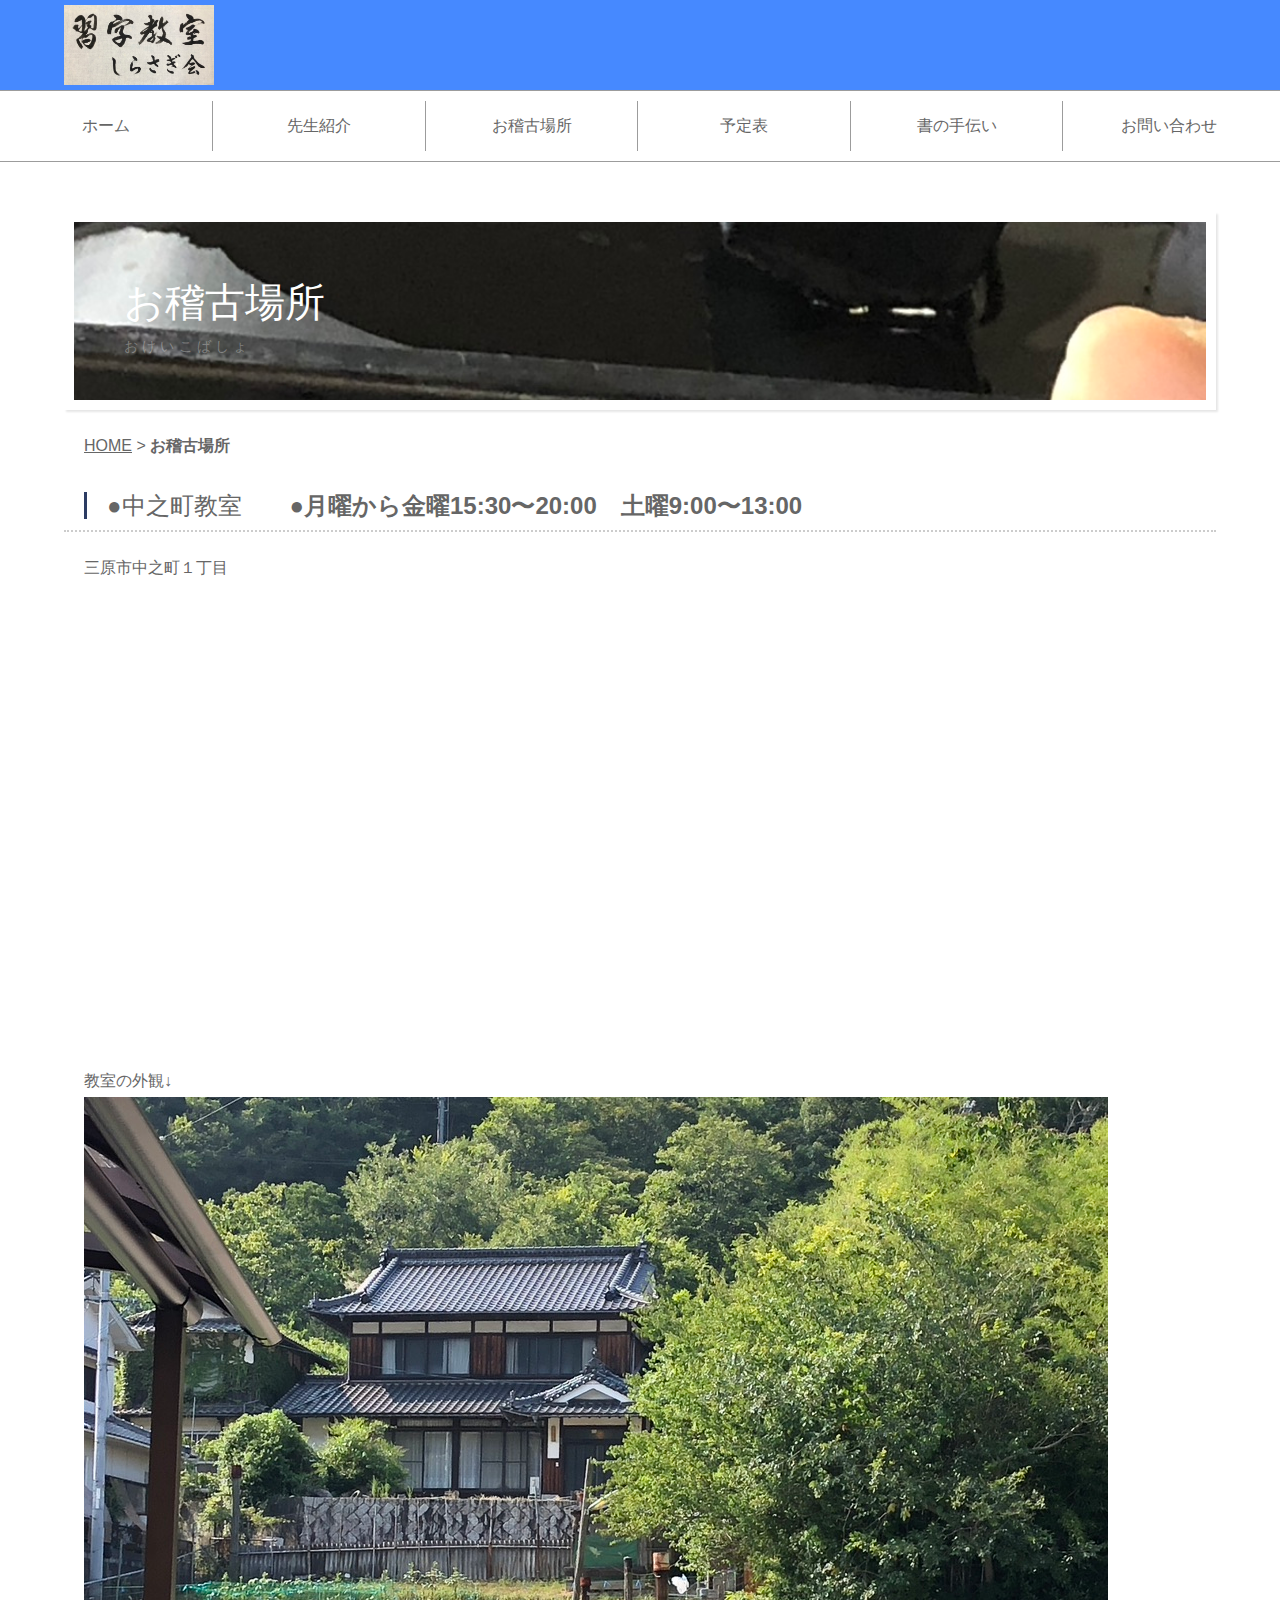
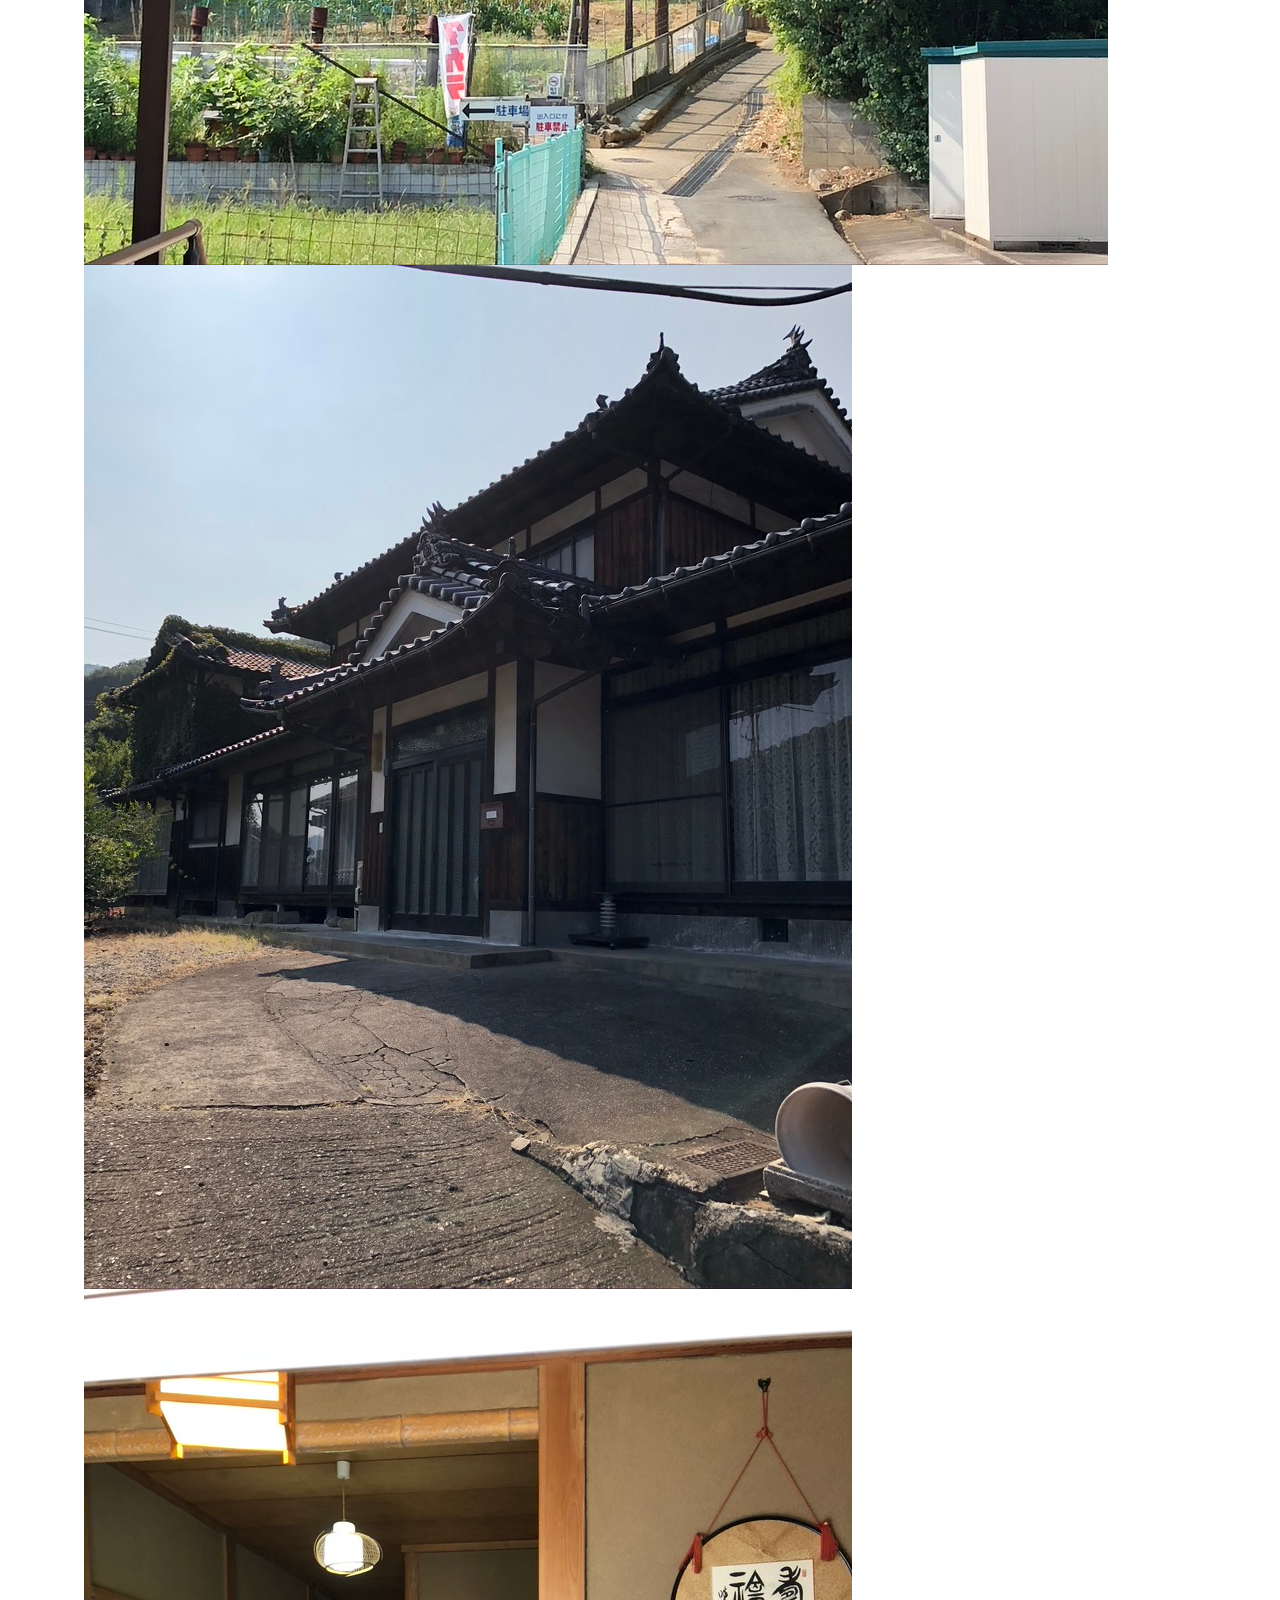
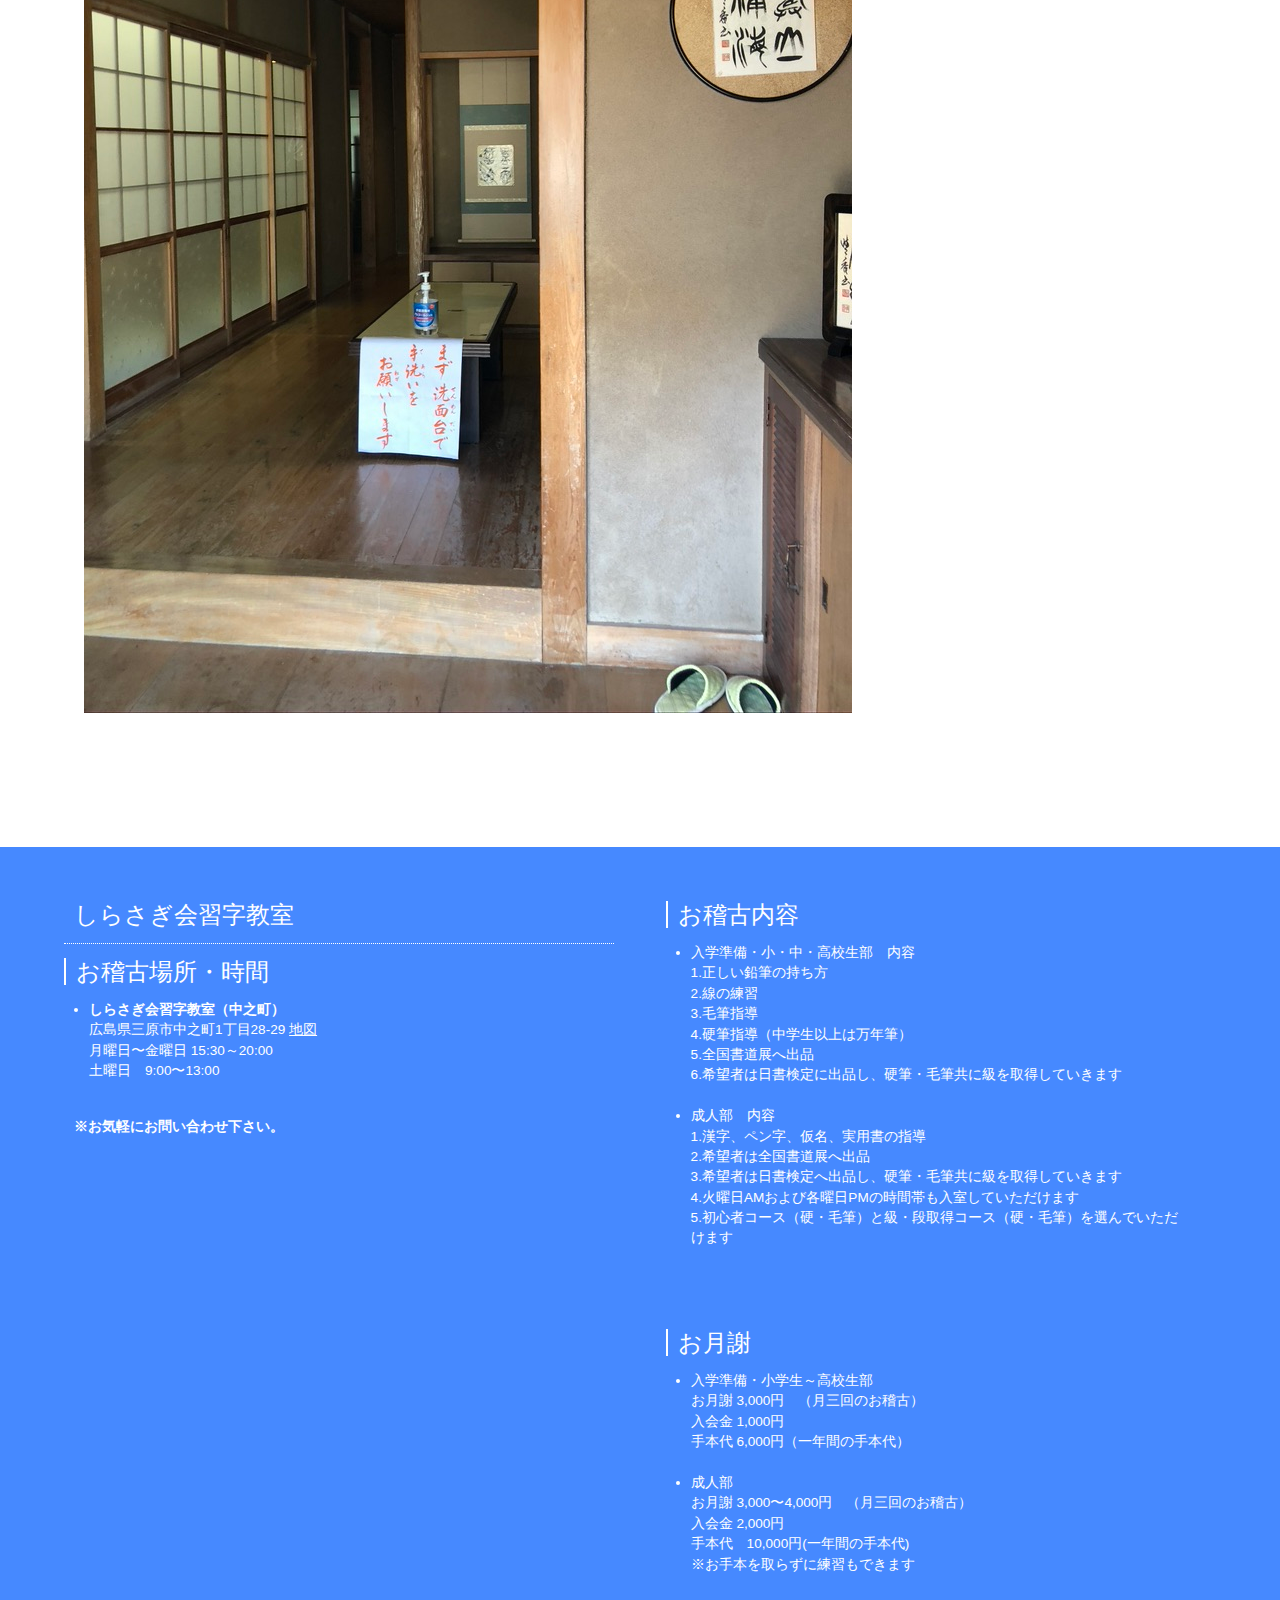
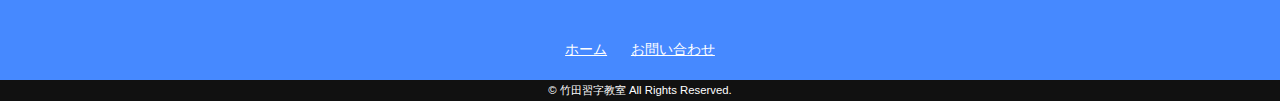
<file: basyo.html>
<!DOCTYPE html>
<html lang="ja"><head>


<meta charset="UTF-8">
<meta http-equiv="X-UA-Compatible" content="IE=edge">
<link rel="shortcut icon" href="ico/favicon.ico">
<link rel="apple-touch-icon" href="images/favicon.png">
<link rel="shortcut icon" href="http://www.takedashodou.com/images/mainimg_1.png" type="image/vnd.microsoft.icon" />
<link rel="icon" href="http://www.takedashodou.com/images/mainimg_1.png" type="image/vnd.microsoft.icon" />
<title>お稽古場所｜三原市　しらさぎ会習字教室</title>
<meta name="viewport" content="width=device-width, initial-scale=1">
<meta name="description" content="●中之町教室　三原市中之町１丁目28-29　お気軽にお問い合わせ下さい。">
<meta name="keywords" content="三原市,習字,ペン字,硬筆,かき方,毛筆,しらさぎ会習字教室,習字教室,大人習字,子供習字,中学生習字,小学生習字,習い事">
<link rel="stylesheet" href="css/style.css">
<link rel="stylesheet" href="css/fixmenu_pagetop.css">
<script type="text/javascript" src="js/openclose.js"></script>
<script type="text/javascript" src="js/fixmenu.js"></script>
<script type="text/javascript" src="js/fixmenu_pagetop.js"></script>
<script type="text/javascript" src="js/ddmenu_min.js"></script>
<script type="text/javascript" src="js/vivus.js"></script>



<script>
  window.dataLayer = window.dataLayer || [];
  function gtag(){dataLayer.push(arguments);}
  gtag('js', new Date());

  gtag('config', 'UA-58205520-6');
</script>


</head>

<body>

<div id="container">

<header>
<h1><a href="index.html">
  <img src="images/logo8.jpeg" alt="しらさぎ会習字教室"></a></h1>
</header>

<!--PC用（801px以上端末）メニュー-->
<nav id="menubar" class="nav-fix-pos">
<ul>
<li><a href="index.html">ホーム</a></li>
<li><a href="profile.html">先生紹介</a></li>
<li><a href="basyo.html">お稽古場所</a></li>
<li><a href="yotei.html">予定表</a></li>
<li><a href="tetudai.html">書の手伝い</a></li>

<li><a href="form.html">お問い合わせ</a></li>
</ul>
</nav>

<!--小さな端末用（800px以下端末）メニュー-->
<nav id="menubar-s" style="display: none;">
<ul>
<li><a href="index.html">ホーム</a></li>
<li><a href="profile.html">先生紹介</a></li>
<li><a href="basyo.html">お稽古場所</a></li>
<li><a href="yotei.html">予定表</a></li>
<li><a href="tetudai.html">書の手伝い</a></li>

<li><a href="form.html">お問い合わせ</a></li>
</ul>
</nav>

<div class="inner bg1">
<div class="contents">

<section>
<h2 class="type2">お稽古場所<span>おけいこばしょ</span></h2>
<p class="pankuzu"><a href="index.html">HOME</a> &gt; <strong>お稽古場所</strong></p>


<!--<p><small>
●<a href="#getu_koko">中之町教室</a>
</small></p>-->
<h3>●中之町教室　　<strong>●月曜から金曜15:30〜20:00　土曜9:00〜13:00 </strong></h3>
<p>三原市中之町１丁目
<iframe src="https://www.google.com/maps/embed?pb=!1m18!1m12!1m3!1d3428.828737160347!2d133.0897627153181!3d34.40959078051021!2m3!1f0!2f0!3f0!3m2!1i1024!2i768!4f13.1!3m3!1m2!1s0x35505605da49c8cd%3A0x5dc519819efcc8e6!2z44CSNzIzLTAwMDMg5bqD5bO255yM5LiJ5Y6f5biC5Lit5LmL55S677yR5LiB55uu77yS77yY4oiS77yS77yZ!5e1!3m2!1sja!2sjp!4v1598577029613!5m2!1sja!2sjp" width="600" height="450" frameborder="0" style="border:0;" allowfullscreen="" aria-hidden="false" tabindex="0"></iframe>

</p><p>教室の外観↓
  <img src="images/kyoushitu_2.jpeg" alt="">
  <img src="images/kyoushitu_1.jpeg" alt="">
  <img src="images/kyoushitu_3.jpeg" alt="">
</p>


</section></div><!--/getu_koko-->
<br><br>


<!--/.contents-->
</div>
<!--/.inner-->

<footer>

<div id="footer-left">

<p id="footer-logo">しらさぎ会習字教室
</p>


<h3>お稽古場所・時間</h3>
<ul class="disc">


<li><strong>しらさぎ会習字教室（中之町）</strong></li>
広島県三原市中之町1丁目28-29
<a href="basyo.html">地図</a>
<br>月曜日〜金曜日  15:30～20:00
<br>土曜日　9:00〜13:00
<p></p>


</ul>
<p><strong>※お気軽にお問い合わせ下さい。</strong></p>

</div>
<!--/#fooer-left-->

<div id="footer-right">


<h3>お稽古内容</h3>
<ul class="disc">
<li>入学準備・小・中・高校生部　内容</li>
1.正しい鉛筆の持ち方
<br>2.線の練習
<br>3.毛筆指導
<br>4.硬筆指導（中学生以上は万年筆）
<br>5.全国書道展へ出品
<br>6.希望者は日書検定に出品し、硬筆・毛筆共に級を取得していきます
<br><br>
<li>成人部　内容</li>
1.漢字、ペン字、仮名、実用書の指導
<br>2.希望者は全国書道展へ出品
<br>3.希望者は日書検定へ出品し、硬筆・毛筆共に級を取得していきます
<br>4.火曜日AMおよび各曜日PMの時間帯も入室していただけます
<br>5.初心者コース（硬・毛筆）と級・段取得コース（硬・毛筆）を選んでいただけます
<br><br>
</ul>

<br><br>
<h3>お月謝</h3>

<ul class="disc">
<li>入学準備・小学生～高校生部</li>
お月謝  3,000円　（月三回のお稽古）
<br>入会金 1,000円
<br>手本代 6,000円（一年間の手本代）
<br><br>
<li>成人部</li>
お月謝  3,000〜4,000円　（月三回のお稽古）
<br>入会金 2,000円
<br>手本代　10,000円(一年間の手本代)
<br>※お手本を取らずに練習もできます

</ul></div>
<!--/#fooer-right-->

<ul id="footermenu">
<ul>
<li><a href="index.html">ホーム</a></li>
<li><a href="form.html">お問い合わせ</a></li>
</ul>
</ul>
<!--/#fooer-menu-->

<div id="copyright">
<small>© <a href="index.html">竹田習字教室
</a> All Rights Reserved.</small>
</div>
<!--/#copyright-->

</footer>




<!--/#container-->

<p class="nav-fix-pos-pagetop"><a href="#">↑</a></p>

<!--メニュー開閉ボタン-->
<div id="menubar_hdr" class="close"></div>
<!--メニューの開閉処理条件設定　800px以下-->
<script type="text/javascript">
if (OCwindowWidth() <= 800) {
	open_close("menubar_hdr", "menubar-s");
}
</script>

<script src="https://ajax.googleapis.com/ajax/libs/jquery/1.12.4/jquery.min.js"></script>
<script src="js/jquery.inview.js" type="text/javascript"></script>
<script src="js/jquery.inview_set.js" type="text/javascript"></script>



</div></body></html>
</file>
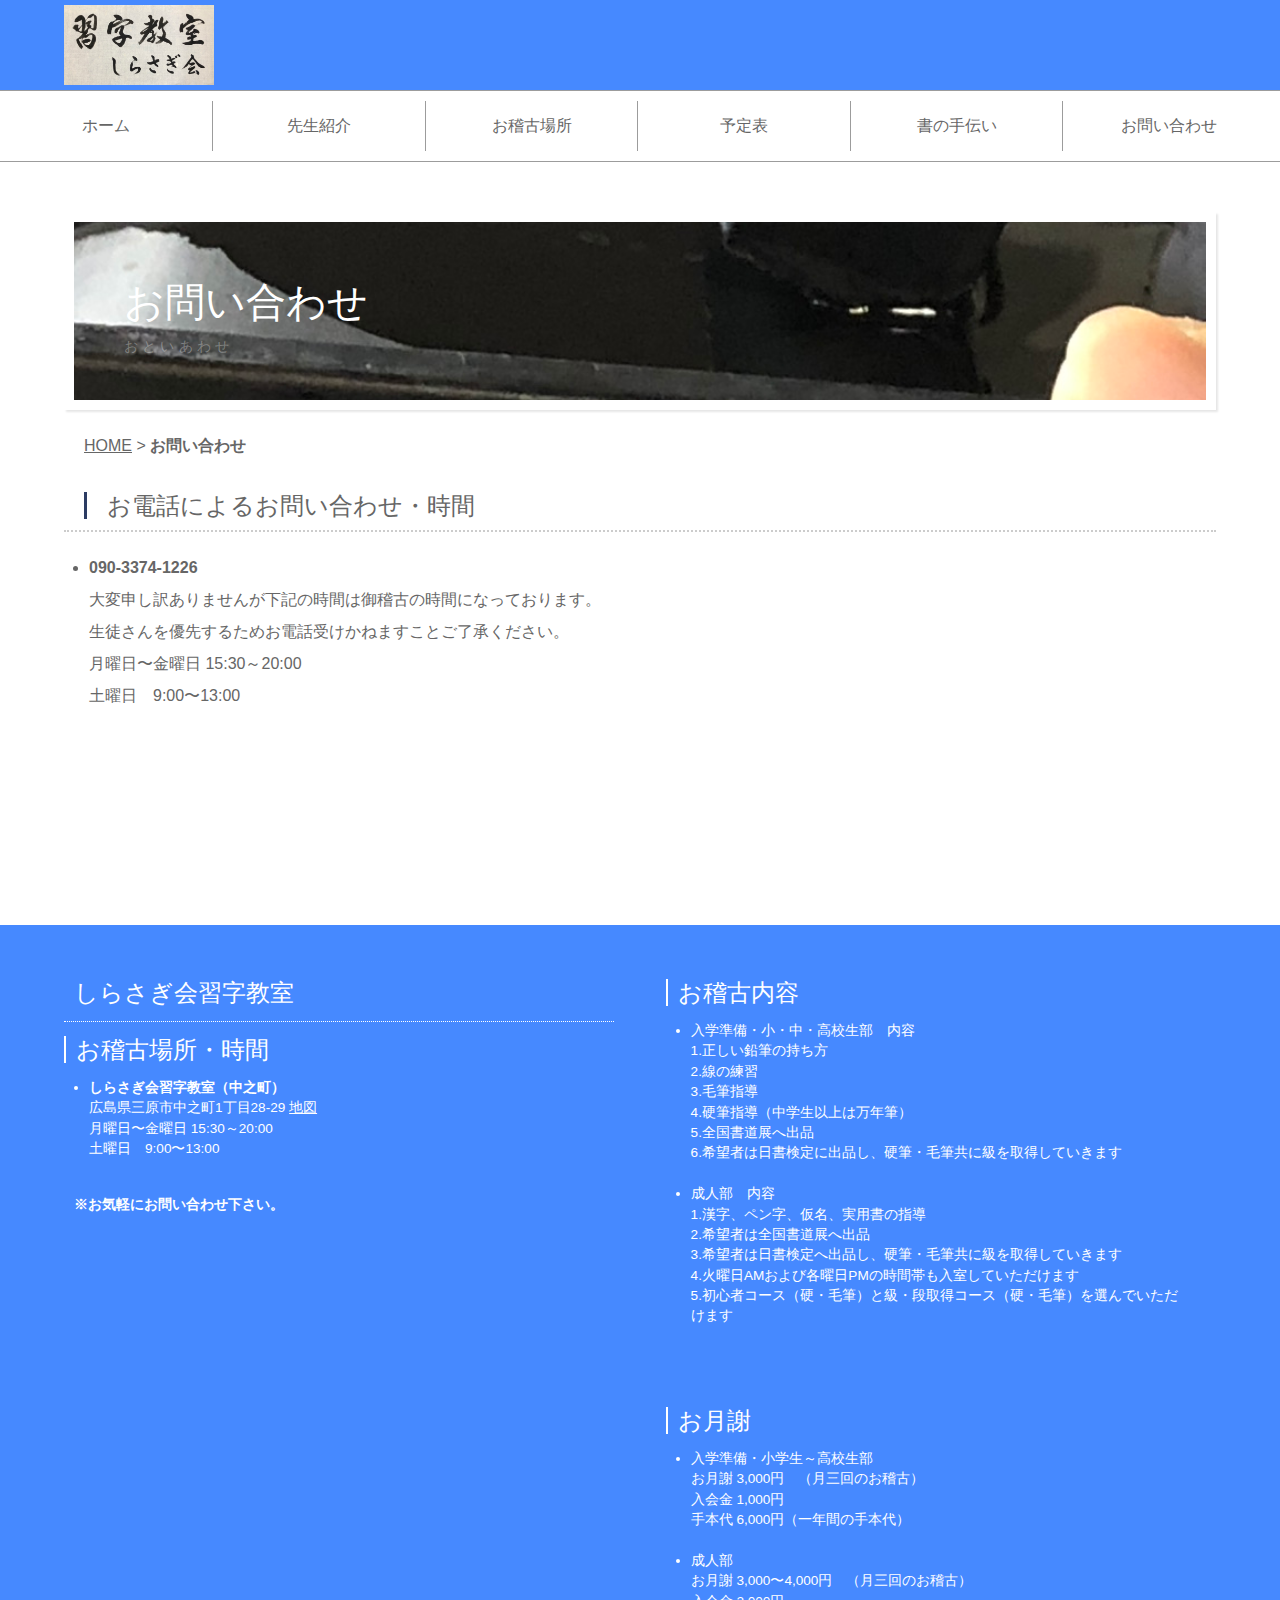
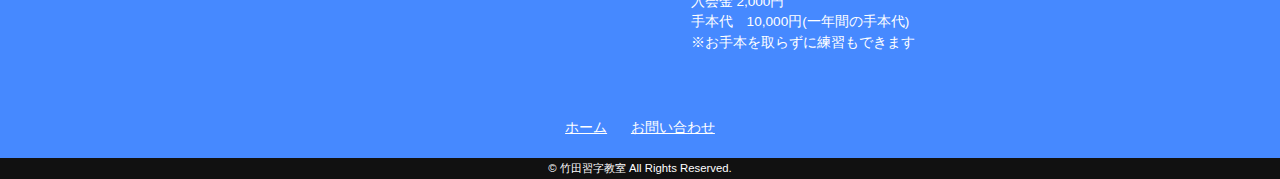
<file: form.html>
<!DOCTYPE html>
<html lang="ja">
<head>


<meta charset="UTF-8">
<meta http-equiv="X-UA-Compatible" content="IE=edge">
<link rel="shortcut icon" href="ico/favicon.ico" />
<link rel="apple-touch-icon" href="images/favicon.png" />
<link rel="shortcut icon" href="http://www.takedashodou.com/images/mainimg_1.png" type="image/vnd.microsoft.icon" />
<link rel="icon" href="http://www.takedashodou.com/images/mainimg_1.png" type="image/vnd.microsoft.icon" />
<title>お問い合わせ｜三原市　しらさぎ会習字教室</title>
<meta name="viewport" content="width=device-width, initial-scale=1">
<meta name="description" content="お問い合わせ">
<meta name="keywords" content="三原市,習字,ペン字,硬筆,かき方,毛筆,しらさぎ会習字教室,習字教室,大人習字,子供習字,中学生習字,小学生習字,幼稚園習字,保育園習字,習い事">
<link rel="stylesheet" href="css/style.css">
<link rel="stylesheet" href="css/fixmenu_pagetop.css">
<script type="text/javascript" src="js/openclose.js"></script>
<script type="text/javascript" src="js/fixmenu.js"></script>
<script type="text/javascript" src="js/fixmenu_pagetop.js"></script>
<script type="text/javascript" src="js/ddmenu_min.js"></script>
<script type="text/javascript" src="js/vivus.js"></script>

<script async src="https://www.googletagmanager.com/gtag/js?id=UA-177950910-1"></script>
<script>
  window.dataLayer = window.dataLayer || [];
  function gtag(){dataLayer.push(arguments);}
  gtag('js', new Date());

  gtag('config', 'UA-177950910-1');
</script>


</head>

<body>

<div id="container">

<header>
<h1><a href="index.html">
  <img src="images/logo8.jpeg" alt="しらさぎ会習字教室"></a></h1>
</header>

<!--PC用（801px以上端末）メニュー-->
<nav id="menubar" class="nav-fix-pos">
<ul>
<li><a href="index.html">ホーム</a></li>
<li><a href="profile.html">先生紹介</a></li>
<li><a href="basyo.html">お稽古場所</a></li>
<li><a href="yotei.html">予定表</a></li>
<li><a href="tetudai.html">書の手伝い</a></li>

<li><a href="form.html">お問い合わせ</a></li>
</ul>
</nav>

<!--小さな端末用（800px以下端末）メニュー-->
<nav id="menubar-s">
<ul>
<li><a href="index.html">ホーム</a></li>
<li><a href="profile.html">先生紹介</a></li>
<li><a href="basyo.html">お稽古場所</a></li>
<li><a href="yotei.html">予定表</a></li>
<li><a href="tetudai.html">書の手伝い</a></li>

<li><a href="form.html">お問い合わせ</a></li>
</ul>
</nav>

<div class="inner bg1">
<div class="contents">

<section>

  <h2 class="type2">お問い合わせ<span>おといあわせ</span></h2>
<p class="pankuzu"><a href="index.html">HOME</a> &gt; <strong>お問い合わせ</strong></p>



  <h3>お電話によるお問い合わせ・時間</h3>
  <ul class="disc">


  <li><strong>090-3374-1226</strong></li>
  大変申し訳ありませんが下記の時間は御稽古の時間になっております。<br>
  生徒さんを優先するためお電話受けかねますことご了承ください。
  <br>月曜日〜金曜日  15:30～20:00
  <br>土曜日　9:00〜13:00
  <p></p>



<br><br><br><br>

</section>

</div>
<!--/.contents-->
</div>
<!--/.inner-->


<footer>

<div id="footer-left">

<p id="footer-logo">しらさぎ会習字教室
</p>


<h3>お稽古場所・時間</h3>
<ul class="disc">


<li><strong>しらさぎ会習字教室（中之町）</strong></li>
広島県三原市中之町1丁目28-29
<a href="basyo.html">地図</a>
<br>月曜日〜金曜日  15:30～20:00
<br>土曜日　9:00〜13:00
<p></p>


</ul>
<p><strong>※お気軽にお問い合わせ下さい。</strong></p>

</div>
<!--/#fooer-left-->

<div id="footer-right">


<h3>お稽古内容</h3>
<ul class="disc">
<li>入学準備・小・中・高校生部　内容</li>
1.正しい鉛筆の持ち方
<br>2.線の練習
<br>3.毛筆指導
<br>4.硬筆指導（中学生以上は万年筆）
<br>5.全国書道展へ出品
<br>6.希望者は日書検定に出品し、硬筆・毛筆共に級を取得していきます
<br><br>
<li>成人部　内容</li>
1.漢字、ペン字、仮名、実用書の指導
<br>2.希望者は全国書道展へ出品
<br>3.希望者は日書検定へ出品し、硬筆・毛筆共に級を取得していきます
<br>4.火曜日AMおよび各曜日PMの時間帯も入室していただけます
<br>5.初心者コース（硬・毛筆）と級・段取得コース（硬・毛筆）を選んでいただけます
<br><br>
</ul>

<br><br>
<h3>お月謝</h3>

<ul class="disc">
<li>入学準備・小学生～高校生部</li>
お月謝  3,000円　（月三回のお稽古）
<br>入会金 1,000円
<br>手本代 6,000円（一年間の手本代）
<br><br>
<li>成人部</li>
お月謝  3,000〜4,000円　（月三回のお稽古）
<br>入会金 2,000円
<br>手本代　10,000円(一年間の手本代)
<br>※お手本を取らずに練習もできます

</ul></div>
<!--/#fooer-right-->

<ul id="footermenu">
<ul>
<li><a href="index.html">ホーム</a></li>
<li><a href="form.html">お問い合わせ</a></li>
</ul>
</ul>
<!--/#fooer-menu-->

<div id="copyright">
<small>© <a href="index.html">竹田習字教室
</a> All Rights Reserved.</small>
</div>
<!--/#copyright-->

</footer>



<!--/#container-->

<p class="nav-fix-pos-pagetop"><a href="#">↑</a></p>

<!--メニュー開閉ボタン-->
<div id="menubar_hdr" class="close"></div>
<!--メニューの開閉処理条件設定　800px以下-->
<script type="text/javascript">
if (OCwindowWidth() <= 800) {
	open_close("menubar_hdr", "menubar-s");
}
</script>

<script src="https://ajax.googleapis.com/ajax/libs/jquery/1.12.4/jquery.min.js"></script>
<script src="js/jquery.inview.js" type="text/javascript"></script>
<script src="js/jquery.inview_set.js" type="text/javascript"></script>

</body>
</html>
</file>
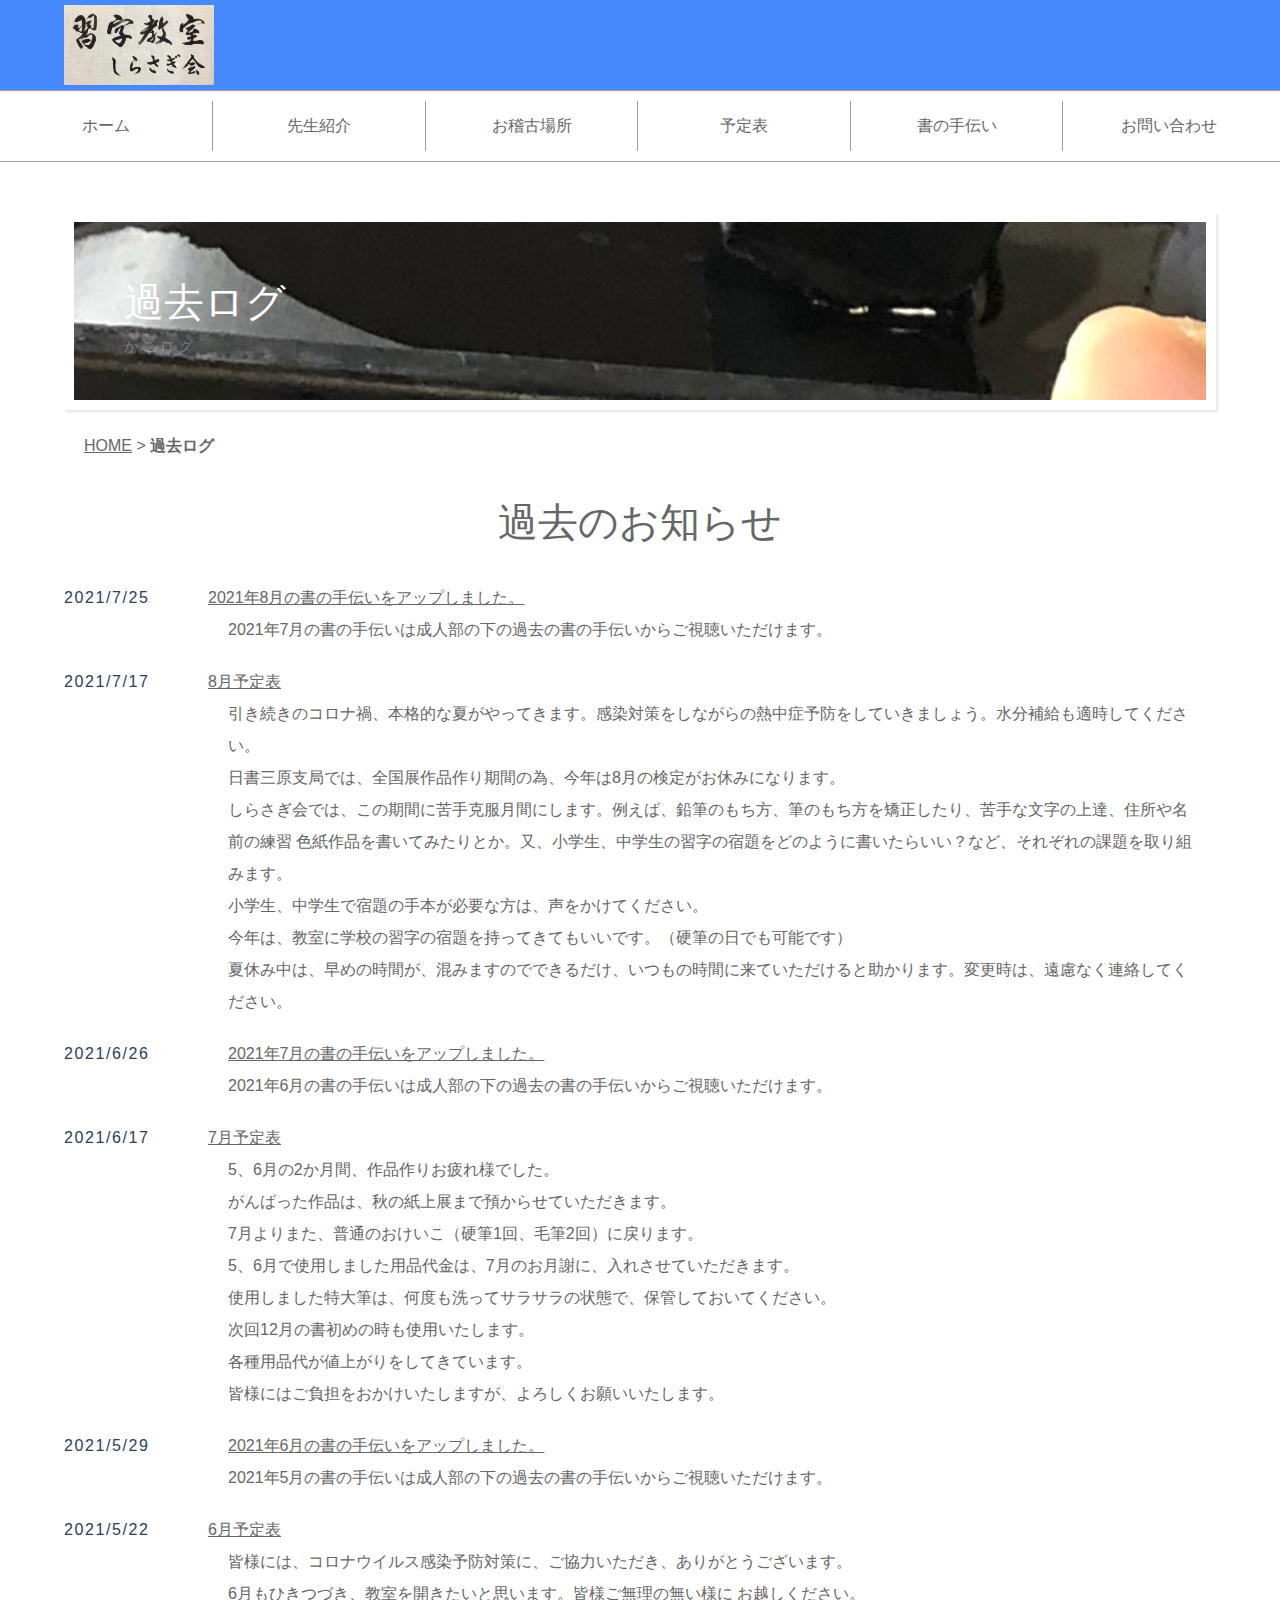
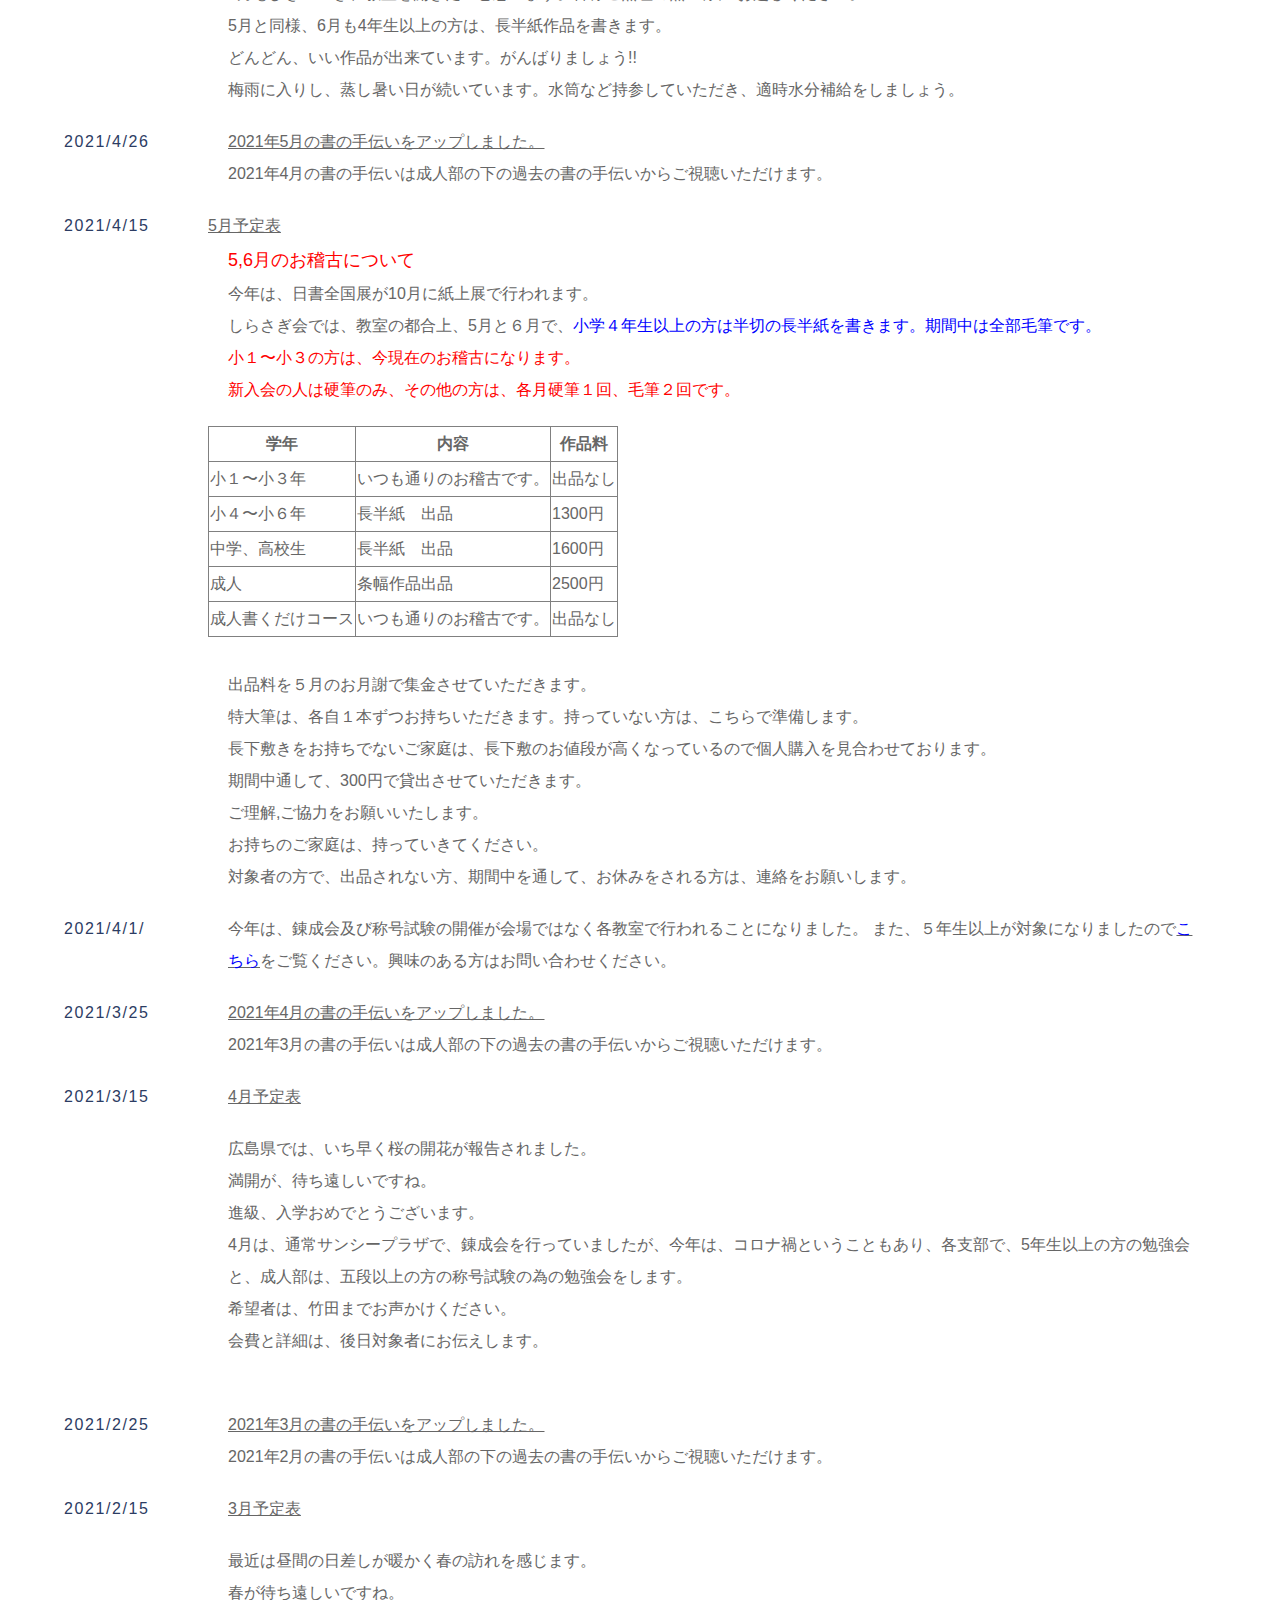
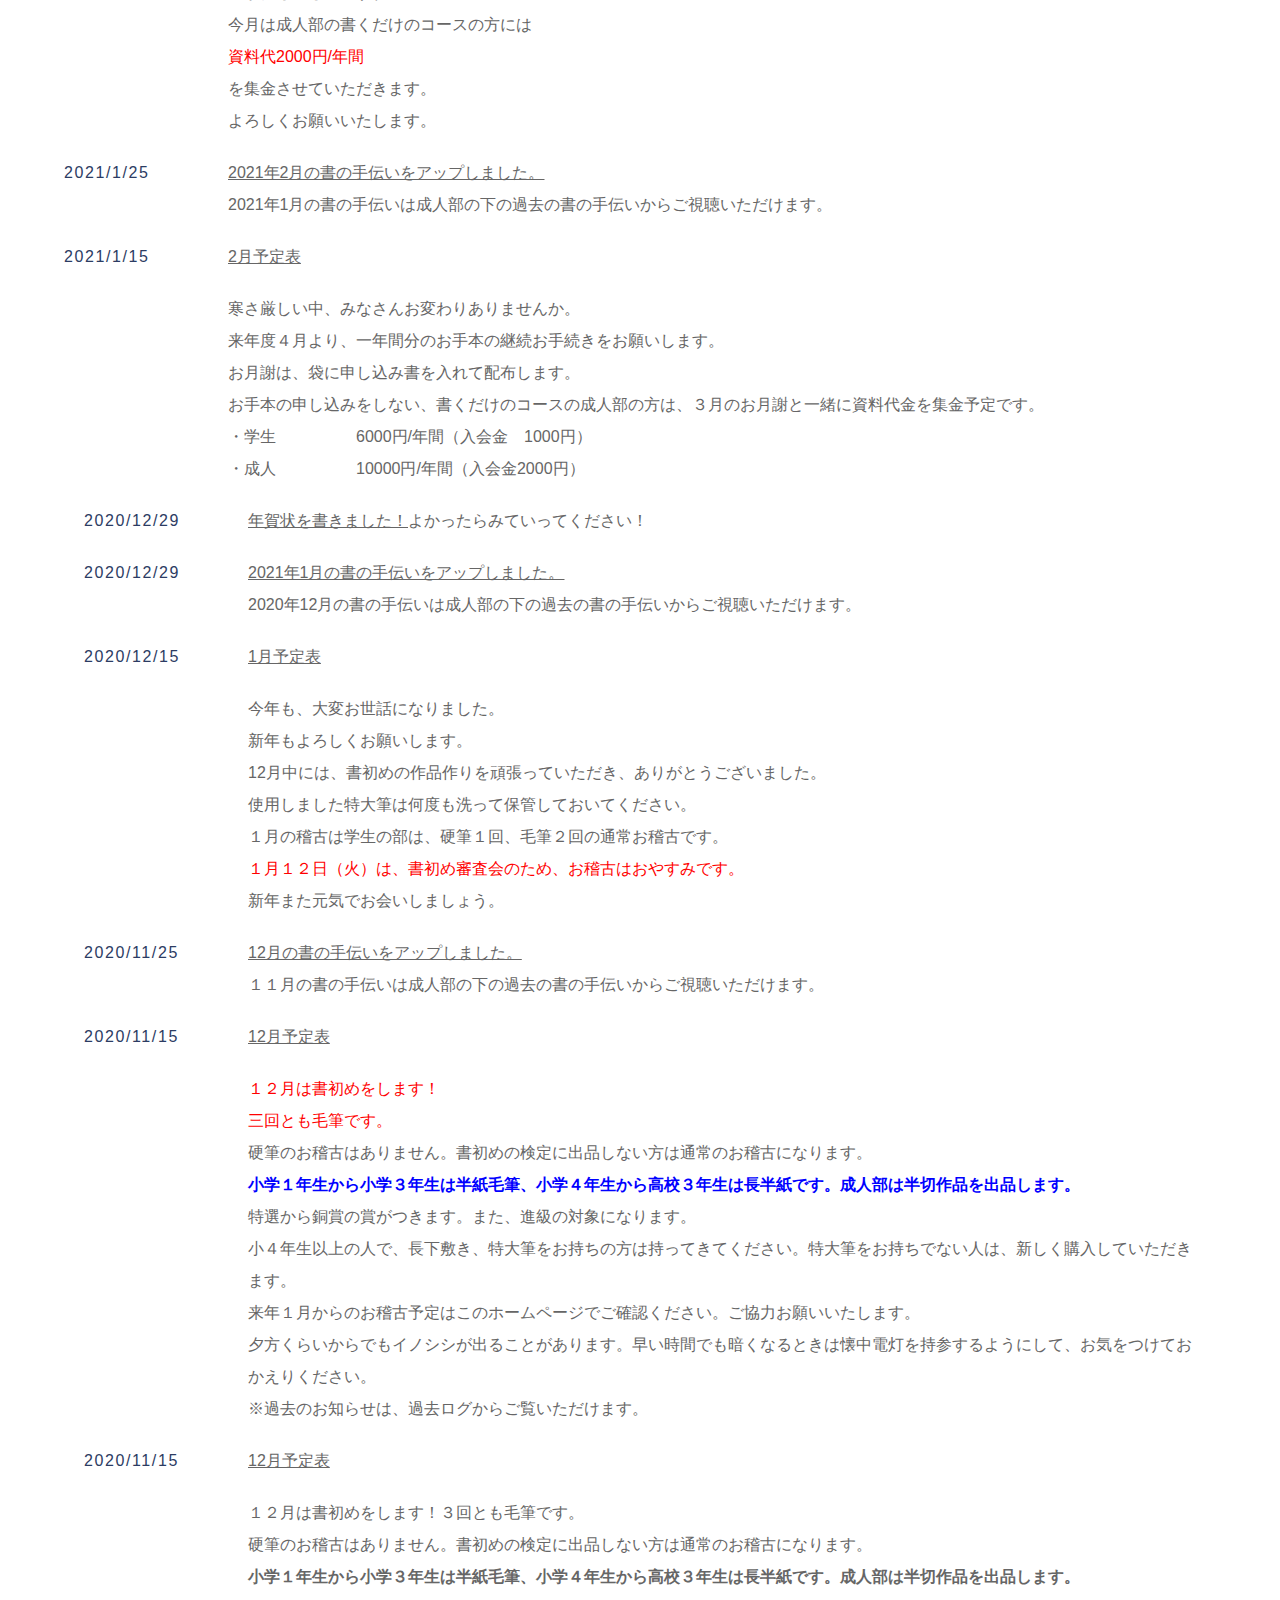
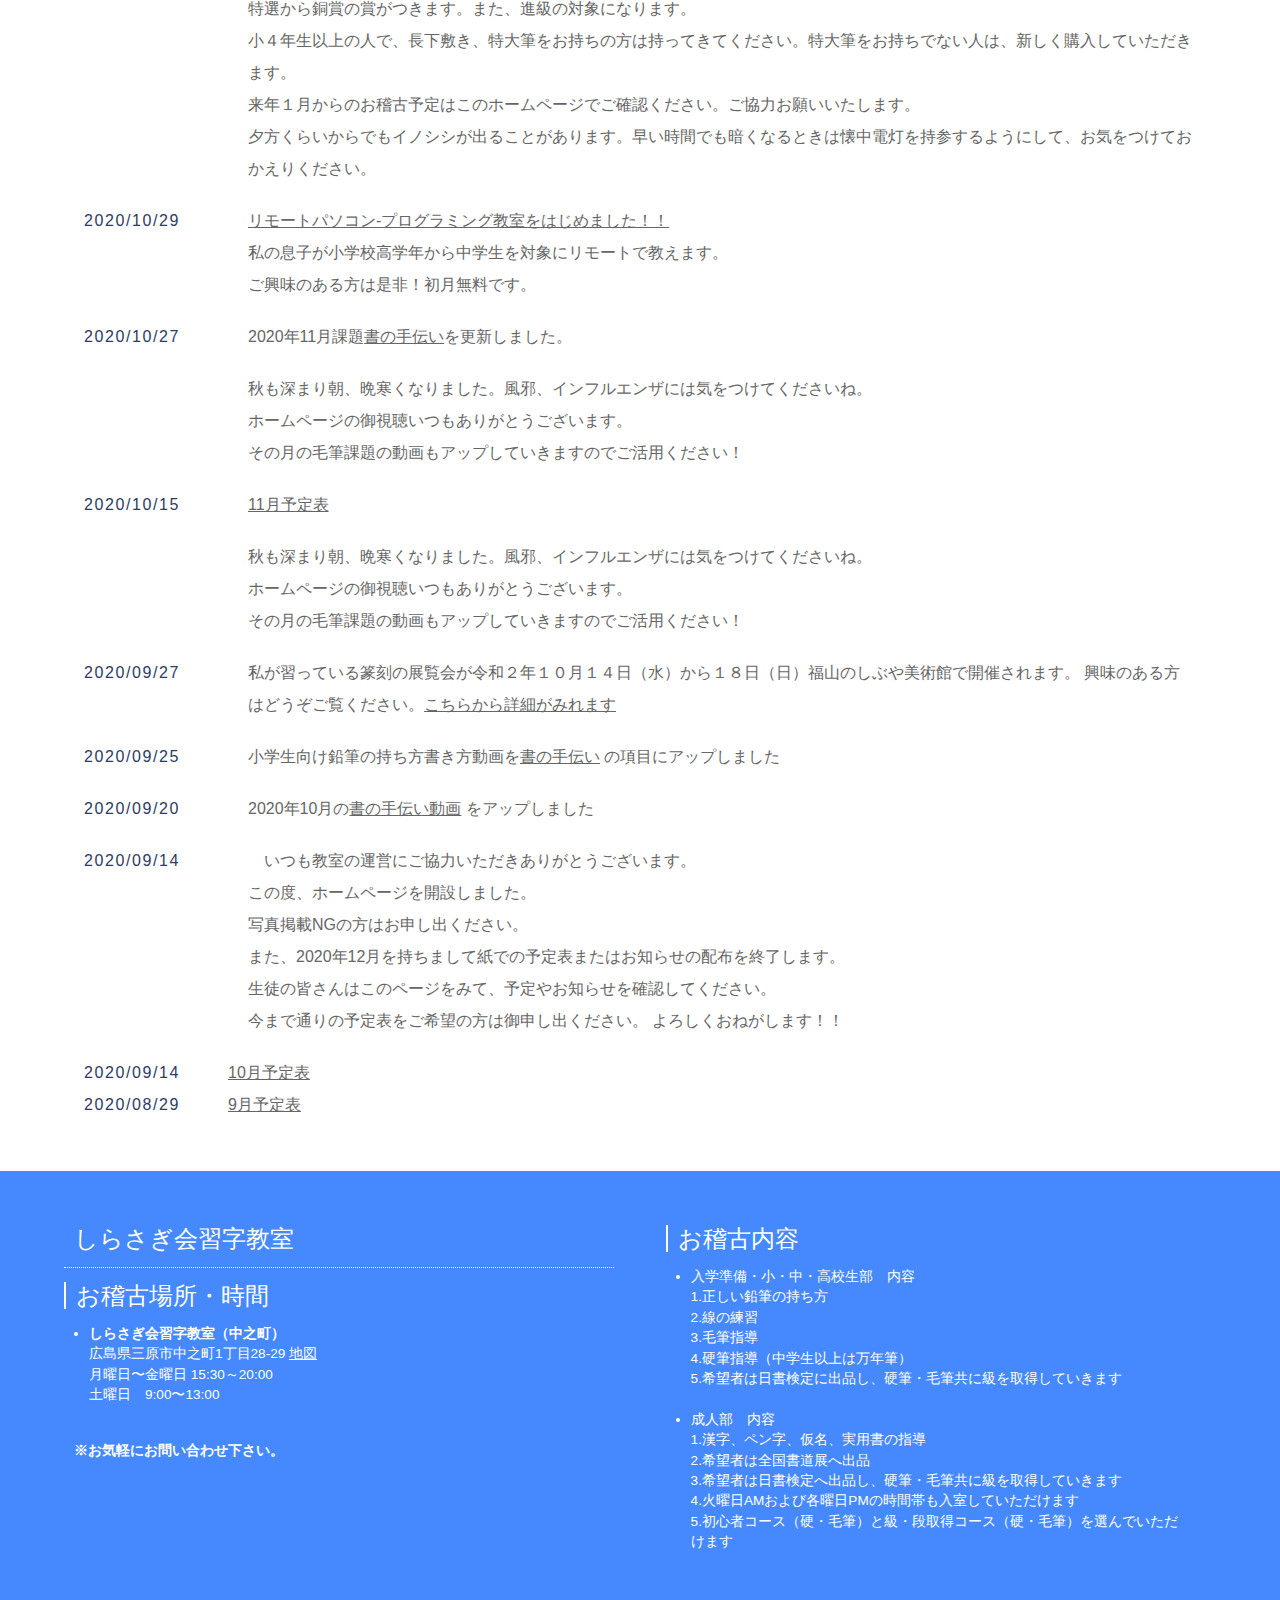
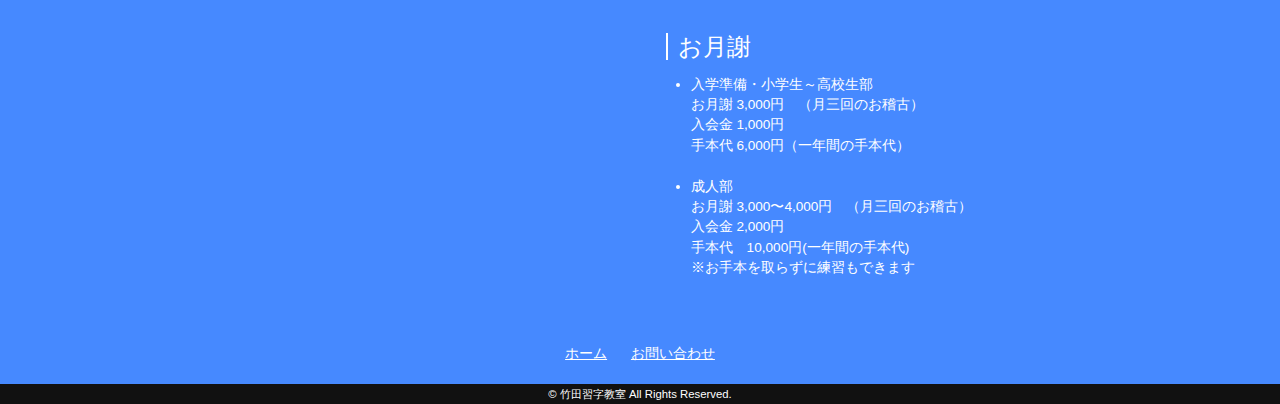
<file: kako.html>
<!DOCTYPE html>
<html lang="ja">
<head>


<meta charset="UTF-8">
<meta http-equiv="X-UA-Compatible" content="IE=edge">
<link rel="shortcut icon" href="ico/favicon.ico" />
<link rel="apple-touch-icon" href="images/favicon.png" />
<link rel="shortcut icon" href="http://www.takedashodou.com/images/mainimg_1.png" type="image/vnd.microsoft.icon" />
<link rel="icon" href="http://www.takedashodou.com/images/mainimg_1.png" type="image/vnd.microsoft.icon" />
<title>過去のお知らせ｜三原市　しらさぎ会習字教室</title>
<meta name="viewport" content="width=device-width, initial-scale=1">
<meta name="description" content="過去のお知らせを掲載しています。お休みの連絡は、メール・LINEでも受け付けています。">
<meta name="keywords" content="三原市,習字,ペン字,硬筆,かき方,毛筆,しらさぎ会習字教室,習字教室,大人習字,子供習字,中学生習字,小学生習字,保育園習字,習い事">
<link rel="stylesheet" href="css/style.css">
<link rel="stylesheet" href="css/fixmenu_pagetop.css">
<script type="text/javascript" src="js/openclose.js"></script>
<script type="text/javascript" src="js/fixmenu.js"></script>
<script type="text/javascript" src="js/fixmenu_pagetop.js"></script>
<script type="text/javascript" src="js/ddmenu_min.js"></script>
<script type="text/javascript" src="js/vivus.js"></script>
<script async src="https://www.googletagmanager.com/gtag/js?id=UA-177950910-1"></script>
<script>
  window.dataLayer = window.dataLayer || [];
  function gtag(){dataLayer.push(arguments);}
  gtag('js', new Date());

  gtag('config', 'UA-177950910-1');
</script>


</head>

<body>

<div id="container">

<header>
<h1><a href="index.html">
  <img src="images/logo8.jpeg" alt="しらさぎ会習字教室"></a></h1>
</header>

<!--PC用（801px以上端末）メニュー-->
<nav id="menubar" class="nav-fix-pos">
<ul>
<li><a href="index.html">ホーム</a></li>
<li><a href="profile.html">先生紹介</a></li>
<li><a href="basyo.html">お稽古場所</a></li>
<li><a href="yotei.html">予定表</a></li>
<li><a href="tetudai.html">書の手伝い</a></li>
<li><a href="form.html">お問い合わせ</a></li>
</ul>
</nav>

<!--小さな端末用（800px以下端末）メニュー-->
<nav id="menubar-s">
<ul>
<li><a href="index.html">ホーム</a></li>
<li><a href="profile.html">先生紹介</a></li>
<li><a href="basyo.html">お稽古場所</a></li>
<li><a href="yotei.html">予定表</a></li>
<li><a href="tetudai.html">書の手伝い</a></li>
<li><a href="form.html">お問い合わせ</a></li>
</ul>
</nav>

<div class="inner bg1">
<div class="contents">

<section>

<h2 class="type2">過去ログ<span>かこログ</span></h2>

<p class="pankuzu"><a href="index.html">HOME</a> &gt; <strong>過去ログ</strong></p>


<section id="new">

<h2>過去のお知らせ</h2>


<dt>2021/7/25</dt>
<dd>
  <a href="tetudai.html">2021年8月の書の手伝いをアップしました。</a>
    <br>
<p>2021年7月の書の手伝いは成人部の下の過去の書の手伝いからご視聴いただけます。
</p>
</dd>

<dt>2021/7/17</dt>
<dd>
  <a href="images/yotei2021_08.png.pdf" target="_blank" >8月予定表
</a>
<p>引き続きのコロナ禍、本格的な夏がやってきます。感染対策をしながらの熱中症予防をしていきましょう。水分補給も適時してください。<br>
日書三原支局では、全国展作品作り期間の為、今年は8月の検定がお休みになります。<br>
しらさぎ会では、この期間に苦手克服月間にします。例えば、鉛筆のもち方、筆のもち方を矯正したり、苦手な文字の上達、住所や名前の練習
色紙作品を書いてみたりとか。又、小学生、中学生の習字の宿題をどのように書いたらいい？など、それぞれの課題を取り組みます。<br>
小学生、中学生で宿題の手本が必要な方は、声をかけてください。<br>
今年は、教室に学校の習字の宿題を持ってきてもいいです。（硬筆の日でも可能です）<br>
夏休み中は、早めの時間が、混みますのでできるだけ、いつもの時間に来ていただけると助かります。変更時は、遠慮なく連絡してください。<br>
</p>
</dd>

<dt>2021/6/26</dt>
<dd>
  <a href="tetudai.html"><p>2021年7月の書の手伝いをアップしました。</a>
    <br>
2021年6月の書の手伝いは成人部の下の過去の書の手伝いからご視聴いただけます。
</p>
</dd>

<dt>2021/6/17</dt>
<dd>
  <a href="images/yotei2021_07.png.pdf" target="_blank" >7月予定表
</a>
<p>5、6月の2か月間、作品作りお疲れ様でした。<br>
がんばった作品は、秋の紙上展まで預からせていただきます。<br>
7月よりまた、普通のおけいこ（硬筆1回、毛筆2回）に戻ります。<br>
5、6月で使用しました用品代金は、7月のお月謝に、入れさせていただきます。<br>
使用しました特大筆は、何度も洗ってサラサラの状態で、保管しておいてください。<br>
次回12月の書初めの時も使用いたします。<br>
各種用品代が値上がりをしてきています。<br>
皆様にはご負担をおかけいたしますが、よろしくお願いいたします。<br>
</p>
</dd>



<dt>2021/5/29</dt>
<dd>
  <a href="tetudai.html"><p>2021年6月の書の手伝いをアップしました。</a>
    <br>
2021年5月の書の手伝いは成人部の下の過去の書の手伝いからご視聴いただけます。
</p>
</dd>

<dt>2021/5/22</dt>
<dd>
  <a href="images/yotei2021_06.png.pdf" target="_blank" >6月予定表
</a>
<p>皆様には、コロナウイルス感染予防対策に、ご協力いただき、ありがとうございます。<br>
6月もひきつづき、教室を開きたいと思います。皆様ご無理の無い様に
お越しください。<br>
5月と同様、6月も4年生以上の方は、長半紙作品を書きます。<br>
どんどん、いい作品が出来ています。がんばりましょう!!<br>
梅雨に入りし、蒸し暑い日が続いています。水筒など持参していただき、適時水分補給をしましょう。<br>
</p>
</dd>
<dt>2021/4/26</dt>
<dd>
  <a href="tetudai.html"><p>2021年5月の書の手伝いをアップしました。</a>
    <br>
2021年4月の書の手伝いは成人部の下の過去の書の手伝いからご視聴いただけます。
</p>
</dd>


  <dt>2021/4/15</dt>
  <dd>
    <a href="images/yotei2021_05.png.pdf" target="_blank" >5月予定表</a><br>
  <p><font color="red"><font size="+1">5,6月のお稽古について</font></font><br>
  今年は、日書全国展が10月に紙上展で行われます。<br>
  しらさぎ会では、教室の都合上、5月と６月で、<font color="blue">小学４年生以上の方は半切の長半紙を書きます。期間中は全部毛筆です。</font><br>
  <font color="red">小１〜小３の方は、今現在のお稽古になります。<br>
  新入会の人は硬筆のみ、その他の方は、各月硬筆１回、毛筆２回です。</font><br></p>
  <table border="1">
    <tr>
      <th>学年</th>
      <th>内容</th>
      <th>作品料</th>
    </tr>
    <tr>
      <td>小１〜小３年</td>
      <td>いつも通りのお稽古です。</td>
      <td>出品なし</td>
    </tr>
    <tr>
      <td>小４〜小６年</td>
      <td>長半紙　出品</td>
      <td>1300円</td>
    </tr>
    <tr>
      <td>中学、高校生</td>
      <td>長半紙　出品</td>
      <td>1600円</td>
    </tr>
    <tr>
      <td>成人</td>
      <td>条幅作品出品</td>
      <td>2500円</td>
    </tr>
    <tr>
      <td>成人書くだけコース</td>
      <td>いつも通りのお稽古です。</td>
      <td>出品なし</td>
    </tr>
  </table>
  <br><p>出品料を５月のお月謝で集金させていただきます。<br>
  特大筆は、各自１本ずつお持ちいただきます。持っていない方は、こちらで準備します。<br>
  長下敷きをお持ちでないご家庭は、長下敷のお値段が高くなっているので個人購入を見合わせております。<br>
  期間中通して、300円で貸出させていただきます。<br>ご理解,ご協力をお願いいたします。<br>
  お持ちのご家庭は、持っていきてください。<br>
  対象者の方で、出品されない方、期間中を通して、お休みをされる方は、連絡をお願いします。
  </p>
  </dd>



  <dt>2021/4/1/<dt>
  <dd><p>
    今年は、錬成会及び称号試験の開催が会場ではなく各教室で行われることになりました。
    また、５年生以上が対象になりましたので<a href="images/rensei.pdf" target="_blank"><font color="blue">こちら</font></a>をご覧ください。興味のある方はお問い合わせください。
  </p>
  </dd>

  <dt>2021/3/25</dt>
  <dd>
    <a href="tetudai.html"><p>2021年4月の書の手伝いをアップしました。</a>
      <br>
  2021年3月の書の手伝いは成人部の下の過去の書の手伝いからご視聴いただけます。
  </p>
  </dd>

  <dt>2021/3/15</dt>
  <dd>
    <a href="images/yotei2021_04.png.pdf" target="_blank" ><p>4月予定表
  </a></p>
  <p>広島県では、いち早く桜の開花が報告されました。<br>
満開が、待ち遠しいですね。<br>
進級、入学おめでとうございます。<br>
4月は、通常サンシープラザで、錬成会を行っていましたが、今年は、コロナ禍ということもあり、各支部で、5年生以上の方の勉強会と、成人部は、五段以上の方の称号試験の為の勉強会をします。<br>
希望者は、竹田までお声かけください。<br>
会費と詳細は、後日対象者にお伝えします。<br><br>
  </p>
  </dd>

  <dt>2021/2/25</dt>
  <dd>
    <a href="tetudai.html"><p>2021年3月の書の手伝いをアップしました。</a>
      <br>
  2021年2月の書の手伝いは成人部の下の過去の書の手伝いからご視聴いただけます。
  </p>
  </dd>

  <dt>2021/2/15</dt>
  <dd>
    <a href="images/yotei2021_03.png.pdf" target="_blank" ><p>3月予定表
  </a></p>
  <p>最近は昼間の日差しが暖かく春の訪れを感じます。<br>
    春が待ち遠しいですね。<br>
    今月は成人部の書くだけのコースの方には<br><font color=red>資料代2000円/年間</font><br>を集金させていただきます。<br>
    よろしくお願いいたします。
  </p>
  </dd>
<dt>2021/1/25</dt>
<dd>
  <a href="tetudai.html"><p>2021年2月の書の手伝いをアップしました。</a>
    <br>
2021年1月の書の手伝いは成人部の下の過去の書の手伝いからご視聴いただけます。
</p>
</dd>

<dt>2021/1/15</dt>
<dd>
  <a href="images/yotei2021_02.png.pdf" target="_blank" ><p>2月予定表
</a></p>
<p>寒さ厳しい中、みなさんお変わりありませんか。<br>
  来年度４月より、一年間分のお手本の継続お手続きをお願いします。<br>
  お月謝は、袋に申し込み書を入れて配布します。<br>
  お手本の申し込みをしない、書くだけのコースの成人部の方は、３月のお月謝と一緒に資料代金を集金予定です。<br>
  ・学生　　　　　6000円/年間（入会金　1000円）<br>
  ・成人　　　　　10000円/年間（入会金2000円）
</p>
</dd>

<dl>
  <dt>2020/12/29</dt>
  <dd>
    <a href="images/nengajyou.JPG" target="_blank" ><p>年賀状を書きました！</a>よかったらみていってください！
    </p>
  </dd>


  <dt>2020/12/29</dt>
  <dd>
    <a href="tetudai.html"><p>2021年1月の書の手伝いをアップしました。</a>
      <br>
  2020年12月の書の手伝いは成人部の下の過去の書の手伝いからご視聴いただけます。
  </p>
  </dd>


  <dt>2020/12/15</dt>
  <dd>
    <a href="images/yotei2021_01.png.pdf" target="_blank" ><p>1月予定表
  </a></p>
  <p>今年も、大変お世話になりました。<br>
  新年もよろしくお願いします。<br>
12月中には、書初めの作品作りを頑張っていただき、ありがとうございました。<br>
使用しました特大筆は何度も洗って保管しておいてください。<br>
１月の稽古は学生の部は、硬筆１回、毛筆２回の通常お稽古です。<br>
<font color="red">１月１２日（火）は、書初め審査会のため、お稽古はおやすみです。</font><br>
新年また元気でお会いしましょう。
</p>
  </dd>



  <dt>2020/11/25</dt>
  <dd>
    <a href="tetudai.html"><p>12月の書の手伝いをアップしました。</a>
      <br>
  １１月の書の手伝いは成人部の下の過去の書の手伝いからご視聴いただけます。
  </p>

  </dd>

  <dt>2020/11/15</dt>
  <dd>
    <a href="images/yotei2020_12.pdf" target="_blank"><p>12月予定表
  </a></p>
  <p><font color="red">１２月は書初めをします！<br>三回とも毛筆です。</font><br>
  硬筆のお稽古はありません。書初めの検定に出品しない方は通常のお稽古になります。<br>
  <strong><font color="blue">小学１年生から小学３年生は半紙毛筆、小学４年生から高校３年生は長半紙です。成人部は半切作品を出品します。</font></strong><br>
  特選から銅賞の賞がつきます。また、進級の対象になります。<br>
  小４年生以上の人で、長下敷き、特大筆をお持ちの方は持ってきてください。特大筆をお持ちでない人は、新しく購入していただきます。<br>
  来年１月からのお稽古予定はこのホームページでご確認ください。ご協力お願いいたします。<br>
  夕方くらいからでもイノシシが出ることがあります。早い時間でも暗くなるときは懐中電灯を持参するようにして、お気をつけておかえりください。
  <br>※過去のお知らせは、過去ログからご覧いただけます。</p>
  </dd>

  <dt>2020/11/15</dt>
  <dd>
    <a href="images/yotei2020_12.pdf" target="_blank"><p>12月予定表
  </a></p>
  <p>１２月は書初めをします！３回とも毛筆です。<br>
  硬筆のお稽古はありません。書初めの検定に出品しない方は通常のお稽古になります。<br>
  <strong>小学１年生から小学３年生は半紙毛筆、小学４年生から高校３年生は長半紙です。成人部は半切作品を出品します。</strong><br>
  特選から銅賞の賞がつきます。また、進級の対象になります。<br>
  小４年生以上の人で、長下敷き、特大筆をお持ちの方は持ってきてください。特大筆をお持ちでない人は、新しく購入していただきます。<br>
  来年１月からのお稽古予定はこのホームページでご確認ください。ご協力お願いいたします。<br>
  夕方くらいからでもイノシシが出ることがあります。早い時間でも暗くなるときは懐中電灯を持参するようにして、お気をつけておかえりください。</p>
  </dd>


  <dt>2020/10/29</dt>
  <dd>
    <p><a href="https://www.hiroshimafrontbase.com/remote_kyoushitu">リモートパソコン-プログラミング教室をはじめました！！</a>
      <br>私の息子が小学校高学年から中学生を対象にリモートで教えます。<br>
      ご興味のある方は是非！初月無料です。
  </p>
  </dd>


  <dt>2020/10/27</dt>
  <dd>
    <p>2020年11月課題<a href="tetudai.html">書の手伝い</a>を更新しました。
  </p>
  <p>秋も深まり朝、晩寒くなりました。風邪、インフルエンザには気をつけてくださいね。<br>
  ホームページの御視聴いつもありがとうございます。<br>その月の毛筆課題の動画もアップしていきますのでご活用ください！</p>
  </dd>

  <dt>2020/10/15</dt>
  <dd>
    <a href="images/yotei2020_11.jpeg.pdf" target="_blank"><p>11月予定表
  </a></p>
  <p>秋も深まり朝、晩寒くなりました。風邪、インフルエンザには気をつけてくださいね。<br>
  ホームページの御視聴いつもありがとうございます。<br>その月の毛筆課題の動画もアップしていきますのでご活用ください！</p>
  </dd>

  <dt>2020/09/27</dt>
  <dd>
    <p>私が習っている篆刻の展覧会が令和２年１０月１４日（水）から１８日（日）福山のしぶや美術館で開催されます。
      興味のある方はどうぞご覧ください。<a href="./images/hagaki_tenkoku.pdf" target="_blank">こちらから詳細がみれます</a></p>
  </dd>

  <dt>2020/09/25</dt>
  <dd>
    <p>小学生向け鉛筆の持ち方書き方動画を<a href="tetudai.html" target="_blank">書の手伝い</a>
      の項目にアップしました
  </dd>

  <dt>2020/09/20</dt>
  <dd>
    <p>2020年10月の<a href="tetudai.html" target="_blank">書の手伝い動画</a>
      をアップしました
  </dd>




  <dt>2020/09/14</dt>
  <dd>
    <p>　いつも教室の運営にご協力いただきありがとうございます。<br>この度、ホームページを開設しました。<br>
    写真掲載NGの方はお申し出ください。<br>
    また、2020年12月を持ちまして紙での予定表またはお知らせの配布を終了します。<br>
    生徒の皆さんはこのページをみて、予定やお知らせを確認してください。<br>今まで通りの予定表をご希望の方は御申し出ください。
    よろしくおねがします！！</p>
  </dd>

  <dt>2020/09/14</dt>
  <dd>
    <a href="images/yotei2020_10.jpeg.pdf" target="_blank">10月予定表
  </a>
  </dd>


<dt>2020/08/29</dt>
<dd>
  <a href="images/yotei2020_09.pdf" target="_blank">9月予定表
</a>
</dd>

</dl>




</section>



</section>

</div>
<!--/.contents-->
</div>
<!--/.inner-->


<footer>

<div id="footer-left">

<p id="footer-logo">しらさぎ会習字教室
</p>


<h3>お稽古場所・時間</h3>
<ul class="disc">


<li><strong>しらさぎ会習字教室（中之町）</strong></li>
広島県三原市中之町1丁目28-29
<a href="basyo.html">地図</a>
<br>月曜日〜金曜日  15:30～20:00
<br>土曜日　9:00〜13:00
<p></p>


</ul>
<p><strong>※お気軽にお問い合わせ下さい。</strong></p>

</div>
<!--/#fooer-left-->

<div id="footer-right">


<h3>お稽古内容</h3>
<ul class="disc">
<li>入学準備・小・中・高校生部　内容</li>
1.正しい鉛筆の持ち方
<br>2.線の練習
<br>3.毛筆指導
<br>4.硬筆指導（中学生以上は万年筆）
<br>5.希望者は日書検定に出品し、硬筆・毛筆共に級を取得していきます
<br><br>
<li>成人部　内容</li>
1.漢字、ペン字、仮名、実用書の指導
<br>2.希望者は全国書道展へ出品
<br>3.希望者は日書検定へ出品し、硬筆・毛筆共に級を取得していきます
<br>4.火曜日AMおよび各曜日PMの時間帯も入室していただけます
<br>5.初心者コース（硬・毛筆）と級・段取得コース（硬・毛筆）を選んでいただけます
<br><br>
</ul>

<br><br>
<h3>お月謝</h3>

<ul class="disc">
<li>入学準備・小学生～高校生部</li>
お月謝  3,000円　（月三回のお稽古）
<br>入会金 1,000円
<br>手本代 6,000円（一年間の手本代）
<br><br>
<li>成人部</li>
お月謝  3,000〜4,000円　（月三回のお稽古）
<br>入会金 2,000円
<br>手本代　10,000円(一年間の手本代)
<br>※お手本を取らずに練習もできます

</ul></div>
<!--/#fooer-right-->

<ul id="footermenu">
<ul>
<li><a href="index.html">ホーム</a></li>
<li><a href="form.html">お問い合わせ</a></li>
</ul>
</ul>
<!--/#fooer-menu-->

<div id="copyright">
<small>© <a href="index.html">竹田習字教室
</a> All Rights Reserved.</small>
</div>
<!--/#copyright-->

</footer>



<!--/#container-->

<p class="nav-fix-pos-pagetop"><a href="#">↑</a></p>

<!--メニュー開閉ボタン-->
<div id="menubar_hdr" class="close"></div>
<!--メニューの開閉処理条件設定　800px以下-->
<script type="text/javascript">
if (OCwindowWidth() <= 800) {
	open_close("menubar_hdr", "menubar-s");
}
</script>

<script src="https://ajax.googleapis.com/ajax/libs/jquery/1.12.4/jquery.min.js"></script>
<script src="js/jquery.inview.js" type="text/javascript"></script>
<script src="js/jquery.inview_set.js" type="text/javascript"></script>

</body>
</html>
</file>
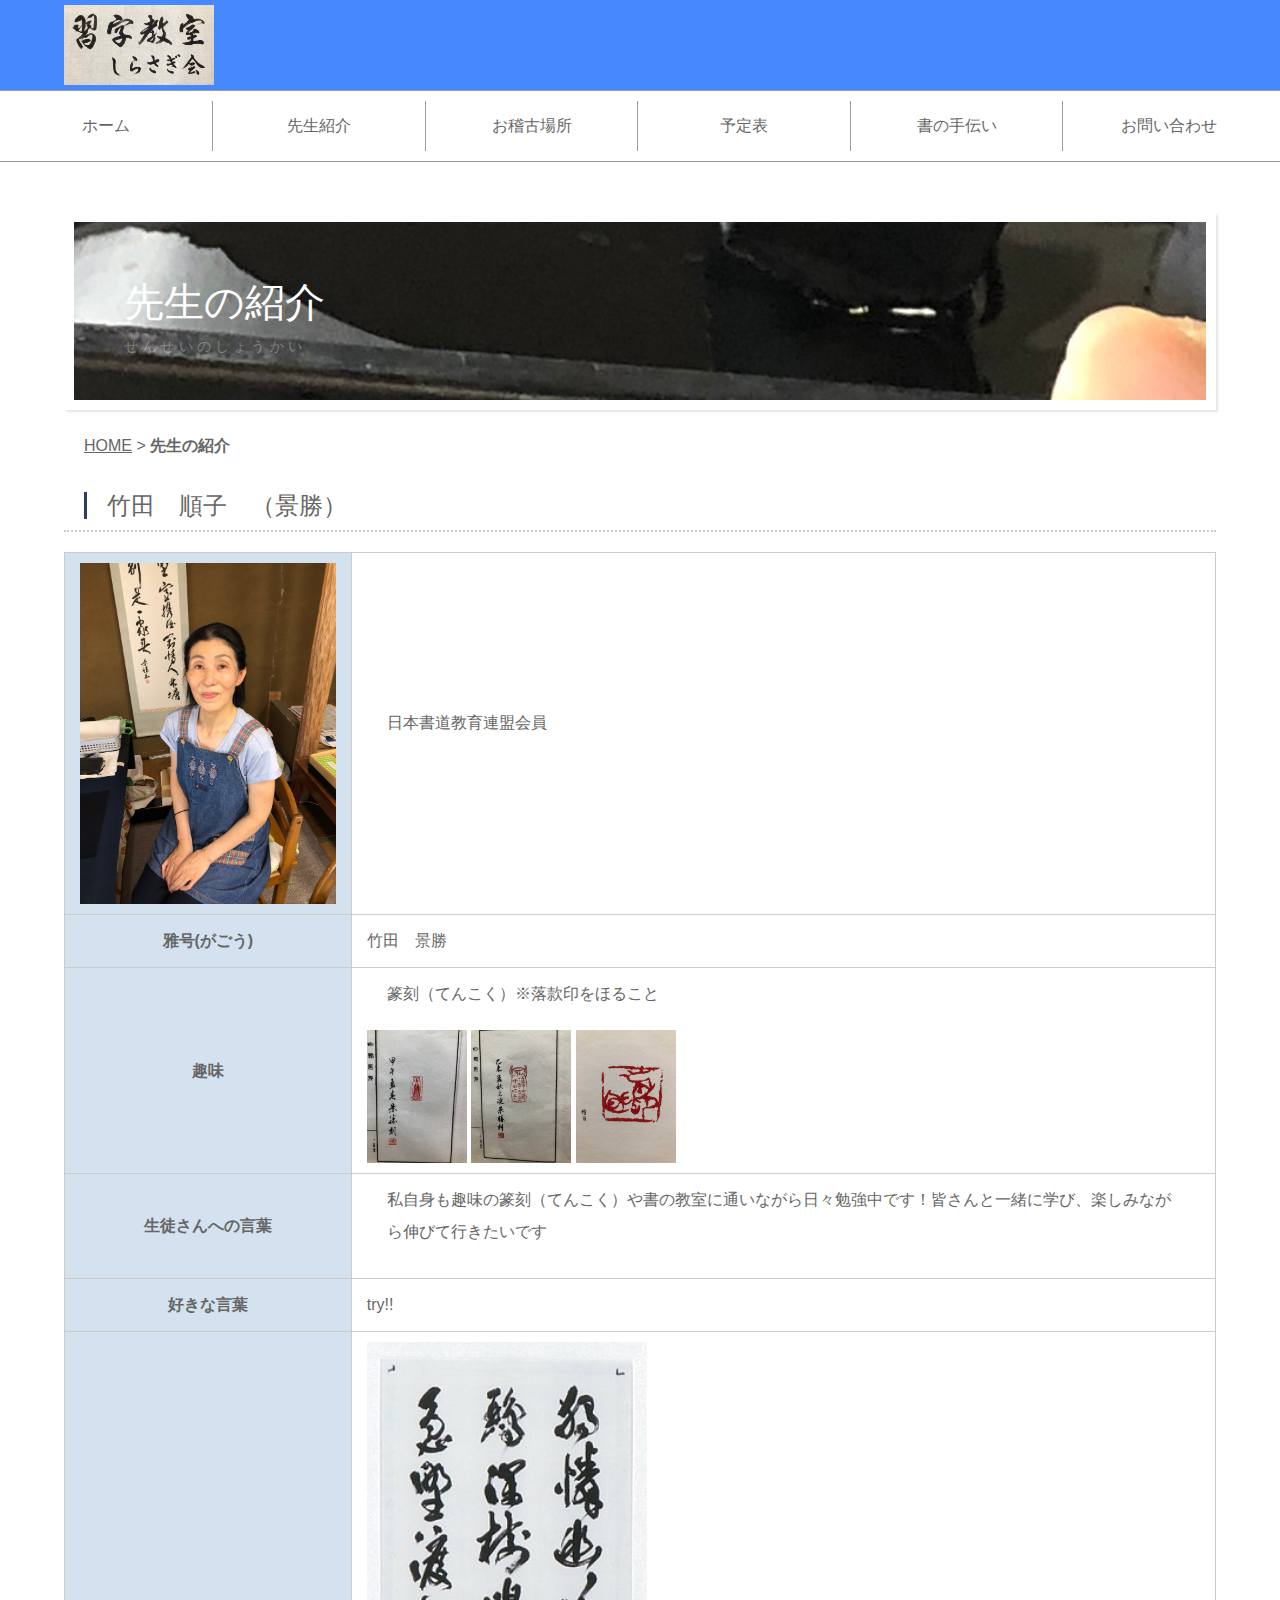
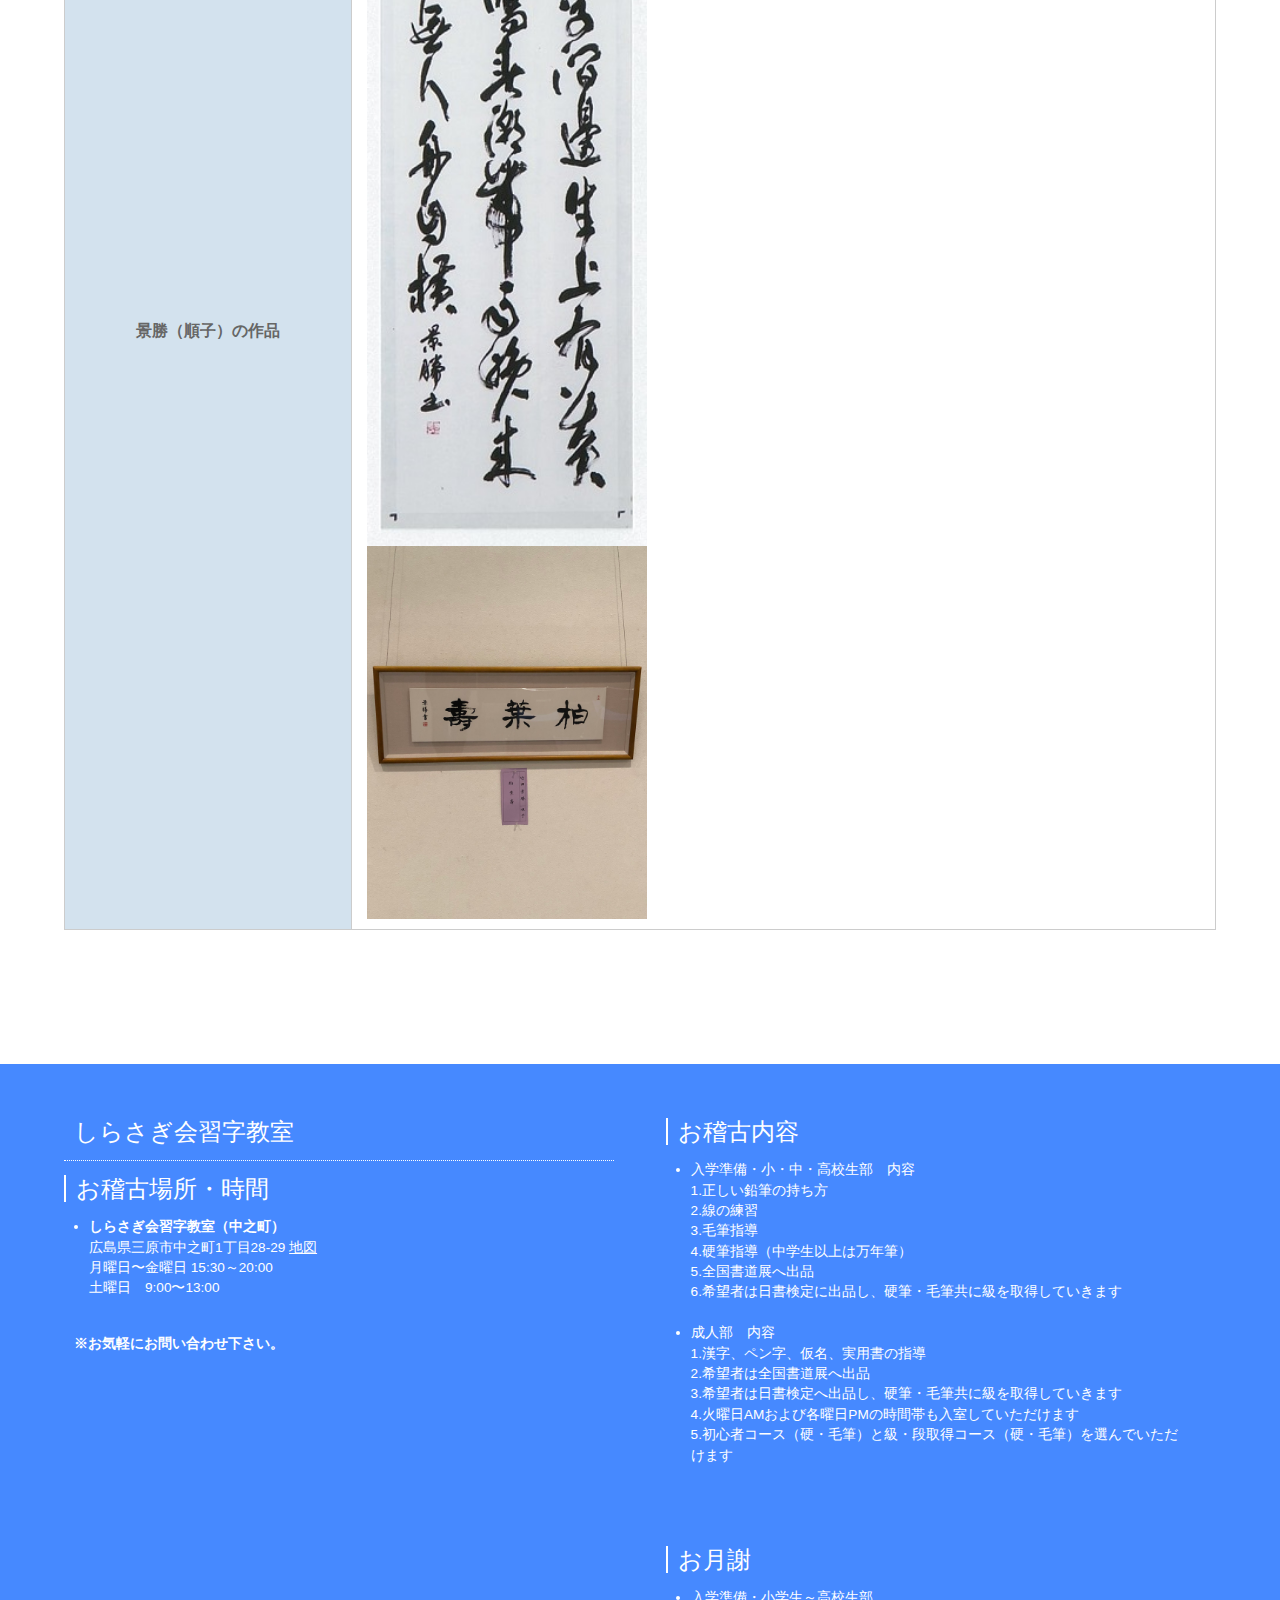
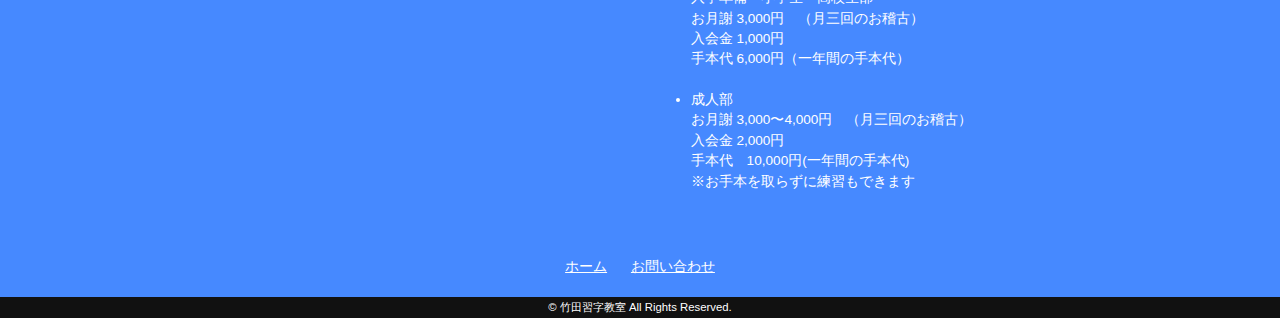
<file: profile.html>
<!DOCTYPE html>
<html lang="ja">
<head>


<meta charset="UTF-8">
<meta http-equiv="X-UA-Compatible" content="IE=edge">
<link rel="shortcut icon" href="ico/favicon.ico" />
<link rel="apple-touch-icon" href="images/favicon.png" />
<link rel="shortcut icon" href="http://www.takedashodou.com/images/mainimg_1.png" type="image/vnd.microsoft.icon" />
<link rel="icon" href="http://www.takedashodou.com/images/mainimg_1.png" type="image/vnd.microsoft.icon" />
<title>先生の紹介｜三原市　しらさぎ会習字教室</title>
<meta name="viewport" content="width=device-width, initial-scale=1">
<meta name="description" content="教室の先生の紹介。竹田　景勝、竹田順子">
<meta name="keywords" content="三原市,習字,ペン字,硬筆,かき方,毛筆,しらさぎ会習字教室,習字教室,大人習字,子供習字,中学生習字,小学生習字,習い事">
<link rel="stylesheet" href="css/style.css">
<link rel="stylesheet" href="css/fixmenu_pagetop.css">
<script type="text/javascript" src="js/openclose.js"></script>
<script type="text/javascript" src="js/fixmenu.js"></script>
<script type="text/javascript" src="js/fixmenu_pagetop.js"></script>
<script type="text/javascript" src="js/ddmenu_min.js"></script>
<script type="text/javascript" src="js/vivus.js"></script>

<script async src="https://www.googletagmanager.com/gtag/js?id=UA-177950910-1"></script>
<script>
  window.dataLayer = window.dataLayer || [];
  function gtag(){dataLayer.push(arguments);}
  gtag('js', new Date());

  gtag('config', 'UA-177950910-1');
</script>



</head>

<body>

<div id="container">

<header>
<h1><a href="index.html">
  <img src="images/logo8.jpeg" alt="竹田書道教室"></a></h1>
</header>

<!--PC用（801px以上端末）メニュー-->
<nav id="menubar" class="nav-fix-pos">
<ul>
<li><a href="index.html">ホーム</a></li>
<li><a href="profile.html">先生紹介</a></li>
<li><a href="basyo.html">お稽古場所</a></li>
<li><a href="yotei.html">予定表</a></li>
<li><a href="tetudai.html">書の手伝い</a></li>

<li><a href="form.html">お問い合わせ</a></li>
</ul>
</nav>

<!--小さな端末用（800px以下端末）メニュー-->
<nav id="menubar-s">
<ul>
<li><a href="index.html">ホーム</a></li>
<li><a href="profile.html">先生紹介</a></li>
<li><a href="basyo.html">お稽古場所</a></li>
<li><a href="yotei.html">予定表</a></li>
<li><a href="tetudai.html">書の手伝い</a></li>

<li><a href="form.html">お問い合わせ</a></li>
</ul>
</nav>

<div class="inner bg1">
<div class="contents">

<section>
<h2 class="type2">先生の紹介<span>せんせいのしょうかい</span></h2>

<p class="pankuzu"><a href="index.html">HOME</a> &gt; <strong>先生の紹介</strong></p>


<h3>竹田　順子　（景勝）</h3>
<table class="ta3">
<tr>
<th><img src="images/sensei_1.jpeg" width="300" height="278" alt="竹田順子"></th>
<td><p>日本書道教育連盟会員</p></td>
</tr>
<tr>
<th>雅号(がごう)</th>
<td>竹田　景勝</td>
</tr>
<tr>
<th>趣味</th>
<td>
<p>篆刻（てんこく）※落款印をほること
<br></p>
<img src="images/tenkoku_1.jpeg" width="100" height="278" alt="篆刻">
<img src="images/tenkoku_2.jpeg" width="100" height="278" alt="篆刻">
<img src="images/tenkoku_3.jpeg" width="100" height="278" alt="篆刻">

</td>
</tr>
<tr>
<th>生徒さんへの言葉</th>
<td>
<p>私自身も趣味の篆刻（てんこく）や書の教室に通いながら日々勉強中です！皆さんと一緒に学び、楽しみながら伸びて行きたいです</p>
</td>
</tr>
<tr>
<th>好きな言葉</th>
<td>try!!</td>
</tr>
<tr>
<tr>
<th>景勝（順子）の作品</th>
<td>
<img src="images/jyunko_sakuhin_1.png" width="280" height="370" alt="" />
<br>
<img src="images/jyunko_sakuhin_2.jpg" width="280" height="370" alt="" />
</td>
</tr>
</table>

<br><br>


</section>


</div>
<!--/.contents-->
</div>
<!--/.inner-->

<footer>

<div id="footer-left">

<p id="footer-logo">しらさぎ会習字教室
</p>


<h3>お稽古場所・時間</h3>
<ul class="disc">


<li><strong>しらさぎ会習字教室（中之町）</strong></li>
広島県三原市中之町1丁目28-29
<a href="basyo.html">地図</a>
<br>月曜日〜金曜日  15:30～20:00
<br>土曜日　9:00〜13:00
<p></p>


</ul>
<p><strong>※お気軽にお問い合わせ下さい。</strong></p>

</div>
<!--/#fooer-left-->

<div id="footer-right">


<h3>お稽古内容</h3>
<ul class="disc">
<li>入学準備・小・中・高校生部　内容</li>
1.正しい鉛筆の持ち方
<br>2.線の練習
<br>3.毛筆指導
<br>4.硬筆指導（中学生以上は万年筆）
<br>5.全国書道展へ出品
<br>6.希望者は日書検定に出品し、硬筆・毛筆共に級を取得していきます
<br><br>
<li>成人部　内容</li>
1.漢字、ペン字、仮名、実用書の指導
<br>2.希望者は全国書道展へ出品
<br>3.希望者は日書検定へ出品し、硬筆・毛筆共に級を取得していきます
<br>4.火曜日AMおよび各曜日PMの時間帯も入室していただけます
<br>5.初心者コース（硬・毛筆）と級・段取得コース（硬・毛筆）を選んでいただけます
<br><br>
</ul>

<br><br>
<h3>お月謝</h3>

<ul class="disc">
<li>入学準備・小学生～高校生部</li>
お月謝  3,000円　（月三回のお稽古）
<br>入会金 1,000円
<br>手本代 6,000円（一年間の手本代）
<br><br>
<li>成人部</li>
お月謝  3,000〜4,000円　（月三回のお稽古）
<br>入会金 2,000円
<br>手本代　10,000円(一年間の手本代)
<br>※お手本を取らずに練習もできます

</ul></div>
<!--/#fooer-right-->

<ul id="footermenu">
<ul>
<li><a href="index.html">ホーム</a></li>
<li><a href="form.html">お問い合わせ</a></li>
</ul>
</ul>
<!--/#fooer-menu-->

<div id="copyright">
<small>© <a href="index.html">竹田習字教室
</a> All Rights Reserved.</small>
</div>
<!--/#copyright-->

</footer>



<!--/#container-->

<p class="nav-fix-pos-pagetop"><a href="#">↑</a></p>

<!--メニュー開閉ボタン-->
<div id="menubar_hdr" class="close"></div>
<!--メニューの開閉処理条件設定　800px以下-->
<script type="text/javascript">
if (OCwindowWidth() <= 800) {
	open_close("menubar_hdr", "menubar-s");
}
</script>

<script src="https://ajax.googleapis.com/ajax/libs/jquery/1.12.4/jquery.min.js"></script>
<script src="js/jquery.inview.js" type="text/javascript"></script>
<script src="js/jquery.inview_set.js" type="text/javascript"></script>

</body>
</html>
</file>
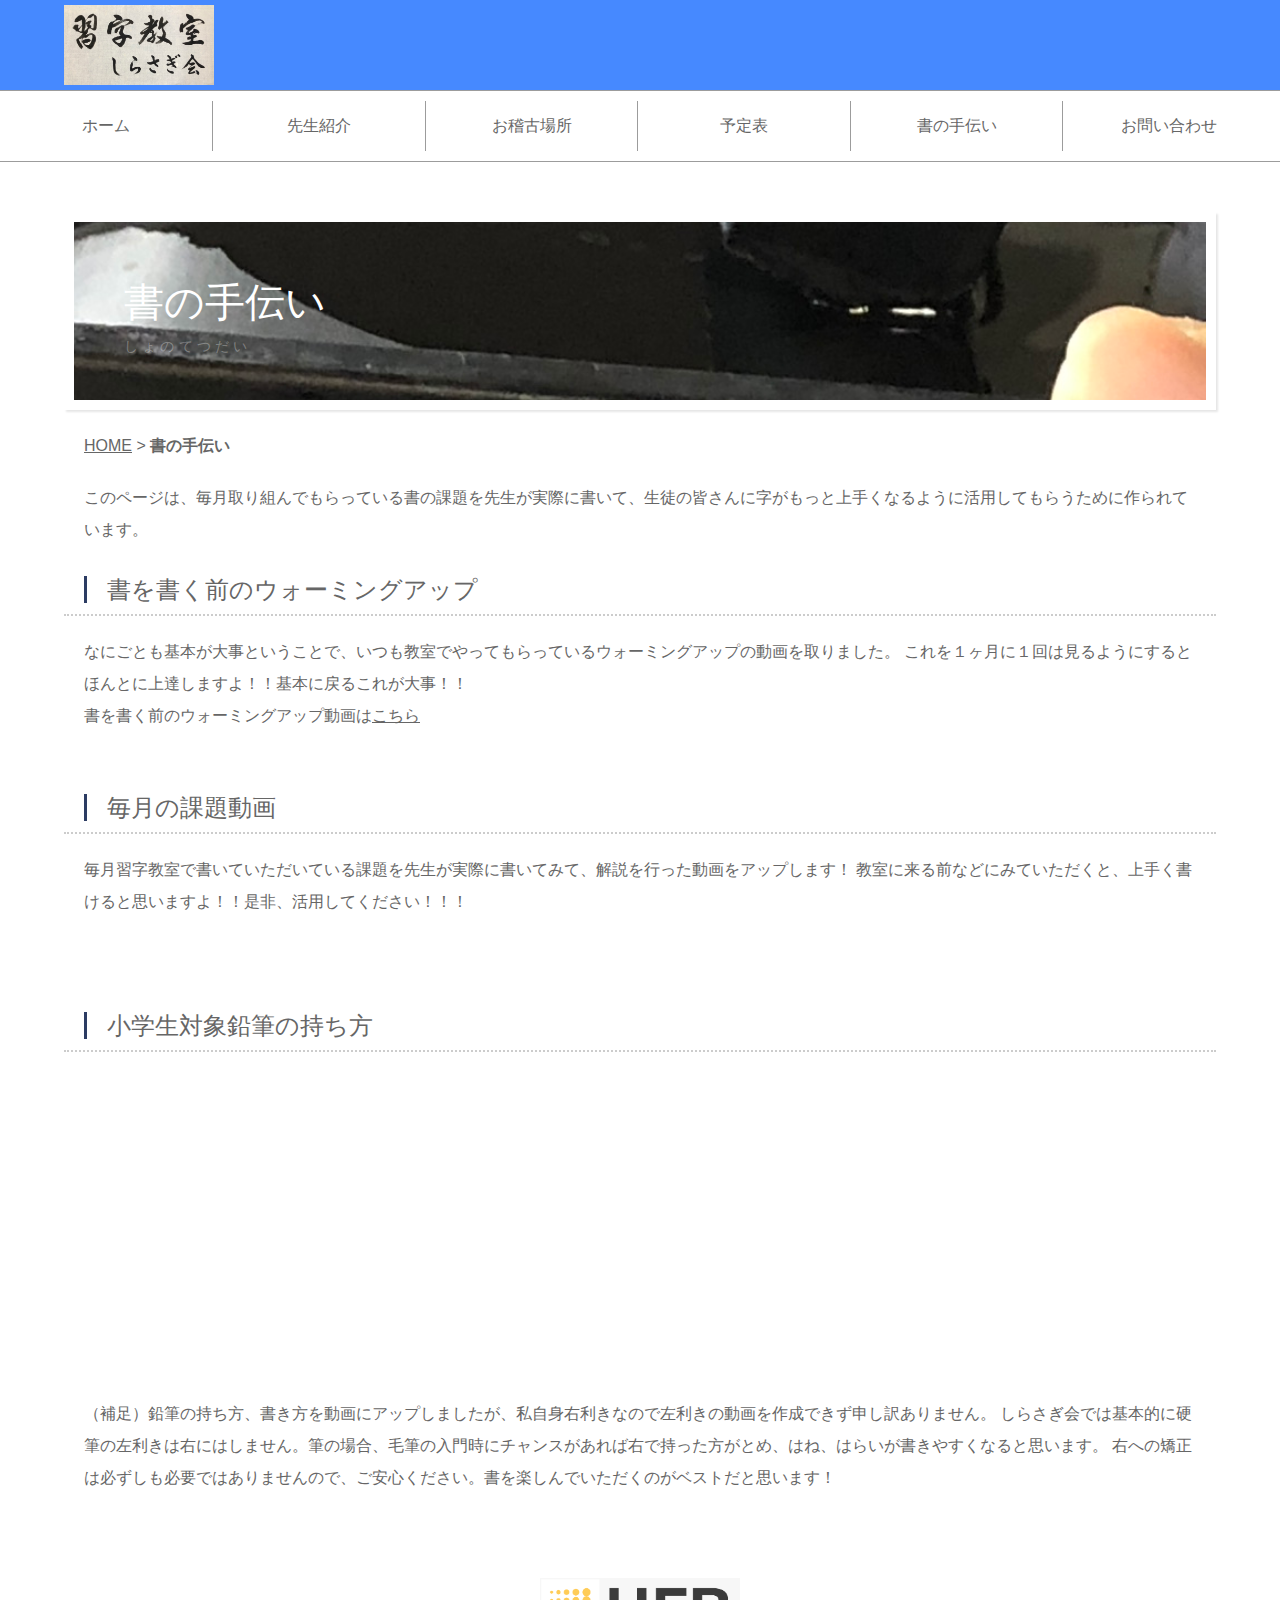
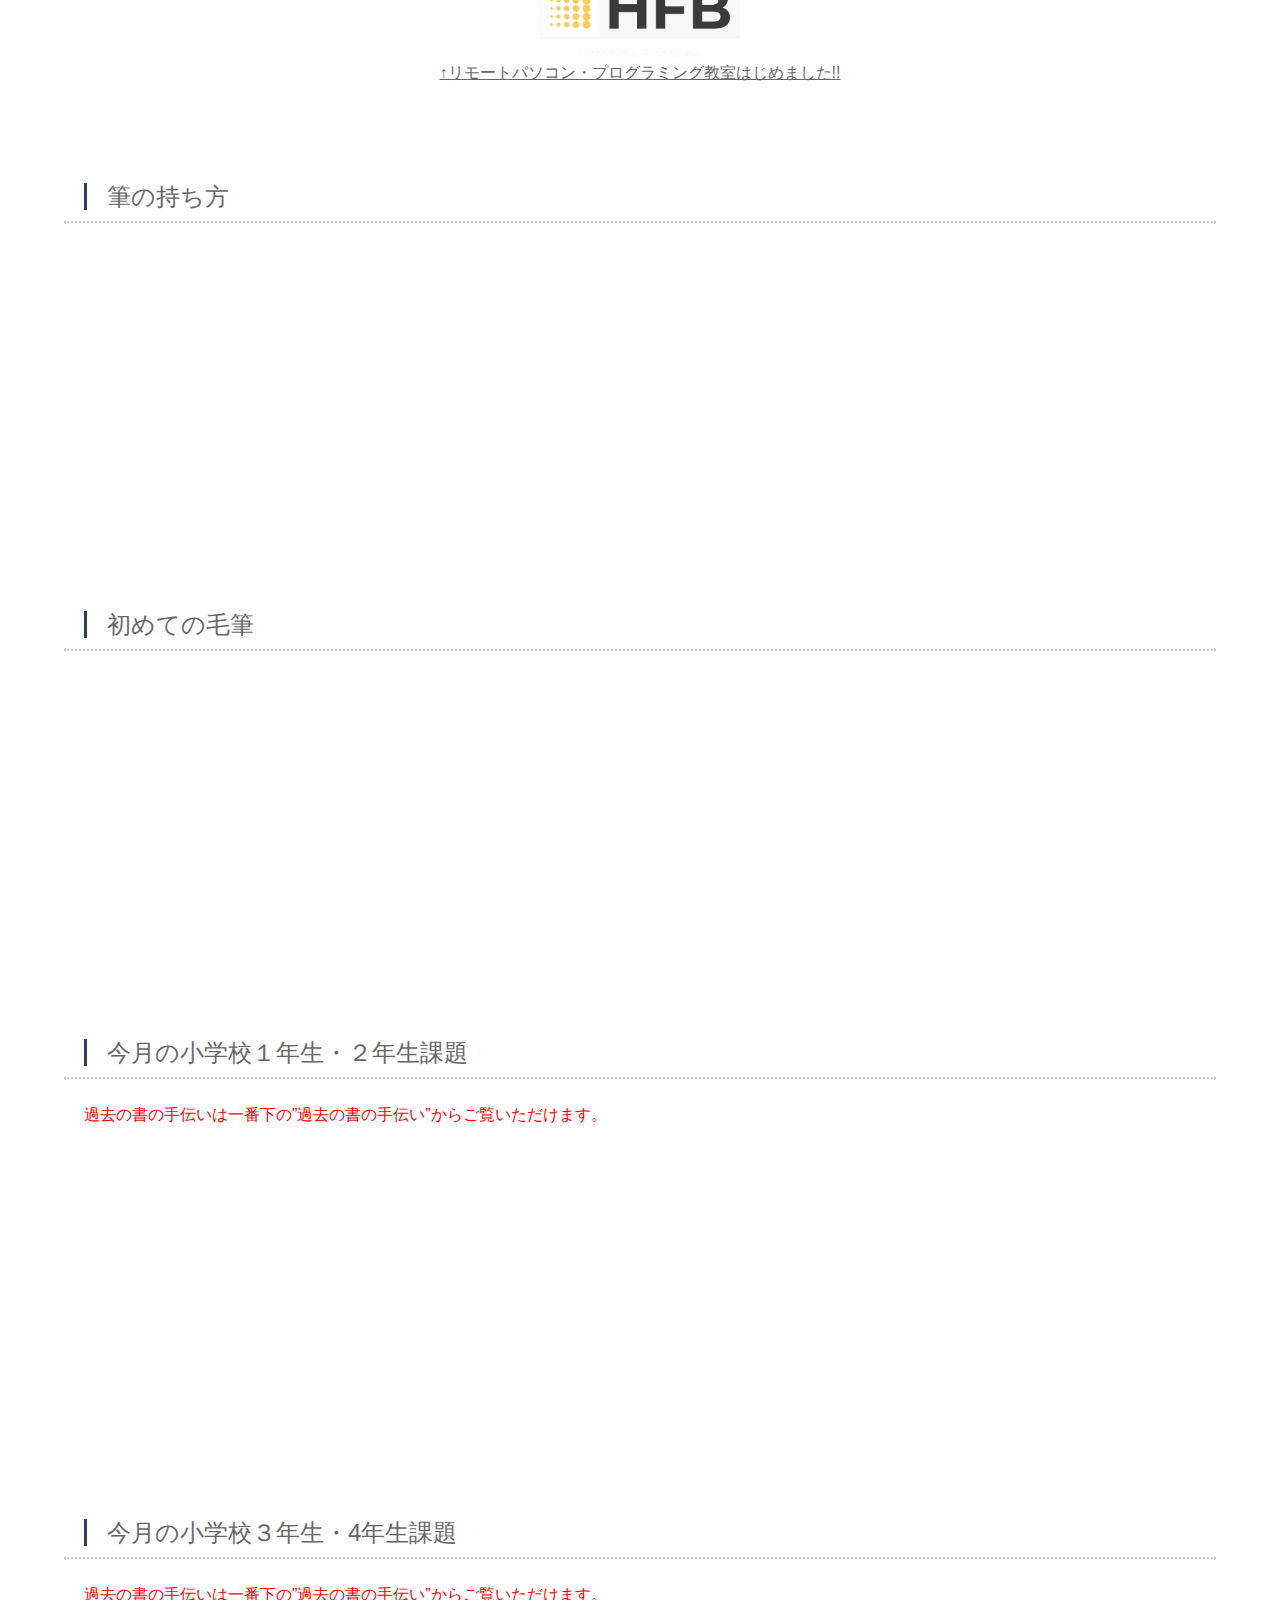
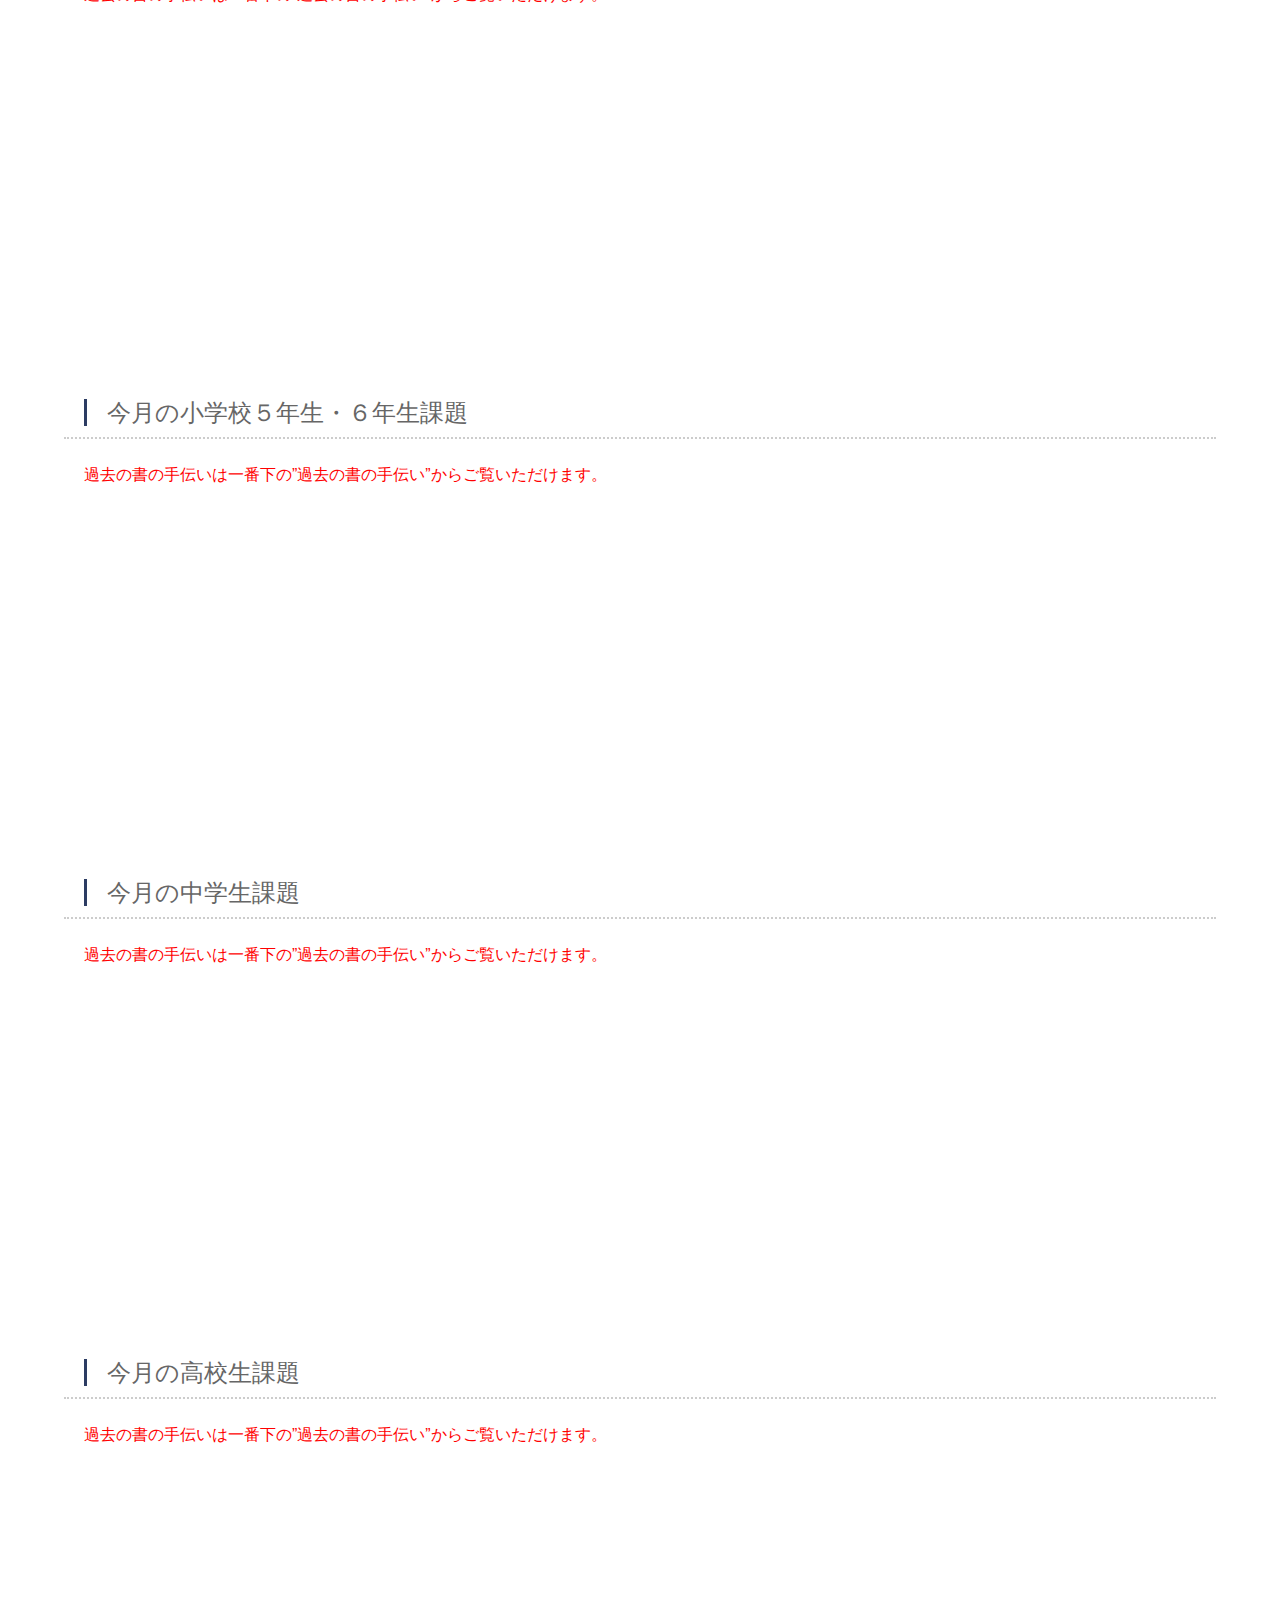
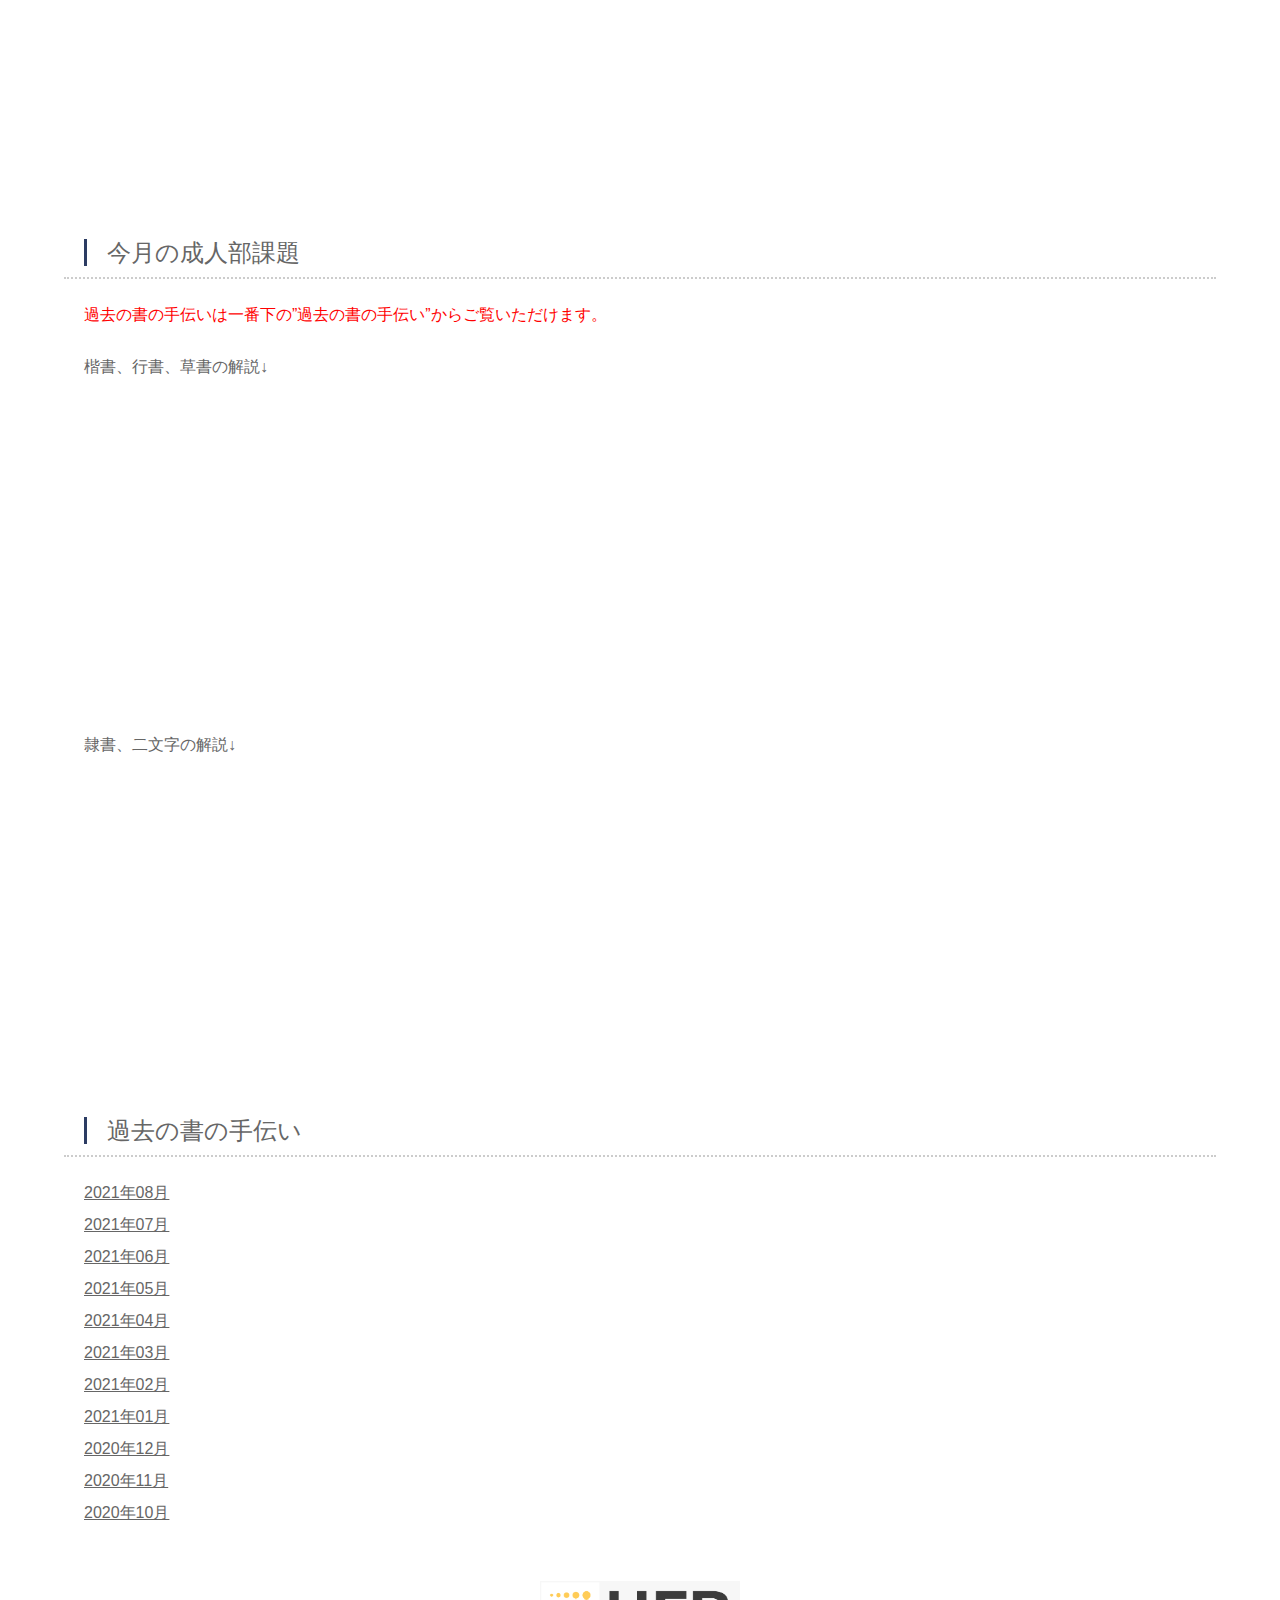
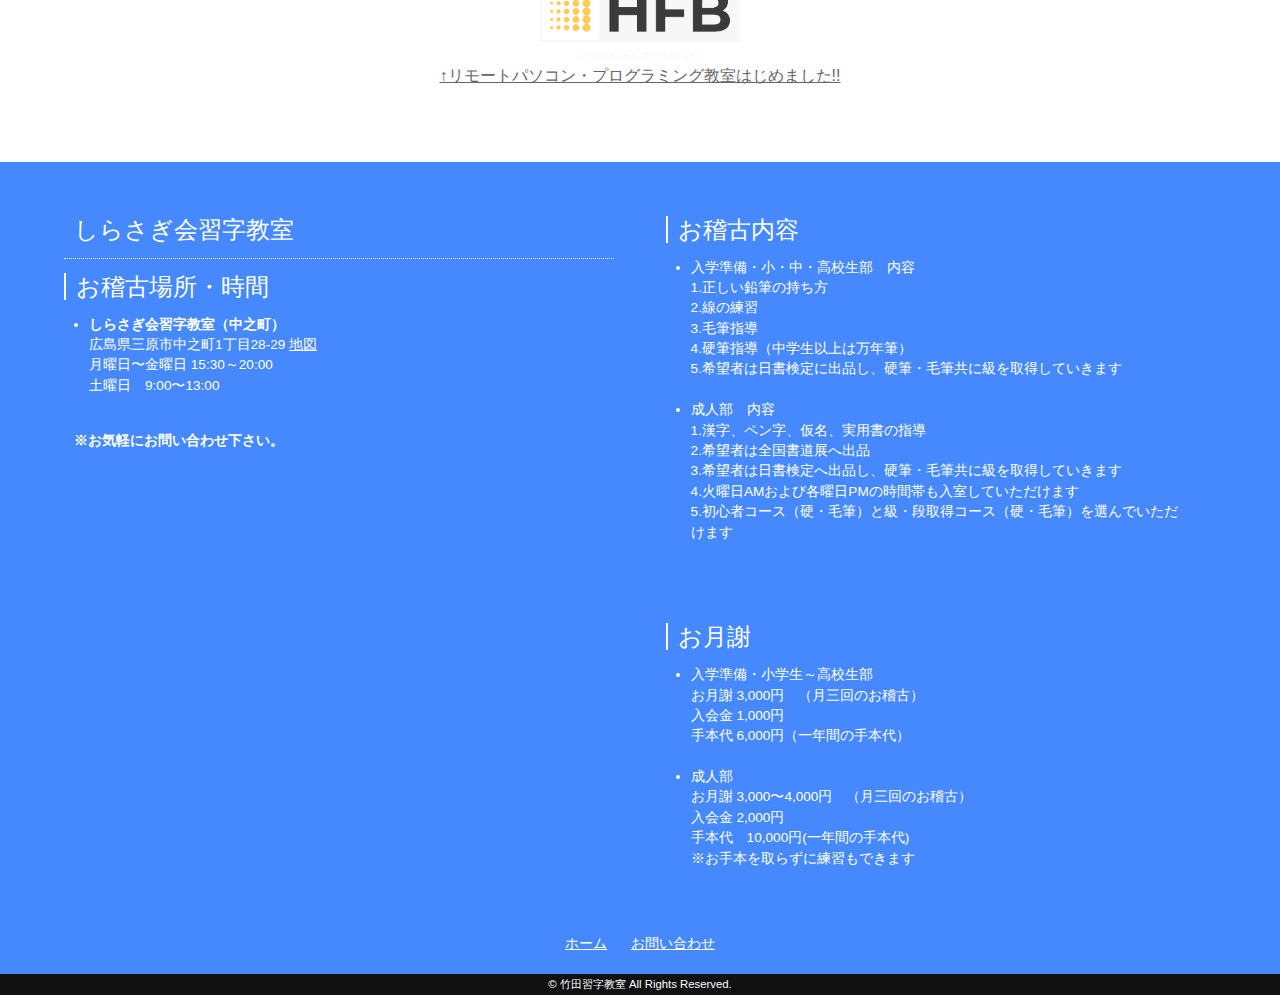
<file: tetudai.html>
<!DOCTYPE html>
<html lang="ja">
<head>


<meta charset="UTF-8">
<meta http-equiv="X-UA-Compatible" content="IE=edge">
<link rel="shortcut icon" href="ico/favicon.ico" />
<link rel="apple-touch-icon" href="images/favicon.png" />
<link rel="shortcut icon" href="http://www.takedashodou.com/images/mainimg_1.png" type="image/vnd.microsoft.icon" />
<link rel="icon" href="http://www.takedashodou.com/images/mainimg_1.png" type="image/vnd.microsoft.icon" />
<title>生徒さんの書の手伝い ｜三原市　しらさぎ会習字教室</title>
<meta name="viewport" content="width=device-width, initial-scale=1">
<meta name="description" content="毎月の課題のポイントを動画を通して学べます。">
<meta name="keywords" content="三原市,習字,ペン字,硬筆,かき方,毛筆,しらさぎ会習字教室,習字教室,大人習字,子供習字,中学生習字,小学生習字,保育園習字,習い事,書の手伝い,毎月の課題">
<link rel="stylesheet" href="css/style.css">
<link rel="stylesheet" href="css/fixmenu_pagetop.css">
<script type="text/javascript" src="js/openclose.js"></script>
<script type="text/javascript" src="js/fixmenu.js"></script>
<script type="text/javascript" src="js/fixmenu_pagetop.js"></script>
<script type="text/javascript" src="js/ddmenu_min.js"></script>
<script type="text/javascript" src="js/vivus.js"></script>

<script async src="https://www.googletagmanager.com/gtag/js?id=UA-177950910-1"></script>
<script>
  window.dataLayer = window.dataLayer || [];
  function gtag(){dataLayer.push(arguments);}
  gtag('js', new Date());

  gtag('config', 'UA-177950910-1');
</script>


</head>

<body>

<div id="container">

<header>
<h1><a href="index.html">
  <img src="images/logo8.jpeg" alt="しらさぎ会習字教室"></a></h1>
</header>

<!--PC用（801px以上端末）メニュー-->
<nav id="menubar" class="nav-fix-pos">
<ul>
<li><a href="index.html">ホーム</a></li>
<li><a href="profile.html">先生紹介</a></li>
<li><a href="basyo.html">お稽古場所</a></li>
<li><a href="yotei.html">予定表</a></li>
<li><a href="tetudai.html">書の手伝い</a></li>

<li><a href="form.html">お問い合わせ</a></li>
</ul>
</nav>

<!--小さな端末用（800px以下端末）メニュー-->
<nav id="menubar-s">
<ul>
<li><a href="index.html">ホーム</a></li>
<li><a href="profile.html">先生紹介</a></li>
<li><a href="basyo.html">お稽古場所</a></li>
<li><a href="yotei.html">予定表</a></li>
<li><a href="tetudai.html">書の手伝い</a></li>

<li><a href="form.html">お問い合わせ</a></li>
</ul>
</nav>

<div class="inner bg1">
<div class="contents">

<section>

<h2 class="type2">書の手伝い<span>しょのてつだい</span></h2>

<p class="pankuzu"><a href="index.html">HOME</a> &gt; <strong>書の手伝い</strong></p>
<p>このページは、毎月取り組んでもらっている書の課題を先生が実際に書いて、生徒の皆さんに字がもっと上手くなるように活用してもらうために作られています。</p>

<h3>
書を書く前のウォーミングアップ
</h3>
<p>なにごとも基本が大事ということで、いつも教室でやってもらっているウォーミングアップの動画を取りました。
  これを１ヶ月に１回は見るようにするとほんとに上達しますよ！！基本に戻るこれが大事！！
  <br>書を書く前のウォーミングアップ動画は<a href="tetudai_warmup.html">こちら</a></p>

<br>
<h3>毎月の課題動画</h3>
<p>毎月習字教室で書いていただいている課題を先生が実際に書いてみて、解説を行った動画をアップします！
教室に来る前などにみていただくと、上手く書けると思いますよ！！是非、活用してください！！！</p>

<br><br>

<h3>小学生対象鉛筆の持ち方</h3>
<iframe width="560" height="315" src="https://www.youtube.com/embed/gzo4kNJkgpg" frameborder="0" allow="accelerometer; autoplay; clipboard-write; encrypted-media; gyroscope; picture-in-picture" allowfullscreen></iframe>
<p>（補足）鉛筆の持ち方、書き方を動画にアップしましたが、私自身右利きなので左利きの動画を作成できず申し訳ありません。
しらさぎ会では基本的に硬筆の左利きは右にはしません。筆の場合、毛筆の入門時にチャンスがあれば右で持った方がとめ、はね、はらいが書きやすくなると思います。
右への矯正は必ずしも必要ではありませんので、ご安心ください。書を楽しんでいただくのがベストだと思います！</p>


<br><br>


<div class="koukoku">

<p><a href="https://www.hiroshimafrontbase.com/remote_kyoushitu" target="_blank">
  <img src="./images/Original on Transparent.png" width="200" alt=""><br>
  ↑リモートパソコン・プログラミング教室はじめました!!</a></p>
</div>
<br><br>

<h3>筆の持ち方</h3>
<iframe width="560" height="315" src="https://www.youtube.com/embed/fqJ5s0Qg5_Q" title="YouTube video player" frameborder="0" allow="accelerometer; autoplay; clipboard-write; encrypted-media; gyroscope; picture-in-picture" allowfullscreen></iframe>
<br><br>

<h3>初めての毛筆</h3>
<iframe width="560" height="315" src="https://www.youtube.com/embed/RhtaYbZE8Ho" title="YouTube video player" frameborder="0" allow="accelerometer; autoplay; clipboard-write; encrypted-media; gyroscope; picture-in-picture" allowfullscreen></iframe>
<br><br>

<h3>今月の小学校１年生・２年生課題</h3>
<p><font color="red" >過去の書の手伝いは一番下の”過去の書の手伝い”からご覧いただけます。</font></p>
<iframe width="560" height="315" src="https://www.youtube.com/embed/CTH7VCy21JE" title="YouTube video player" frameborder="0" allow="accelerometer; autoplay; clipboard-write; encrypted-media; gyroscope; picture-in-picture" allowfullscreen></iframe>
<br><br>

<h3>今月の小学校３年生・4年生課題</h3>
<p><font color="red" >過去の書の手伝いは一番下の”過去の書の手伝い”からご覧いただけます。</font></p>
<iframe width="560" height="315" src="https://www.youtube.com/embed/AItMiYuI--k" title="YouTube video player" frameborder="0" allow="accelerometer; autoplay; clipboard-write; encrypted-media; gyroscope; picture-in-picture" allowfullscreen></iframe>
<br><br>

<h3>今月の小学校５年生・６年生課題</h3>
<p><font color="red" >過去の書の手伝いは一番下の”過去の書の手伝い”からご覧いただけます。</font></p>
<iframe width="560" height="315" src="https://www.youtube.com/embed/RQJcmBwSc54" title="YouTube video player" frameborder="0" allow="accelerometer; autoplay; clipboard-write; encrypted-media; gyroscope; picture-in-picture" allowfullscreen></iframe>
<br><br>

<h3>今月の中学生課題</h3>
<p><font color="red" >過去の書の手伝いは一番下の”過去の書の手伝い”からご覧いただけます。</font></p>
<iframe width="560" height="315" src="https://www.youtube.com/embed/PHBvuG0i6Jg" title="YouTube video player" frameborder="0" allow="accelerometer; autoplay; clipboard-write; encrypted-media; gyroscope; picture-in-picture" allowfullscreen></iframe>
<br><br>


<h3>今月の高校生課題</h3>
<p><font color="red" >過去の書の手伝いは一番下の”過去の書の手伝い”からご覧いただけます。</font></p>
<iframe width="560" height="315" src="https://www.youtube.com/embed/TO2kaxp0NaQ" title="YouTube video player" frameborder="0" allow="accelerometer; autoplay; clipboard-write; encrypted-media; gyroscope; picture-in-picture" allowfullscreen></iframe>
<br><br>


<h3>今月の成人部課題</h3>
<p><font color="red" >過去の書の手伝いは一番下の”過去の書の手伝い”からご覧いただけます。</font></p>
<p>楷書、行書、草書の解説↓</p>
<iframe width="560" height="315" src="https://www.youtube.com/embed/heGbAmslBfM" title="YouTube video player" frameborder="0" allow="accelerometer; autoplay; clipboard-write; encrypted-media; gyroscope; picture-in-picture" allowfullscreen></iframe>
<br>
<p>隷書、二文字の解説↓</p>
<iframe width="560" height="315" src="https://www.youtube.com/embed/sO6kWpu9YdQ" title="YouTube video player" frameborder="0" allow="accelerometer; autoplay; clipboard-write; encrypted-media; gyroscope; picture-in-picture" allowfullscreen></iframe>
<br>

<h3>過去の書の手伝い</h3>
<p>
  <a href="tetudai_202108.html">
    2021年08月</a><br>
  <a href="tetudai_202107.html">
    2021年07月</a><br>
  <a href="tetudai_202106.html">
    2021年06月</a><br>
  <a href="tetudai_202105.html">
    2021年05月</a><br>
  <a href="tetudai_202104.html">
    2021年04月</a><br>
  <a href="tetudai_202103.html">
    2021年03月</a><br>
  <a href="tetudai_202102.html">
    2021年02月</a><br>
<a href="tetudai_202101.html">
  2021年01月</a><br>
<a href="tetudai_202012.html">
2020年12月</a><br>
<a href="tetudai_202011.html">
2020年11月</a><br>
<a href="tetudai_202010.html">
2020年10月</a>
</p>
<br>
<div class="koukoku">

<p><a href="https://www.hiroshimafrontbase.com/remote_kyoushitu" target="_blank">
  <img src="./images/Original on Transparent.png" width="200" alt=""><br>
  ↑リモートパソコン・プログラミング教室はじめました!!</a></p>
</div>

</section>

</div>
<!--/.contents-->
</div>
<!--/.inner-->


<footer>

<div id="footer-left">

<p id="footer-logo">しらさぎ会習字教室
</p>


<h3>お稽古場所・時間</h3>
<ul class="disc">


<li><strong>しらさぎ会習字教室（中之町）</strong></li>
広島県三原市中之町1丁目28-29
<a href="basyo.html">地図</a>
<br>月曜日〜金曜日  15:30～20:00
<br>土曜日　9:00〜13:00
<p></p>


</ul>
<p><strong>※お気軽にお問い合わせ下さい。</strong></p>

</div>
<!--/#fooer-left-->

<div id="footer-right">


<h3>お稽古内容</h3>
<ul class="disc">
<li>入学準備・小・中・高校生部　内容</li>
1.正しい鉛筆の持ち方
<br>2.線の練習
<br>3.毛筆指導
<br>4.硬筆指導（中学生以上は万年筆）
<br>5.希望者は日書検定に出品し、硬筆・毛筆共に級を取得していきます
<br><br>
<li>成人部　内容</li>
1.漢字、ペン字、仮名、実用書の指導
<br>2.希望者は全国書道展へ出品
<br>3.希望者は日書検定へ出品し、硬筆・毛筆共に級を取得していきます
<br>4.火曜日AMおよび各曜日PMの時間帯も入室していただけます
<br>5.初心者コース（硬・毛筆）と級・段取得コース（硬・毛筆）を選んでいただけます
<br><br>
</ul>

<br><br>
<h3>お月謝</h3>

<ul class="disc">
<li>入学準備・小学生～高校生部</li>
お月謝  3,000円　（月三回のお稽古）
<br>入会金 1,000円
<br>手本代 6,000円（一年間の手本代）
<br><br>
<li>成人部</li>
お月謝  3,000〜4,000円　（月三回のお稽古）
<br>入会金 2,000円
<br>手本代　10,000円(一年間の手本代)
<br>※お手本を取らずに練習もできます

</ul></div>
<!--/#fooer-right-->

<ul id="footermenu">
<ul>
<li><a href="index.html">ホーム</a></li>
<li><a href="form.html">お問い合わせ</a></li>
</ul>
</ul>
<!--/#fooer-menu-->

<div id="copyright">
<small>© <a href="index.html">竹田習字教室
</a> All Rights Reserved.</small>
</div>
<!--/#copyright-->

</footer>



<!--/#container-->

<p class="nav-fix-pos-pagetop"><a href="#">↑</a></p>

<!--メニュー開閉ボタン-->
<div id="menubar_hdr" class="close"></div>
<!--メニューの開閉処理条件設定　800px以下-->
<script type="text/javascript">
if (OCwindowWidth() <= 800) {
	open_close("menubar_hdr", "menubar-s");
}
</script>

<script src="https://ajax.googleapis.com/ajax/libs/jquery/1.12.4/jquery.min.js"></script>
<script src="js/jquery.inview.js" type="text/javascript"></script>
<script src="js/jquery.inview_set.js" type="text/javascript"></script>

</body>
</html>
</file>
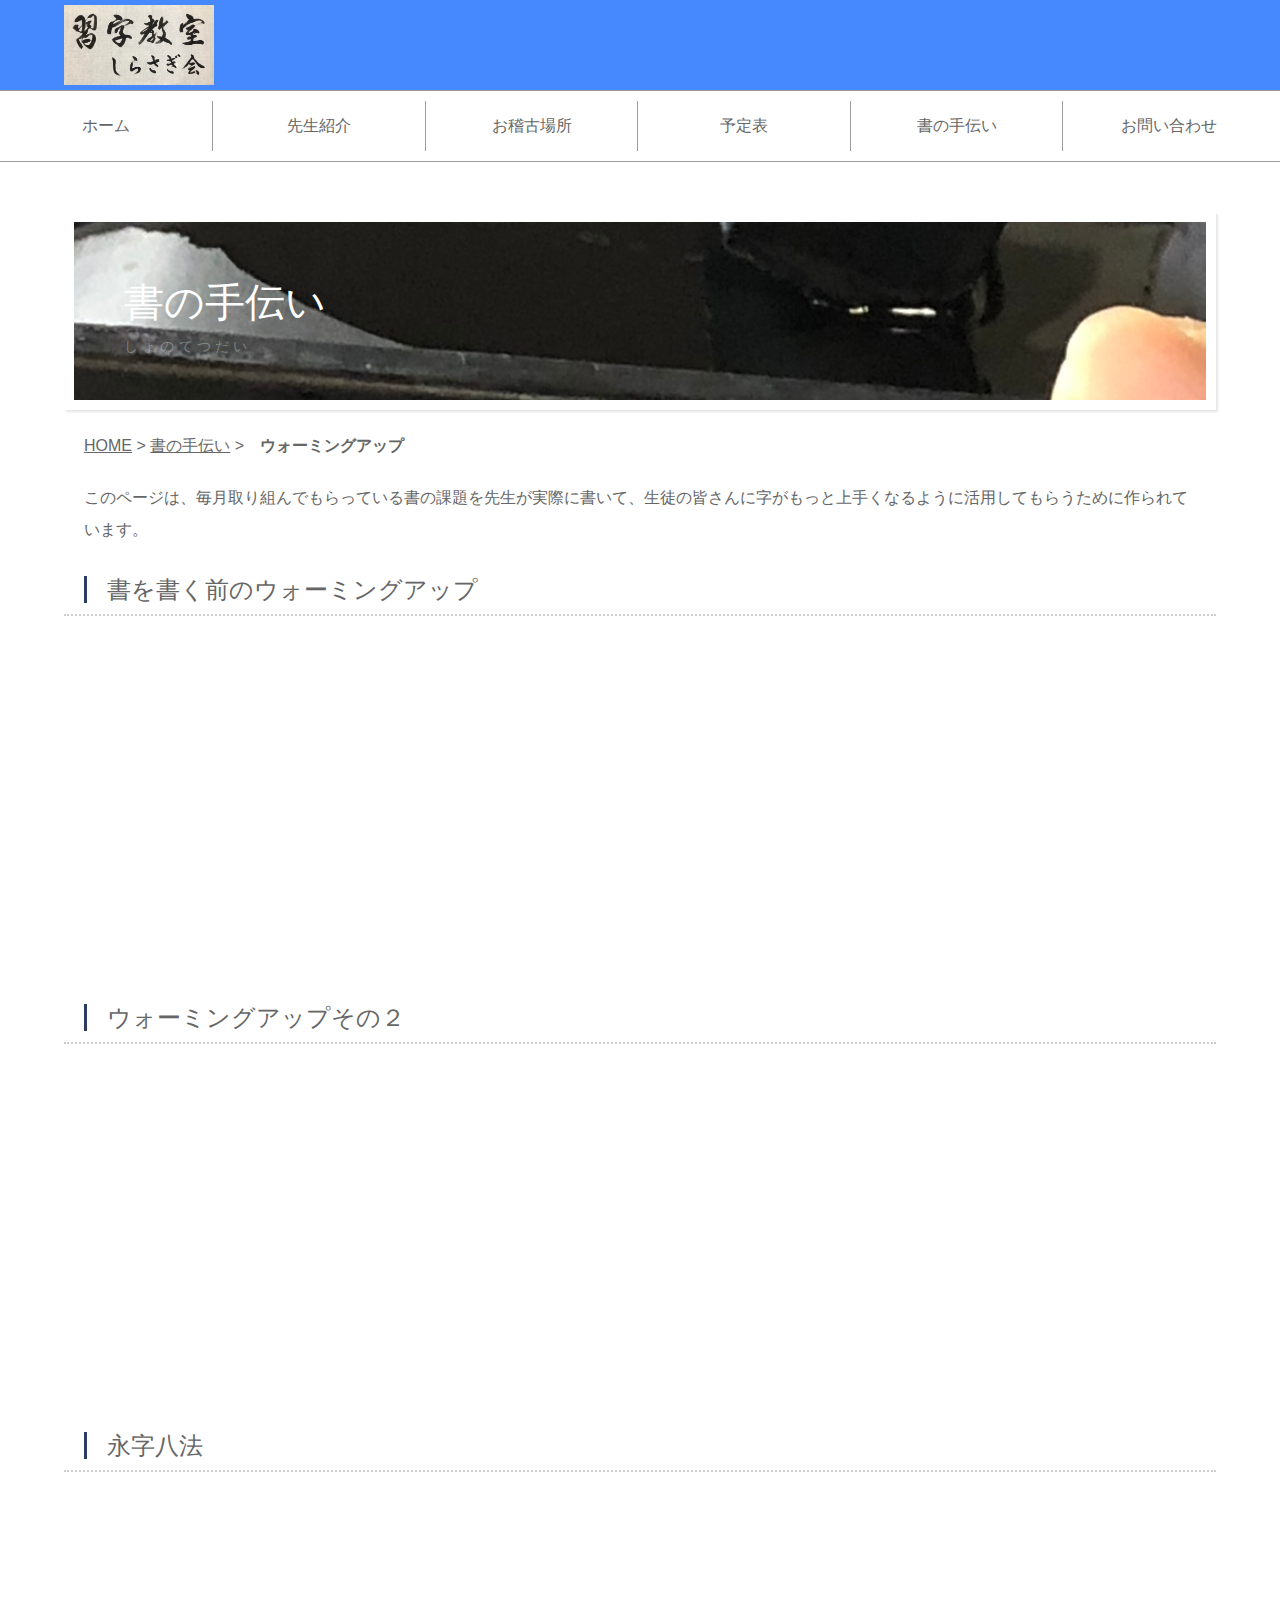
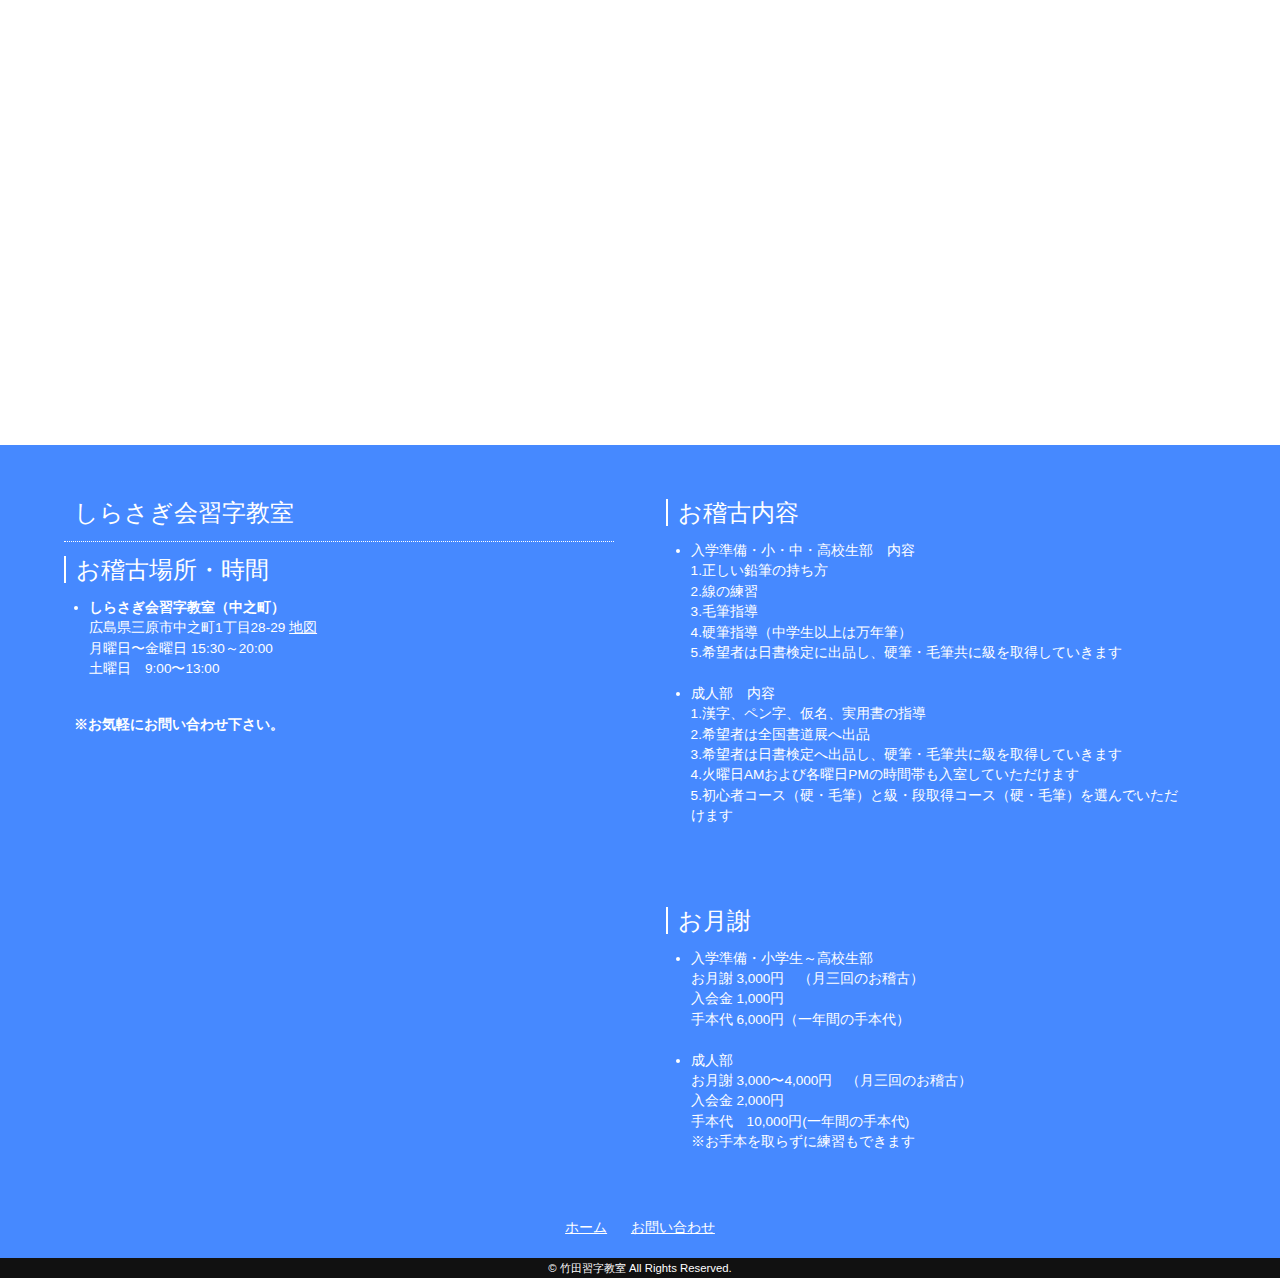
<file: tetudai_warmup.html>
<!DOCTYPE html>
<html lang="ja">
<head>


<meta charset="UTF-8">
<meta http-equiv="X-UA-Compatible" content="IE=edge">
<link rel="shortcut icon" href="ico/favicon.ico" />
<link rel="apple-touch-icon" href="images/favicon.png" />
<link rel="shortcut icon" href="http://www.takedashodou.com/images/mainimg_1.png" type="image/vnd.microsoft.icon" />
<link rel="icon" href="http://www.takedashodou.com/images/mainimg_1.png" type="image/vnd.microsoft.icon" />
<title>生徒さんの書の手伝い　ウォーミングアップ編｜三原市　しらさぎ会習字教室</title>
<meta name="viewport" content="width=device-width, initial-scale=1">
<meta name="description" content="書道教室にくる前などに見る動画などを掲載しています。">
<meta name="keywords" content="三原市,習字,ペン字,硬筆,かき方,毛筆,しらさぎ会習字教室,習字教室,大人習字,子供習字,中学生習字,小学生習字,保育園習字,習い事,ウォーミングアップ">
<link rel="stylesheet" href="css/style.css">
<link rel="stylesheet" href="css/fixmenu_pagetop.css">
<script type="text/javascript" src="js/openclose.js"></script>
<script type="text/javascript" src="js/fixmenu.js"></script>
<script type="text/javascript" src="js/fixmenu_pagetop.js"></script>
<script type="text/javascript" src="js/ddmenu_min.js"></script>
<script type="text/javascript" src="js/vivus.js"></script>

<script async src="https://www.googletagmanager.com/gtag/js?id=UA-177950910-1"></script>
<script>
  window.dataLayer = window.dataLayer || [];
  function gtag(){dataLayer.push(arguments);}
  gtag('js', new Date());

  gtag('config', 'UA-177950910-1');
</script>


</head>

<body>

<div id="container">

<header>
<h1><a href="index.html">
  <img src="images/logo8.jpeg" alt="しらさぎ会習字教室"></a></h1>
</header>

<!--PC用（801px以上端末）メニュー-->
<nav id="menubar" class="nav-fix-pos">
<ul>
<li><a href="index.html">ホーム</a></li>
<li><a href="profile.html">先生紹介</a></li>
<li><a href="basyo.html">お稽古場所</a></li>
<li><a href="yotei.html">予定表</a></li>
<li><a href="tetudai.html">書の手伝い</a></li>

<li><a href="form.html">お問い合わせ</a></li>
</ul>
</nav>

<!--小さな端末用（800px以下端末）メニュー-->
<nav id="menubar-s">
<ul>
<li><a href="index.html">ホーム</a></li>
<li><a href="profile.html">先生紹介</a></li>
<li><a href="basyo.html">お稽古場所</a></li>
<li><a href="yotei.html">予定表</a></li>
<li><a href="tetudai.html">書の手伝い</a></li>

<li><a href="form.html">お問い合わせ</a></li>
</ul>
</nav>

<div class="inner bg1">
<div class="contents">

<section>

<h2 class="type2">書の手伝い<span>しょのてつだい</span></h2>

<p class="pankuzu">
  <a href="index.html">HOME</a> &gt; <a href="tetudai.html">書の手伝い</a> &gt　<strong>ウォーミングアップ</strong></p>
<p>このページは、毎月取り組んでもらっている書の課題を先生が実際に書いて、生徒の皆さんに字がもっと上手くなるように活用してもらうために作られています。</p>

<h3>
書を書く前のウォーミングアップ
</h3>
<iframe width="560" height="315" src="https://www.youtube.com/embed/LYQmXsP5Zus" frameborder="0" allow="accelerometer; autoplay; encrypted-media; gyroscope; picture-in-picture" allowfullscreen></iframe>

<br><br>
<h3>
ウォーミングアップその２
</h3>
<iframe width="560" height="315" src="https://www.youtube.com/embed/Ezbk73unT-I" frameborder="0" allow="accelerometer; autoplay; clipboard-write; encrypted-media; gyroscope; picture-in-picture" allowfullscreen></iframe>
<br><br>

<h3>永字八法</h3>
<iframe width="315" height="460" src="https://www.youtube.com/embed/esv8hmruvKI" frameborder="0" allow="accelerometer; autoplay; clipboard-write; encrypted-media; gyroscope; picture-in-picture" allowfullscreen></iframe>


<br><br>


</section>

</div>
<!--/.contents-->
</div>
<!--/.inner-->


<footer>

<div id="footer-left">

<p id="footer-logo">しらさぎ会習字教室
</p>


<h3>お稽古場所・時間</h3>
<ul class="disc">


<li><strong>しらさぎ会習字教室（中之町）</strong></li>
広島県三原市中之町1丁目28-29
<a href="basyo.html">地図</a>
<br>月曜日〜金曜日  15:30～20:00
<br>土曜日　9:00〜13:00
<p></p>


</ul>
<p><strong>※お気軽にお問い合わせ下さい。</strong></p>

</div>
<!--/#fooer-left-->

<div id="footer-right">


<h3>お稽古内容</h3>
<ul class="disc">
<li>入学準備・小・中・高校生部　内容</li>
1.正しい鉛筆の持ち方
<br>2.線の練習
<br>3.毛筆指導
<br>4.硬筆指導（中学生以上は万年筆）
<br>5.希望者は日書検定に出品し、硬筆・毛筆共に級を取得していきます
<br><br>
<li>成人部　内容</li>
1.漢字、ペン字、仮名、実用書の指導
<br>2.希望者は全国書道展へ出品
<br>3.希望者は日書検定へ出品し、硬筆・毛筆共に級を取得していきます
<br>4.火曜日AMおよび各曜日PMの時間帯も入室していただけます
<br>5.初心者コース（硬・毛筆）と級・段取得コース（硬・毛筆）を選んでいただけます
<br><br>
</ul>

<br><br>
<h3>お月謝</h3>

<ul class="disc">
<li>入学準備・小学生～高校生部</li>
お月謝  3,000円　（月三回のお稽古）
<br>入会金 1,000円
<br>手本代 6,000円（一年間の手本代）
<br><br>
<li>成人部</li>
お月謝  3,000〜4,000円　（月三回のお稽古）
<br>入会金 2,000円
<br>手本代　10,000円(一年間の手本代)
<br>※お手本を取らずに練習もできます

</ul></div>
<!--/#fooer-right-->

<ul id="footermenu">
<ul>
<li><a href="index.html">ホーム</a></li>
<li><a href="form.html">お問い合わせ</a></li>
</ul>
</ul>
<!--/#fooer-menu-->

<div id="copyright">
<small>© <a href="index.html">竹田習字教室
</a> All Rights Reserved.</small>
</div>
<!--/#copyright-->

</footer>



<!--/#container-->

<p class="nav-fix-pos-pagetop"><a href="#">↑</a></p>

<!--メニュー開閉ボタン-->
<div id="menubar_hdr" class="close"></div>
<!--メニューの開閉処理条件設定　800px以下-->
<script type="text/javascript">
if (OCwindowWidth() <= 800) {
	open_close("menubar_hdr", "menubar-s");
}
</script>

<script src="https://ajax.googleapis.com/ajax/libs/jquery/1.12.4/jquery.min.js"></script>
<script src="js/jquery.inview.js" type="text/javascript"></script>
<script src="js/jquery.inview_set.js" type="text/javascript"></script>

</body>
</html>
</file>
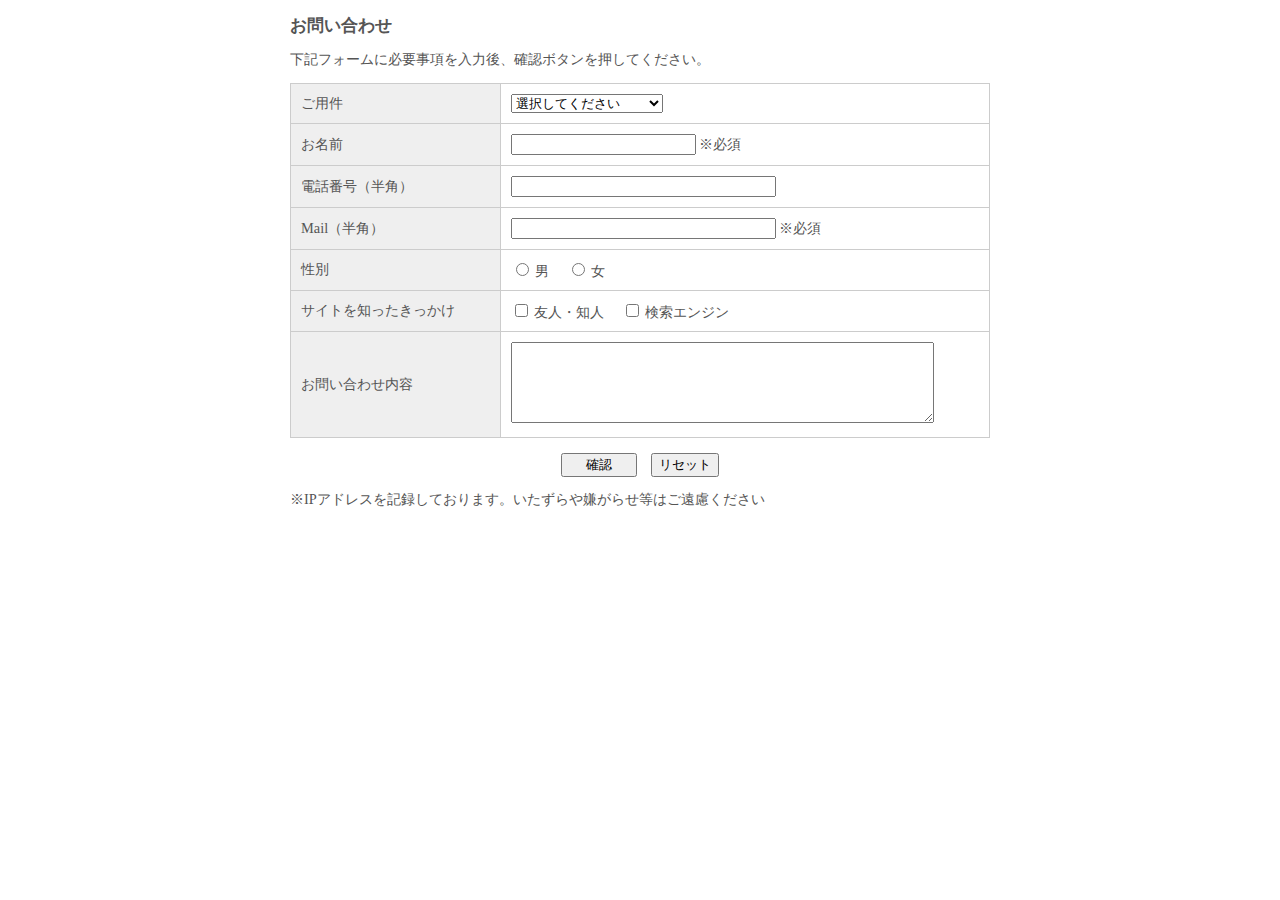
<file: contact/contact.html>
<!DOCTYPE HTML>
<html lang="ja">
<head>
<meta charset="utf-8">
<meta name="viewport" content="width=device-width, initial-scale=1, maximum-scale=1, user-scalable=no" />
<meta name="format-detection" content="telephone=no">
<title>サンプル</title>
<meta name="Description" content="" />
<meta name="Keywords" content="" />
<meta http-equiv="Content-Style-Type" content="text/css" />
<style type="text/css">
#formWrap {
	width:700px;
	margin:0 auto;
	color:#555;
	line-height:120%;
	font-size:90%;
}
table.formTable{
	width:100%;
	margin:0 auto;
	border-collapse:collapse;
}
table.formTable td,table.formTable th{
	border:1px solid #ccc;
	padding:10px;
}
table.formTable th{
	width:30%;
	font-weight:normal;
	background:#efefef;
	text-align:left;
}
/*　簡易版レスポンシブ用CSS（必要最低限のみとしています。ブレークポイントも含め自由に設定下さい）　*/
@media screen and (max-width:572px) {
#formWrap {
	width:95%;
	margin:0 auto;
}
table.formTable th, table.formTable td {
	width:auto;
	display:block;
}
table.formTable th {
	margin-top:5px;
	border-bottom:0;
}
input[type="text"], textarea {
	width:80%;
	padding:5px;
	font-size:110%;
	display:block;
}
input[type="submit"], input[type="reset"], input[type="button"] {
	display:block;
	width:100%;
	height:40px;
}
}
</style>
</head>
<body>
<div id="formWrap">
  <h3>お問い合わせ</h3>
  <p>下記フォームに必要事項を入力後、確認ボタンを押してください。</p>
  <form method="post" action="mail.php">
    <table class="formTable">
      <tr>
        <th>ご用件</th>
        <td><select name="ご用件">
            <option value="">選択してください</option>
            <option value="ご質問・お問い合わせ">ご質問・お問い合わせ</option>
            <option value="リンクについて">リンクについて</option>
          </select></td>
      </tr>
      <tr>
        <th>お名前</th>
        <td><input size="20" type="text" name="お名前" /> ※必須</td>
      </tr>
      <tr>
        <th>電話番号（半角）</th>
        <td><input size="30" type="text" name="電話番号" /></td>
      </tr>
      <tr>
        <th>Mail（半角）</th>
        <td><input size="30" type="text" name="Email" /> ※必須</td>
      </tr>
      <tr>
        <th>性別</th>
        <td><input type="radio" name="性別" value="男" /> 男　
          <input type="radio" name="性別" value="女" /> 女 </td>
      </tr>
      <tr>
        <th>サイトを知ったきっかけ</th>
        <td><input name="サイトを知ったきっかけ[]" type="checkbox" value="友人・知人" /> 友人・知人　
          <input name="サイトを知ったきっかけ[]" type="checkbox" value="検索エンジン" /> 検索エンジン</td>
      </tr>
      <tr>
        <th>お問い合わせ内容<br /></th>
        <td><textarea name="お問い合わせ内容" cols="50" rows="5"></textarea></td>
      </tr>
    </table>
    <p align="center">
      <input type="submit" value="　 確認 　" />　<input type="reset" value="リセット" />
    </p>
  </form>
  <p>※IPアドレスを記録しております。いたずらや嫌がらせ等はご遠慮ください</p>
</div>
</body>
</html>
</file>
<file: css/style.css>
@charset "utf-8";

/*全端末（PC・タブレット・スマホ）共通設定
------------------------------------------------------------------------------------------------------------------------------------------------------*/

/*全体の設定
---------------------------------------------------------------------------*/
html,body,#container {height: 100%;}
body {
	margin: 0px;
	padding: 0px;
	color: #666;	/*全体の文字色*/
	font-family: "ヒラギノ丸ゴ Pro", "Hiragino Maru Gothic Pro","ヒラギノ角ゴ Pro", "Hiragino Kaku Gothic Pro", "メイリオ", Meiryo, Osaka, "ＭＳ Ｐゴシック", "MS PGothic", sans-serif;	/*フォント種類*/
	font-size: 16px;	/*文字サイズ*/
	line-height: 2;		/*行間*/
	background: #f5f4f0;	/*背景色*/
	-webkit-text-size-adjust: none;
}
h1,h2,h3,h4,h5,p,ul,ol,li,dl,dt,dd,form,figure,form {margin: 0px;padding: 0px;font-size: 100%;font-weight: normal;}
ul {list-style-type: none;}
ol {padding-left: 40px;padding-bottom: 15px;}
img {border: none;max-width: 100%;height: auto;vertical-align: middle;}
table {border-collapse:collapse;font-size: 100%;border-spacing: 0;}
iframe {width: 100%;}

/*リンク（全般）設定
---------------------------------------------------------------------------*/
a {
	color: #666;		/*リンクテキストの色*/
	transition: 0.2s;	/*マウスオン時の移り変わるまでの時間設定。0.2秒。*/
}
a:hover {
	color: #2c3c63;			/*マウスオン時の文字色*/
	text-decoration: none;	/*マウスオン時に下線を消す設定。残したいならこの１行削除。*/
}

/*ヘッダー
---------------------------------------------------------------------------*/
header {
	background: #4689FF;/*#2c3c63;*/	/*背景色*/
	position: relative;z-index: 40;
}
/*トップページのヘッダー*/
#top header {
	position: relative;z-index: 10;
	min-height: 100%;
	margin-bottom: -72px;	/*メニューの高さ（「#menubar ul li aのline-height: 70px;」と「#menubarのborderの上下2px分」）を合計した数字を設定する*/
	background: #fff;	/*背景色*/
}
/*h1画像（トップページ以外で使用するロゴ画像）*/
header h1 img {
	width: 150px/*200px*/;	/*画像幅*/
	height: 80px;
	padding: 5px 5%;/*10px 5%;*/	/*上下、左右への余白*/
}

/*トップページのメイン画像
---------------------------------------------------------------------------*/
#mainimg {
	text-indent: -9999px;
	position: fixed;	/*スクロールしても固定表示させる指定*/
	top: 0px;
	width: 100%;
	height: 100%;
	background: url(../images/mainimg_1.png) no-repeat center center;	/*背景画像（古いブラウザ用）*/
	background: url(../images/mainimg_1.png) no-repeat center center / cover;	/*背景画像*/
}








/*トップページのSVGロゴアニメーション設定
---------------------------------------------------------------------------*/
#svg-logo {
	fill: transparent;	/*初期の色。透明。*/
	stroke: #fff;		/*フチ取りの色*/
	stroke-width: 1;	/*フチ取りの幅*/
	width: 40%;			/*画像の幅*/
	height: 40%;		/*画像の高さ*/
	position: fixed;	/*スクロールしても固定表示させる指定*/
	left: 30%;			/*左から30%の場所に配置*/
	bottom: 40%;		/*下から40%の場所に配置*/
}

/*h1　（トップページのメイン画像上に出てくるサイト名）
---------------------------------------------------------------------------*/
#top header h1 {
	color: #fff;	/*文字色*/
	text-align: center;	/*テキストを中央に*/
	position: fixed;	/*スクロールしても固定表示させる指定*/
	left: 0%;			/*左から0%の場所に配置*/
	bottom: 35%;		/*下から35%の場所に配置*/
	width: 100%;		/*幅*/
	animation-name: move-h1;	/*アニメーションのキーフレーム（下）で指定しているkeyframesの名前（move-h1）*/
	animation-duration: 0.5s;	/*アニメーションの実行時間。0.5秒。*/
	animation-delay: 1.5s;		/*1.5秒遅れて開始させる*/
	animation-fill-mode: both;	/*待機中は最初のキーフレームを、完了後は最後のキーフレームを維持*/
}
/*アニメーションのキーフレーム*/
@keyframes move-h1 {
0% {
	opacity: 0;	/*透明度0%*/
}
100% {
	opacity: 1;	/*透明度100%*/
}
}

/*トップページの「ホームページ開設キャンペーン」ボックス設定
---------------------------------------------------------------------------*/
/*ボックス*/
#topics {
	background: #4689FF;/*#2c3c63;*/	/*背景色*/
	color: #fff;		/*文字色*/
	position: fixed;	/*スクロールしても固定表示させる指定*/
	width: 100%;		/*幅*/
	text-align: center;	/*文字を中央に*/
	padding: 10px 0px;	/*上下、左右へのボックス内の余白*/
	animation-name: move-topics;	/*アニメーションのキーフレーム（下）で指定しているkeyframesの名前（move-topics）*/
	animation-duration: 0.3s;		/*アニメーションの実行時間。0.3秒。*/
	animation-delay: 0.5s;		/*0.5秒遅れて開始させる*/
	animation-fill-mode: both;	/*待機中は最初のキーフレームを、完了後は最後のキーフレームを維持*/
	bottom: 15%;	/*古いブラウザ用にフィニッシュの場所を指定しておく*/
}
/*ボックス内のh2見出し*/
#topics h2 {
	font-size: 30px;	/*文字サイズ*/
}
/*アニメーションのキーフレーム*/
@keyframes move-topics {
0% {
	opacity: 0;		/*透明度0%*/
	bottom: 0%;		/*下から0%の場所からスタート*/
}
100% {
	opacity: 1;		/*透明度100%*/
	bottom: 15%;	/*下から15%の場所でフィニッシュ*/
}
}

/*メインメニューのブロック
---------------------------------------------------------------------------*/
/*メニューブロック*/
#menubar {
	position: relative;z-index: 30;
	border-top: 1px solid #9c9c9c;		/*上の線の幅、線種、色*/
	border-bottom: 1px solid #9c9c9c;	/*下の線の幅、線種、色*/
	text-align: center;	/*文字を中央に*/
}
#menubar ul {
	background: #fff;	/*背景色*/
	overflow: hidden;
}
/*メニュー１個あたりの設定*/
#menubar ul li {
	float: left;	/*左に回り込み*/
	width: 16.6%;/*12.5%;*/		/*幅。下の「#menubar ul.ddmenu」と合わせる。★元今回は5個メニューがあるので100÷5=20*/
}
#menubar ul li a {
	text-decoration: none;display: block;
	border-left: 1px solid #9c9c9c;	/*左側の線の幅、線種、色*/
	line-height: 50px;	/*高さ（行間）*/
	margin: 10px 0;		/*上下、左右、aタグの外側にに空けるスペース。*/
}
#menubar ul li:first-child a {
	border-left: none;	/*１個目のメニューの左の線を消す指定*/
}
/*スマホ用メニューを表示させない*/
#menubar-s {display: none;}
/*３本バーアイコンを表示させない*/
#menubar_hdr {display: none;}

/*ドロップダウンメニュー用
----------------------------------------------------------------------------------------------------------------------------------*/
/*メニューブロック*/
#menubar ul.ddmenu {
	position:absolute;visibility: hidden;margin-top: 1px;
	border-top: 2px solid #fff;	/*上の線の幅、選手、色。marginでもいいのですが見づらいのであえて線にしています。*/
	width: 20%;	/*幅。上の「#menubar li」と合わせる。*/
}
/*メニュー１個あたりの設定*/
#menubar ul.ddmenu li {
	float: none;width: 100%;overflow: hidden;
	border-bottom: 2px solid #fff;	/*下の線の幅、選手、色。marginでもいいのですが見づらいのであえて線にしています。*/
}
#menubar ul.ddmenu li a {
	border: none;margin: 0;width: 100%;line-height: normal;
	padding: 10px 0;	/*上下、左右への余白*/
	background: #2c3c63;	/*背景色*/
	color: #fff;	/*文字色*/
}
/*マウスオン時*/
#menubar ul.ddmenu li a:hover {
	background: #364a7a;
}

/*fixmenu設定（メニューが画面上部に到達した際のスタイル）
------------------------------------------------------------------------------------------------------------------------------------------------------*/
body.is-fixed #menubar.nav-fix-pos {
	position: fixed;
	width: 100%;
	top: 0px;
	box-shadow: 0px 0px 10px rgba(0,0,0,0.2);
	border-bottom: 1px solid #9c9c9c;	/*下の線の幅、線種、色*/
}
body.is-fixed #menubar.nav-fix-pos ul {
	background: rgba(255,255,255,0.95);
}
body.is-fixed .inner#first {
	margin-top: 72px;	/*メニューの高さ（「#menubar ul li aのline-height: 50px;」と「marginの計20px分」と、「#menubarのborderの上下2px分」）を合計した数字を設定する*/
}
/*上の３つのスタイルの「.is-fixed」を「.is-fixed-menu」と変更して同じスタイルを設定して下さい。*/
body.is-fixed-menu #menubar.nav-fix-pos {
	position: fixed;
	width: 100%;
	top: 0px;
	box-shadow: 0px 0px 10px rgba(0,0,0,0.2);
	border-bottom: 1px solid #9c9c9c;	/*下の線の幅、線種、色*/
}
body.is-fixed-menu #menubar.nav-fix-pos ul {
	background: rgba(255,255,255,0.95);
}
body.is-fixed-menu .inner#first {
	margin-top: 72px;	/*メニューの高さ（「#menubar ul li aのline-height: 50px;」と「marginの計20px分」と、「#menubarのborderの上下2px分」）を合計した数字を設定する*/
}

/*inner
---------------------------------------------------------------------------*/
.inner {
	position: relative;z-index: 20;
	background: #f5f4f0;	/*基準となる背景色*/
}
/*innerにbg1スタイルを追加した場合の背景色*/
.inner.bg1 {
	background: #fff !important;
}
/*innerにbg2スタイルを追加した場合の背景色*/
.inner.bg2 {
	background: #f3f6ef !important;
}
/*innerにbg_flower1スタイルを追加した場合の背景色（トップページのキャンペーンブロックで使用）*/
.inner.bg_flower1 {
	background: #e8e3dd url(../images/bg_flower1.png) no-repeat center top/100% !important;
}

/*コンテンツ
---------------------------------------------------------------------------*/
.contents {
	overflow: hidden;margin: 0 auto;
	max-width: 1200px;	/*サイトの最大幅*/
	padding: 50px 5%;	/*上下、左右へのコンテンツ内の余白*/
}
/*h2タグ*/
.contents h2 {
	clear: both;
	margin-bottom: 20px;
	font-size: 40px;	/*文字サイズ*/
	text-align: center;	/*文字をセンタリング*/
	margin-top: 0px;
}
/*h2タグのspan（装飾用）タグ*/
.contents h2 span {
	display: block;
	margin-top: -10px;
	font-size: 14px;	/*文字サイズ*/
	color: #2c3c63;		/*文字色*/
	letter-spacing: 0.3em;	/*文字間隔を広くとる設定*/
}
/*type1*/
.contents h2.type1 {
	font-size: 30px;	/*文字サイズ*/
	background: #fff;	/*背景色（古いブラウザ用）*/
	background: rgba(255,255,255,0.8);	/*背景色。255,255,255は白の事で0.8は透明度80%の事。*/
	border-radius: 50px;	/*角丸のサイズ*/
	box-shadow: 0px 2px 0px 2px rgba(0,0,0,0.1);	/*影。右へ、下へ、ぼかす範囲、広げる範囲。0,0,0は黒の事で0.1は透明度10%の事*/
}
/*type2*/
.contents h2.type2 {
	background: url(../images/suzuri_2.jpeg) no-repeat center center;	/*背景画像の読み込み（古いブラウザ用）*/
	background: url(../images/suzuri_2.jpeg) no-repeat center center/cover;	/*背景画像の読み込み*/
	color: #fff;	/*文字色*/
	text-align: left;	/*文字を左寄せ*/
	padding: 40px 50px;	/*上下、左右へのボックス内の余白*/
	border: 10px solid #fff;	/*枠線の幅、線種、色*/
	box-shadow: 2px 2px 2px rgba(0,0,0,0.1);}	/*影。右へ、下へ、ぼかす範囲。0,0,0は黒の事で0.1は透明度10%の事*/
/*type2のspan（装飾用）タグ*/
.contents h2.type2 span {
	color: #fff;	/*文字色（古いブラウザ用）*/
	color: rgba(255,255,255,0.3);	/*文字色。255,255,255は白の事で0.3は透明度30%の事。*/
}
/*h3タグ*/
.contents h3 {
	clear: both;
	margin-bottom: 20px;
	font-size: 24px;	/*文字サイズ*/
	border-bottom: 2px dotted #ccc;	/*下線の幅、線種、色*/
	padding-left: 20px;
}
/*h3タグの１文字目*/
.contents h3::first-letter {
	border-left: 3px solid #2c3c63;	/*左側の線の幅、線種、色*/
	padding-left: 20px;	/*線と文字との余白*/
}
/*段落タグ*/
.contents p {
	padding: 0 20px 20px;
}
/*section同士の余白*/
.contents section + section {
	margin-top: 50px;
}

/*診療のご案内ページの「診療までの流れ」のステップブロック（info.html）
---------------------------------------------------------------------------*/
/*ステップブロック１個あたりの設定*/
.step {
	overflow: hidden;
	padding: 20px 20px 120px;	/*上、左右、下へのボックス内の余白*/
	margin-bottom: 20px;
	background: url(../images/arrow1.png) no-repeat center bottom/200px;	/*背景の矢印画像の読み込み。りピーとせず、中央下部に配置。幅は200px。*/
}
/*h4見出し*/
.step h4 {
	color: #2c3c63;		/*文字色*/
	font-size: 30px;	/*文字サイズ*/
}
/*h4見出しのspanタグ。見出し冒頭の番号。*/
.step h4 span {
	display: inline-block;
	background: #2c3c63;	/*背景色*/
	color: #fff;			/*文字色*/
	width: 50px;			/*幅*/
	line-height: 50px;		/*高さ（行間）*/
	border-radius: 50%;		/*角丸のサイズ。50%にすると円形になる。*/
	text-align: center;		/*文字を中央に*/
	margin-right: 20px;		/*右側に空けるスペース*/
}
/*段落タグ*/
.step p {
	padding: 0 !important;
}
/*最後のステップボックス*/
.step:last-child {
	background: none;	/*背景を消す*/
	padding-bottom: 0;	/*下の余白を消す*/
}

/*list1（トップページの「こんなお悩みありませんか？」のブロック）
---------------------------------------------------------------------------*/
/*各ブロックの設定*/
.list1 {
	overflow: hidden;
	width: 20%;		/*ブロック幅*/
	float: left;	/*左に回り込み*/
	margin-left: 1%;	/*ボックスの外側(左側)に空けるスペース*/
	padding: 2%;		/*ボックス内の余白*/
}
/*h4見出し*/
.list1 h4 {
	font-size: 30px;	/*文字サイズ*/
	text-align: center;	/*文字を中央に*/
	color: #2c3c63;		/*文字色*/
}
/*figure画像*/
.list1 figure {
	border-radius: 50%;	/*角丸のサイズ。50%にすると円形になる。*/
	background: #fff;	/*背景色*/
	padding: 20px;		/*余白*/
	box-shadow: 2px 2px 0px 2px rgba(0,0,0,0.2);	/*影。右へ、下へ、ぼかす範囲、広げる範囲。0,0,0は黒の事で0.2は透明度20%の事*/
}

/*list2（施術メニューページの各症状ブロック）
---------------------------------------------------------------------------*/
/*各ブロックの設定*/
.list2 {
	overflow: hidden;
	margin-bottom: 20px;
	padding: 2%;	/*ボックス内の余白*/
	border: 3px solid #ccc;	/*枠線の幅、線種、色*/
	background: #fff;		/*背景色*/
}
/*ボックス内の右側のブロック*/
.list2 .text {
	margin-left: 31%;	/*左に空けるスペース。下のfigureの幅を考慮して設定。*/
}
/*h4見出し*/
.list2 h4 {
	font-size: 30px;	/*文字サイズ*/
	color: #2c3c63;		/*文字色*/
}
/*figure画像*/
.list2 figure {
	width: 30%;		/*幅*/
	float: left;	/*左に回り込み*/
}
/*list2内のテーブルタグ*/
.list2 table {
	font-size: 13px;	/*文字サイズ*/
	border: 1px solid #ccc;	/*テーブルの枠線の幅、線種、色*/
}
/*list2内のテーブルタグ（行）*/
.list2 table tr {
	border-top: 1px dashed #ccc;	/*各行の上の線の幅、線種、色*/
}
/*list2内のテーブルタグ（tdとth）*/
.list2 table td, .list2 table th {
	padding: 2px 5px;	/*上下、左右への余白*/
}
/*list2内のテーブルタグ（th見出し）*/
.list2 table th {
	background: #eee;	/*背景色*/
	text-align: left;	/*テキストを左よせ*/
}

/*list1とlist2の段落タグ指定
---------------------------------------------------------------------------*/
.list1 p, .list2 p {
	padding: 0 !important;
}

/*aタグにclass="btn"をつけた場合。トップページの「こんなお悩みありませんか？」ブロック内のボタンで使用。
---------------------------------------------------------------------------*/
a.btn {
	display: block;text-decoration: none;
	text-align: center;	/*テキストを中央に*/
	background: #2c3c63;	/*背景色（古いブラウザ用）*/
	background: linear-gradient(#2c3c63, #1a233a);/*背景グラデーション*/
	color: #fff;	/*文字色*/
	box-shadow: 2px 3px 2px rgba(0,0,0,0.2);	/*影。右へ、下へ、ぼかす範囲。0,0,0は黒の事で0.2は透明度20%の事*/
	border-radius: 3px;	/*角丸のサイズ*/
	padding: 10px 0;	/*上下、左右への余白*/
	font-size: 13px;	/*文字サイズ*/
}
/*マウスオン時*/
a:hover.btn {
	background: #fff;	/*背景色*/
	color: #2c3c63;		/*文字色*/
}

/*フッター設定
---------------------------------------------------------------------------*/
footer .pr {display: block;font-size: 80%;}
footer {
	position: relative;z-index: 20;
	clear: both;
	line-height: 1.5;	/*行間を基準より少し狭くする*/
	padding: 50px 0 0;	/*上、左右、下へのボックス内の余白*/
	font-size: 85%;		/*文字サイズ*/
	background: #4689FF;/*#2c3c63;*/	/*背景色*/
	color: #fff;	/*文字色*/
}
footer a {
	color: #fff;	/*リンクの文字色*/
}
footer a:hover {
	color: #fff;	/*マウスオン時のリンクの文字色*/
}
/*footer内のh3タグ*/
footer h3 {
	margin-bottom: 10px;
	font-size: 24px;	/*文字サイズ*/
}
/*footer内のh3タグの１文字目*/
footer h3::first-letter {
	border-left: 2px solid #fff;	/*左側の線の幅、線種、色*/
	padding-left: 10px;				/*線とテキストの間の余白*/
}
/*footer内の段落タグ*/
footer p {
	padding: 0px 10px 20px;	/*上、左右、下への余白*/
}
/*footer内の左側のブロック指定*/
#footer-left {
	width: 43%;	/*幅*/
	float: left;	/*左に回り込み*/
	padding-left: 5%;	/*左に空ける余白*/
	padding-bottom: 50px;	/*下に空ける余白*/
}
/*フッターのロゴブロック*/
#footer-logo {
	font-size: 24px;	/*文字サイズ*/
	 padding-bottom: 10px;
	 margin-bottom: 10px;
	 border-bottom: 1px dotted #fff;	/*下線の幅、線種、色*/
}
/*フッターのロゴ画像*/
#footer-logo img {
	 width: 60%;	/*画像の幅*/
}
/*footer内の右側のブロック指定*/
#footer-right {
	width: 43%;	/*幅*/
	float: right;	/*右に回り込み*/
	padding-right: 5%;	/*右に空ける余白*/
	padding-bottom: 50px;	/*下に空ける余白*/
}

/*フッター内のfacebookなどのアイコン設定
---------------------------------------------------------------------------*/
/*アイコン画像１個あたりの設定*/
#icon img {
	width: 40px;	/*アイコンの幅*/
	margin-right: 10px;	/*アイコン同士の余白*/
}

/*フッターメニュー
---------------------------------------------------------------------------*/
#footermenu {
	clear: both;
	text-align: center;
	padding-bottom: 20px;
}
#footermenu li {
	display: inline;
	margin: 10px;
}

/*PAGE TOP設定
---------------------------------------------------------------------------*/
#pagetop {
	position: relative;z-index: 20;
	clear: both;overflow: hidden;
	padding-top: 50px;
	background: #f5f4f0;	/*背景色*/
}
#pagetop a {
	color: #fff;		/*文字色*/
	font-size: 20px;	/*文字サイズ*/
	background: #2c3c63;	/*背景色*/
	text-decoration: none;
	text-align: center;
	display: block;
	float: right;
	width: 100px;	/*幅*/
	border-radius: 4px 4px 0px 0px;	/*角丸のサイズ。左上、右上、右下、左下への設定*/
	margin-right: 5%;
}
/*マウスオン時*/
#pagetop a:hover {
	background: #a50e0e;	/*背景色*/
}

/*コピーライト
---------------------------------------------------------------------------*/
#copyright {
	clear: both;
	text-align: center;
	background: #111;	/*背景色*/
}
#copyright a {text-decoration: none;}
#copyright a:hover {color: #666;}

/*トップページ内「更新情報・お知らせ」ブロック
---------------------------------------------------------------------------*/
/*見出しを含まないお知らせブロック*/
#new dl {
	padding-left: 20px;
}
/*日付設定*/
#new dt {
	float: left;
	width: 9em;		/*幅*/
	color: #2c3c63;	/*文字色*/
	letter-spacing: 0.1em;
}
/*記事設定*/
#new dd {
	padding-left: 9em;
}

/*テーブル（ta1）
---------------------------------------------------------------------------*/
/*ta1設定*/
.ta1 {
	width: 100%;
	margin: 0 auto 20px;
	border-bottom: 1px solid #ccc;	/*テーブルの下の枠線の幅、線種、色*/
	background: #fff;	/*背景色（古いブラウザ用）*/
	background: rgba(255,255,255,0.8);	/*背景色。255,255,255は白の事で0.8は透明度80%の事*/
}
/*td,th共通*/
.ta1 td, .ta1 th {
	border-top: 1px solid #ccc;	/*tdタグとthタグの上側の枠線の幅、線種、色*/
	padding: 10px 15px;	/*ボックス内の余白*/
	word-break: break-all;
}
/*テーブル１行目に入った見出し部分*/
.ta1 th.tamidashi {
	width: auto;
	text-align: left;	/*左よせ*/
	background: #cac8c2;	/*背景色*/
	font-size: 20px;	/*文字サイズ*/
}
/*ta1の左側ボックス*/
.ta1 th {
	width: 140px;	/*幅*/
	text-align: right;	/*右寄せ*/
}
/*左側ボックスに画像を入れた場合の設定*/
.ta1 th img {
	width: 100%;
}

/*ta2（footerの「診療時間のご案内」で使っているテーブル）
---------------------------------------------------------------------------*/
/*ta2設定*/
.ta2 {
	width: 100%;
	margin: 0 auto 10px;
	border-bottom: 1px solid #fff;	/*テーブルの下の枠線の幅、線種、色*/
	text-align: center;
}
/*td,th共通*/
.ta2 td, .ta2 th {
	border-top: 1px solid #fff;	/*td,thの上側の線の幅、線種、色*/
	padding: 5px 10px;	/*ボックス内の余白*/
}
/*th見出し*/
.ta2 th {
	background: rgba(0,0,0,0.2);	/*背景色*/
}

/*ta3（料金ページで使っているテーブル設定）
---------------------------------------------------------------------------*/
/*ta3設定*/
.ta3 {
	width: 100%;
	margin: 0 auto 20px;
	border-bottom: 1px solid #ccc;	/*テーブルの枠線の幅、線種、色*/
	background: #fff;	/*背景色（古いブラウザ用）*/
	background: rgba(255,255,255,0.8);	/*背景色。255,255,255は白の事で0.8は透明度80%の事*/
}
.ta3, .ta3 td, .ta3 th {
	border: 1px solid #ccc;	/*テーブルの枠線の幅、線種、色*/
	padding: 10px 15px;	/*ボックス内の余白*/
}
/*th見出し（基準色）*/
.ta3 th {
	background: #d3e2ee;	/*背景色*/
}
/*bgcolor0背景色*/
.bgcolor0 {
	background: #f0f0f0 !important;
}
/*bgcolor1背景色*/
.bgcolor1 {
	background: #d6edda !important;
}
/*bgcolor2背景色*/
.bgcolor2 {
	background: #ede8d6 !important;
}
/*bgcolor3背景色*/
.bgcolor3 {
	background: #edd7d6 !important;
}

/*よく頂く質問
---------------------------------------------------------------------------*/
/*外側ブロック*/
.faq {
	padding: 0px 20px;	/*上下、左右への余白*/
}
/*質問*/
.faq dt {
	color: #2c3c63;	/*文字色*/
	font-weight: bold;	/*太字にする設定*/
	background: url(../images/faq_q.png) no-repeat left center;	/*背景アイコン*/
	padding-left: 30px;	/*背景アイコンに重ならないよう左に余白を作る*/
}
/*回答*/
.faq dd {
	background: url(../images/faq_a.png) no-repeat left top;	/*背景アイコン*/
	padding-left: 30px;	/*背景アイコンに重ならないよう左に余白を作る*/
	border-bottom: 1px solid #ccc;	/*下線の幅、線種、色*/
	margin-bottom: 20px;	/*ボックスの下側（外側）に空けるスペース*/
	padding-bottom: 20px;	/*ボックス内の下側に空けるスペース*/
}

/*inviewのスタイル
---------------------------------------------------------------------------*/
/*下から上にフェードインしてくるスタイル（待機中）*/
.up {
	overflow: hidden;position: relative;
	opacity: 0;		/*透明度0%*/
	bottom: -50px;	/*基準値の下50pxの場所からスタート*/
}
/*要素が見えたら実行するアクション*/
.upstyle{
	opacity: 1;		/*透明度100%*/
	bottom: 0px;	/*基準値まで戻す*/
	transition: 1s 0.3s;	/*1sはアニメーションの実行時間1秒。0.3sは0.3秒遅れてスタートする指定。*/
}
/*左からフェードインしてくるスタイル（待機中）*/
.left {
	overflow: hidden;position: relative;
	opacity: 0;		/*透明度0%*/
	left: -200px;	/*基準値より左に200pxの場所からスタート*/
}
/*要素が見えたら実行するアクション*/
.leftstyle{
	opacity: 1;		/*透明度100%*/
	left: 0px;		/*基準値まで戻す*/
	transition: 1s 0.3s;	/*1sはアニメーションの実行時間1秒。0.3sは0.3秒遅れてスタートする指定。*/
}
/*右からフェードインしてくるスタイル（待機中）*/
.right {
	overflow: hidden;position: relative;
	opacity: 0;		/*透明度0%*/
	right: -200px;	/*基準値より右に200pxの場所からスタート*/
}
/*要素が見えたら実行するアクション*/
.rightstyle{
	opacity: 1;		/*透明度100%*/
	right: 0px;		/*基準値まで戻す*/
	transition: 1s 0.3s;	/*1sはアニメーションの実行時間1秒。0.3sは0.3秒遅れてスタートする指定。*/
}

/*inputボタン
---------------------------------------------------------------------------*/
.contents input[type="submit"].btn,
.contents input[type="button"].btn,
.contents input[type="reset"].btn {
	padding: 5px 10px;		/*上下、左右へのボックス内の余白*/
	border: 1px solid #ccc;	/*枠線の幅、線種、色*/
	font-size: 20px;		/*文字サイズ*/
	border-radius: 3px;		/*角丸のサイズ*/
	background: #eee;		/*背景色*/
}
/*マウスオン時の設定*/
.contents input[type="submit"].btn:hover,
.contents input[type="button"].btn:hover,
.contents input[type="reset"].btn:hover {
	border: 1px solid #999;	/*枠線の幅、線種、色*/
	background: #fff;		/*背景色*/
}

/*トップページのNEWアイコン
---------------------------------------------------------------------------*/
.newicon {
	background: #F00;	/*背景色*/
	color: #FFF;		/*文字色*/
	font-size: 70%;		/*文字サイズ*/
	line-height: 1.5;
	padding: 2px 5px;
	border-radius: 2px;
	margin: 0px 5px;
	vertical-align: text-top;
}

/*トップページの「こんなお悩みありませんか？」のボタンのリンク先がヘッダーに重ならないようにする調整。
---------------------------------------------------------------------------*/
.link {
	display: block;
	margin-top: -80px;
	padding-top: 80px;
}

/*その他
---------------------------------------------------------------------------*/
.look {background: #ccc;padding: 5px 10px;border-radius: 4px;}
.mb15,.mb1em {margin-bottom: 15px !important;}
.mb30 {margin-bottom: 30px !important;}
.mb50 {margin-bottom: 50px !important;}
.p0 {padding:0 !important;}
.clear {clear: both;}
ul.disc {padding: 0em 25px 15px;list-style: disc;}
.color1, .color1 a {color: #2c3c63 !important;}
.pr {font-size: 10px;}
.wl {width: 96%;}
.ws {width: 50%;}
.c {text-align: center !important;}
.r {text-align: right !important;}
.l {text-align: left !important;}
.w50 {overflow: hidden;width: 50%;}
.fl {float: left;}
img.fl {float: left;width:30%;margin-right: 20px;margin-bottom: 20px;}
.fr {float: right;}
img.fr {float: right;width:30%;margin-left: 20px;margin-bottom: 20px;}
.photo {padding: 10px;background: #fff;border: 5px solid #fff;box-shadow: 2px 4px 5px rgba(0,0,0,0.2);}
.big1 {font-size: 40px;}
.mini1 {font-size: 11px;display: inline-block;line-height: 1.5;}
.sh {display: none;}



/*画面を横向きにした場合の高さが500px以下の場合の設定
------------------------------------------------------------------------------------------------------------------------------------------------------*/
@media screen and (orientation: landscape) and (max-height:500px){

/*h1　（トップページのメイン画像上に出てくるサイト名）
---------------------------------------------------------------------------*/
#top header h1 {
	bottom: 30%;		/*下から30%の場所に配置*/
}

/*トップページの「ホームページ開設キャンペーン」ボックス設定
---------------------------------------------------------------------------*/
#topics {
	display: none;	/*画面が狭いので非表示にする*/
}

/*メインメニュー
---------------------------------------------------------------------------*/
/*メニュー１個あたりの設定*/
#menubar-s li a {
	float: left;	/*左に回り込みさせて２列にする*/
	width: 40%;		/*幅*/
	margin-left: 4%;	/*メニューの左側に空けるスペース*/
}

}



/*画面幅800px以下の設定
------------------------------------------------------------------------------------------------------------------------------------------------------*/
@media screen and (max-width: 800px){

/*ヘッダー
---------------------------------------------------------------------------*/
header {
	 padding: 10px 0;	/*上下、左右への余白*/
	 position: fixed;
	 width: 100%;
	 border-bottom: 1px solid #fff;
}
/*トップページのヘッダー*/
#top header {
	margin-bottom: 0px;	/*大きな端末用ではこの分にメニューが表示されていましたが、小さな端末では開閉ブロックになるので余白をリセット。*/
}

/*メインメニュー
---------------------------------------------------------------------------*/
/*アニメーションのフレーム設定。全100コマアニメーションだと思って下さい。透明度(opacity)0%から透明度100%にする指定。*/
@keyframes menu1 {
	0% {opacity: 0;}
	100% {opacity: 1;}
}
/*スマホ用メニューブロック*/
#menubar-s {
	display: block;overflow: hidden;
	position: fixed;z-index: 50;
	top: 0px;
	width: 100%;
	background: rgba(0,0,0,0.8);	/*背景色*/
	border-top: 1px solid #fff;		/*上の線の幅、線種、色*/
	animation-name: menu1;		/*上のkeyframesの名前*/
	animation-duration: 0.5s;	/*アニメーションの実行時間。0.5秒。*/
	animation-fill-mode: both;	/*待機中は最初のキーフレームを、完了後は最後のキーフレームを維持*/
	margin-bottom: 40px;	/*★元は30px*/
}
/*メニュー１個あたりの設定*/
#menubar-s li a {
	display: block;text-decoration: none;
	padding: 10px;	/*メニュー内の余白★元は15px*/
	border-bottom: 1px solid #fff;	/*下の線の幅、線種、色*/
	color: #fff;	/*文字色*/
	font-size: 20px;/*★元は20px*/
}
/*PC用メニューを非表示にする*/
#menubar {display: none;}

/*３本バーアイコン設定
---------------------------------------------------------------------------*/
/*３本バーブロック*/
#menubar_hdr {
	display: block;
	position: fixed;z-index: 50;
	top: 10px;	/*上から10pxの場所に配置*/
	right: 10px;	/*右から10pxの場所に配置*/
	border: 1px solid #000;	/*枠線の幅、線種、色*/
}
/*アイコン共通設定*/
#menubar_hdr.close,
#menubar_hdr.open {
	width: 50px;	/*幅*/
	height: 50px;	/*高さ*/
}
/*三本バーアイコン*/
#menubar_hdr.close {
	background: #fff url(../images/icon_menu.png) no-repeat center top/50px;	/*背景色、背景画像の読み込み、画像の上半分（３本マーク）を表示。幅は50px。*/
}
/*閉じるアイコン*/
#menubar_hdr.open {
	background: #fff url(../images/icon_menu.png) no-repeat center bottom/50px;	/*背景色、背景画像の読み込み、画像の下半分（×マーク）を表示。幅は50px。*/
}

/*fixmenu設定（メニューが画面上部に到達した際のスタイル）
------------------------------------------------------------------------------------------------------------------------------------------------------*/
/*fixmenuから折りたたみメニューになるのでリセット。*/
body.is-fixed .inner#first,body.is-fixed-menu .inner#first {
	margin-top: 0;
}

/*inner
---------------------------------------------------------------------------*/
.inner#first {padding-top: 50px;}
body#top .inner#first {padding-top: 0px;}

/*コンテンツ
---------------------------------------------------------------------------*/
/*h2タグ*/
.contents h2 {
	font-size: 30px;	/*文字サイズ*/
	margin-top: 80px;
}
section + section {
	padding-top: 20px;
}

/*list1（トップページの「こんなお悩みありませんか？」のブロック）
---------------------------------------------------------------------------*/
/*各ブロックの設定*/
.list1 {
	width: 44%;		/*ブロック幅*/
}
/*h4見出し*/
.list1 h4 {
	font-size: 20px;	/*文字サイズ*/
}

/*フッター設定
---------------------------------------------------------------------------*/
/*footer内の左右のブロック指定*/
#footer-left,#footer-right {
	width: auto;	/*幅*/
	float: none;	/*回り込みの解除*/
	padding: 0 5%;	/*上下、左右へのブロック内の余白*/
}

/*その他
---------------------------------------------------------------------------*/
.big1 {font-size: 20px;}
.w50 {overflow: hidden;width: auto;}
.fl {float: none;}
.fr {float: none;}

}



/*画面幅480px以下の設定
------------------------------------------------------------------------------------------------------------------------------------------------------*/
@media screen and (max-width:480px){

/*全体の設定
---------------------------------------------------------------------------*/
body {
	font-size: 12px;	/*文字サイズ*/
	line-height: 1.5;	/*行間*/
}

/*ヘッダー
---------------------------------------------------------------------------*/
/*h1画像（トップページ以外で使用するロゴ画像）*/
header h1 img {
	width: 200px;	/*画像幅*/
}

/*トップページのメイン画像
mainimg_sは古い端末用で準備した小さい画像ですが、小さな端末では大きな画像を使う必要がないので小さい方を適用しました。
---------------------------------------------------------------------------*/
#mainimg {
	background: url(../images/mainimg_1.png) no-repeat center center / cover;
}

/*トップページのSVGロゴアニメーション設定
---------------------------------------------------------------------------*/
#svg-logo {
	width: 50%;	/*画像の幅*/
	left: 25%;	/*左から40%の場所に配置*/
}

/*トップページの「ホームページ開設キャンペーン」ボックス設定
---------------------------------------------------------------------------*/
/*ボックス内のh2見出し*/
#topics h2 {
	font-size: 18px;	/*文字サイズ*/
}

/*３本バーアイコン設定
---------------------------------------------------------------------------*/
/*３本バーブロック*/
#menubar_hdr {
	top: 6px;	/*上から6pxの場所に配置*/
}

/*inner
---------------------------------------------------------------------------*/
.inner#first {padding-top: 70px;}

/*コンテンツ
---------------------------------------------------------------------------*/
.contents {
	padding: 20px 3%;	/*上下、左右へのコンテンツ内の余白*/
}
/*h2タグ*/
.contents h2 {
	margin-top: 100px;
	font-size: 20px !important;
}
/*h2タグのspan（装飾用）タグ*/
.contents h2 span {
	margin-top: 10px;
	font-size: 10px;	/*文字サイズ*/
}
/*h3タグ*/
.contents h3 {
	font-size: 16px !important;
	padding-left: 10px;
	margin-bottom: 10px;
}
/*h3タグの１文字目*/
.contents h3::first-letter {
	padding-left: 10px;	/*線と文字との余白*/
}
/*段落タグ*/
.contents p {
	padding: 0 10px 15px;
}

.contents h4{
	font-size: 10px;



}


/*list2（施術メニューページの各症状ブロック）
---------------------------------------------------------------------------*/
/*ボックス内の右側のブロック*/
.list2 .text {
	margin-left: 0;
}
/*figure画像*/
.list2 figure {
	width: 50%;		/*幅*/
	float: none;
	display: block;
	margin: 0 auto;
}
/*h4見出し*/
.list2 h4 {
	font-size: 20px;	/*文字サイズ*/
}

/*診療のご案内ページの「診療までの流れ」のステップブロック（info.html）
---------------------------------------------------------------------------*/
/*ステップブロック１個あたりの設定*/
.step {
	padding: 10px 10px 60px;	/*上、左右、下へのボックス内の余白*/
	margin-bottom: 10px;
	background: url(../images/arrow1.png) no-repeat center bottom/100px;	/*背景の矢印画像の読み込み。りピーとせず、中央下部に配置。幅は200px。*/
}
/*h4見出し*/
.step h4 {
	font-size: 20px;	/*文字サイズ*/
}
/*h4見出しのspanタグ。見出し冒頭の番号。*/
.step h4 span {
	width: 30px;			/*幅*/
	line-height: 30px;		/*高さ（行間）*/
	margin-right: 10px;		/*右側に空けるスペース*/
}
/*テーブル（ta1）
---------------------------------------------------------------------------*/
/*ta1設定*/
.ta1, .ta1 td, .ta1 th {
	padding: 5px;	/*ボックス内の余白*/
}
/*ta1の左側ボックス*/
.ta1 th {
	width: 100px;
}

/*よく頂く質問
---------------------------------------------------------------------------*/
/*外側ブロック*/
.faq {
	padding: 0px 10px;	/*上下、左右への余白*/
}
/*質問、回答共通*/
.faq dt,.faq dd {
	background: none;	/*背景アイコンを非表示に*/
	padding-left: 0px;
}

/*inputボタン
---------------------------------------------------------------------------*/
.contents input[type="submit"].btn,
.contents input[type="button"].btn,
.contents input[type="reset"].btn {
	font-size: 16px;		/*文字サイズ*/
}

/*その他
---------------------------------------------------------------------------*/
.photo {padding: 5px;border: 2px solid #fff;}
.ws,.wl {width: 94%;}
.fl {float: none;}
img.fl {float: none;display: block;width:90%;margin: 0 auto 20px;}
.fr {float: none;}
img.fr {float: none;display: block;width:90%;margin: 0 auto 20px;}
.big1 {font-size: 16px;}
.sh {display:block;}
.pc {display:none;}

}
/*★スライドショー
---------------------------------------------------------------------------*/
#slideshow {
   position: relative;
   width:  400px; /* ボックスの横幅 */
   height: 400px; /* ボックスの高さ★元は300 */
}

#slideshow p {
   position: absolute;
   top:  0;
   left: 0;
   z-index: 8;
   opacity: 0.0;
   margin: 0;
   background-color: white; /* ボックスの背景色(必須) */
   height: 340px; /* ボックスの高さ★元は300 */
}

#slideshow p.active {
   z-index: 10;
   opacity: 1.0;
}

#slideshow p.last-active {
   z-index: 9;
}

#slideshow p img {
   width:  280px; /* 画像の横幅★元は640 */
   height: 320px; /* 画像の高さ★元は270 */
   display: block;
   border: 0;
   margin-bottom: 10px; /* 画像下部の余白 */
}

/* input 要素 */
#name, #email, #subject, #email_check, #tel {
  max-width:400px;
}
#body {
  max-width: 640px;
}
/* エラー表示 */
p.error, span.error {
  color: red;
}
/* フォーム要素（Bootstrap4 のスタイルを上書き） */
.form-control {
  border-radius: 0px;
  background-color: #fdfdfd;
  font-size: 14px;
}
.form-control:focus {
  border-color: #aadbe8;
  outline: 0;
  -webkit-box-shadow: inset 0 0px 1px rgba(0, 0, 0, 0.075), 0 0 8px rgba(102, 175, 233, 0.4);
  box-shadow: inset 0 0px 1px rgba(0, 0, 0, 0.075), 0 0 8px rgba(102, 175, 233, 0.4);
  background-color:#fff;
}
/* Google Chrome, Safari, Opera 15+, Android, iOS */
::-webkit-input-placeholder {
  font-size: 13px;
}
/* Firefox 18- */
:-moz-placeholder {
  font-size: 13px; }
/* Firefox 19+ */
::-moz-placeholder {
  font-size: 13px; }
/* IE 10+ */
:-ms-input-placeholder {
  font-size: 13px; }
::placeholder{
  font-size: 13px;
}
textarea.form-control {
  height: 200px;
}
/* 確認ページの表 */
.confirm_table {
  margin: 30px 0;
}
.confirm_table table caption{
  caption-side: top;
}
.confirm {
  float: left;
  margin-right: 20px;
}

.koukoku{
text-align: center;
}

.yotei{
text-align: center;

}
</file>
<file: css/fixmenu_pagetop.css>
@charset "utf-8";

@keyframes scroll {

0% {
	opacity: 0;
}
100% {
	opacity: 1;
}

}

body .nav-fix-pos-pagetop a {
	display: none;
}

body.is-fixed-pagetop .nav-fix-pos-pagetop a {
	display: block;
	text-decoration: none;
	text-align: center;
	width: 50px;
	line-height: 50px;
	z-index: 100;
	position: fixed;
	bottom: 100px;
	right: 3%;
	background: #000;
	background: rgba(0,0,0,0.6);
	color: #fff;
	border: 1px solid #fff;
	animation-name: scroll;	/*上のアニメーションで指定しているkeyframesの名前（scroll）*/
	animation-duration: 1S;	/*アニメーションの実行時間*/
	animation-fill-mode: forwards;	/*アニメーションの完了後、最後のキーフレームを維持する*/
}
body.is-fixed-pagetop .nav-fix-pos-pagetop a:hover {
	background: #999;
}
</file>
